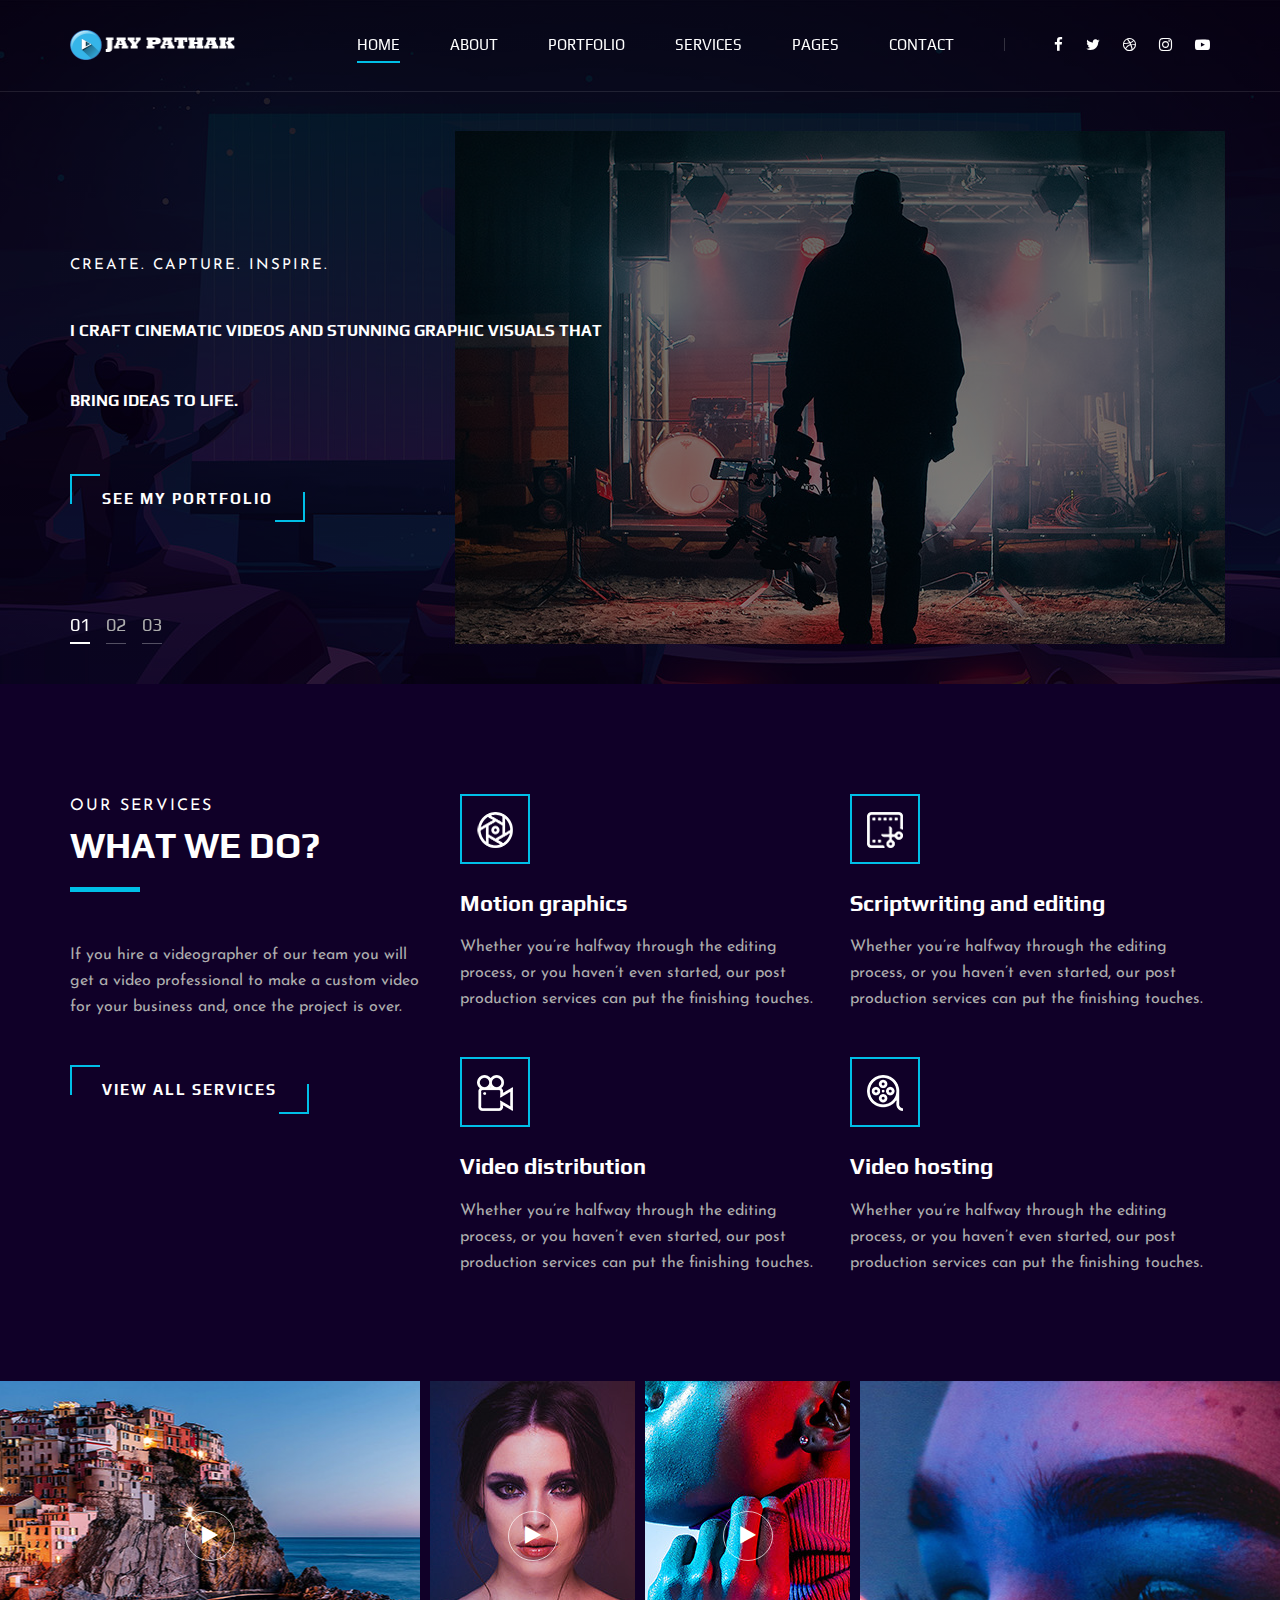
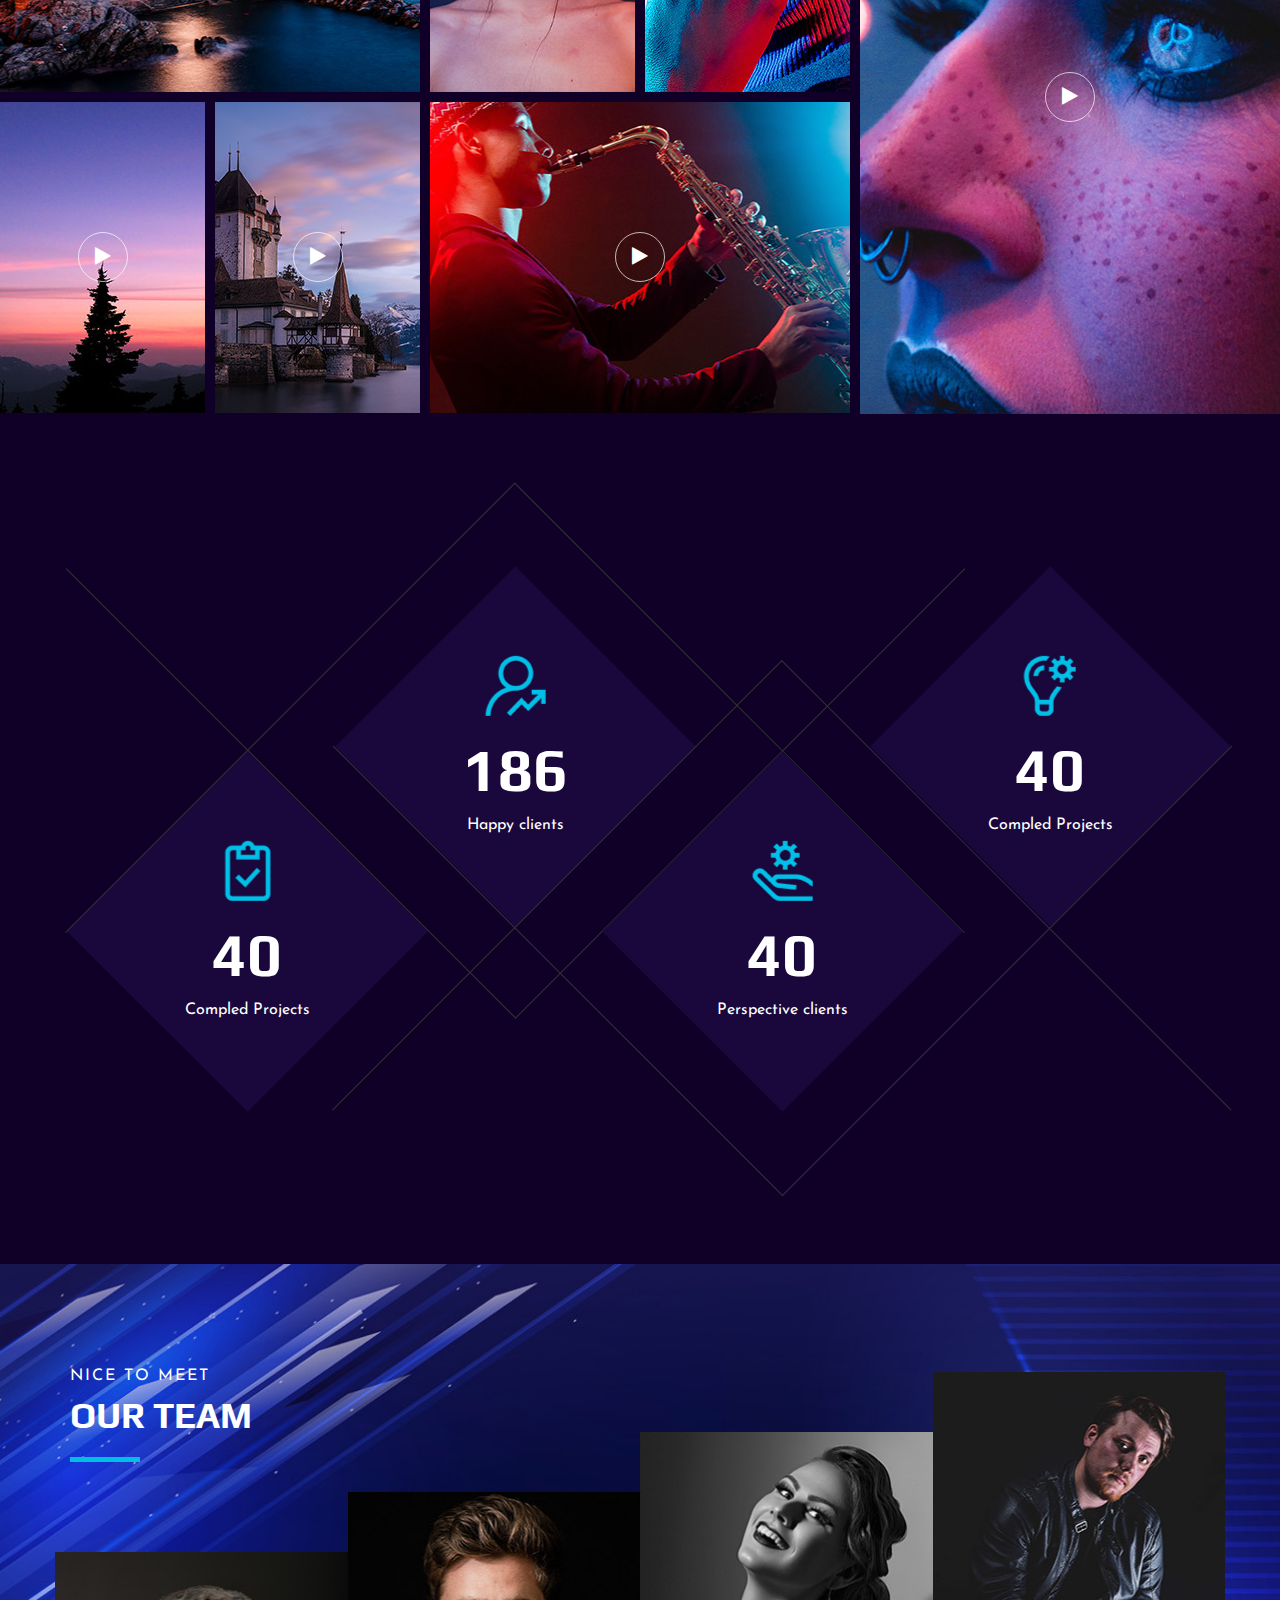
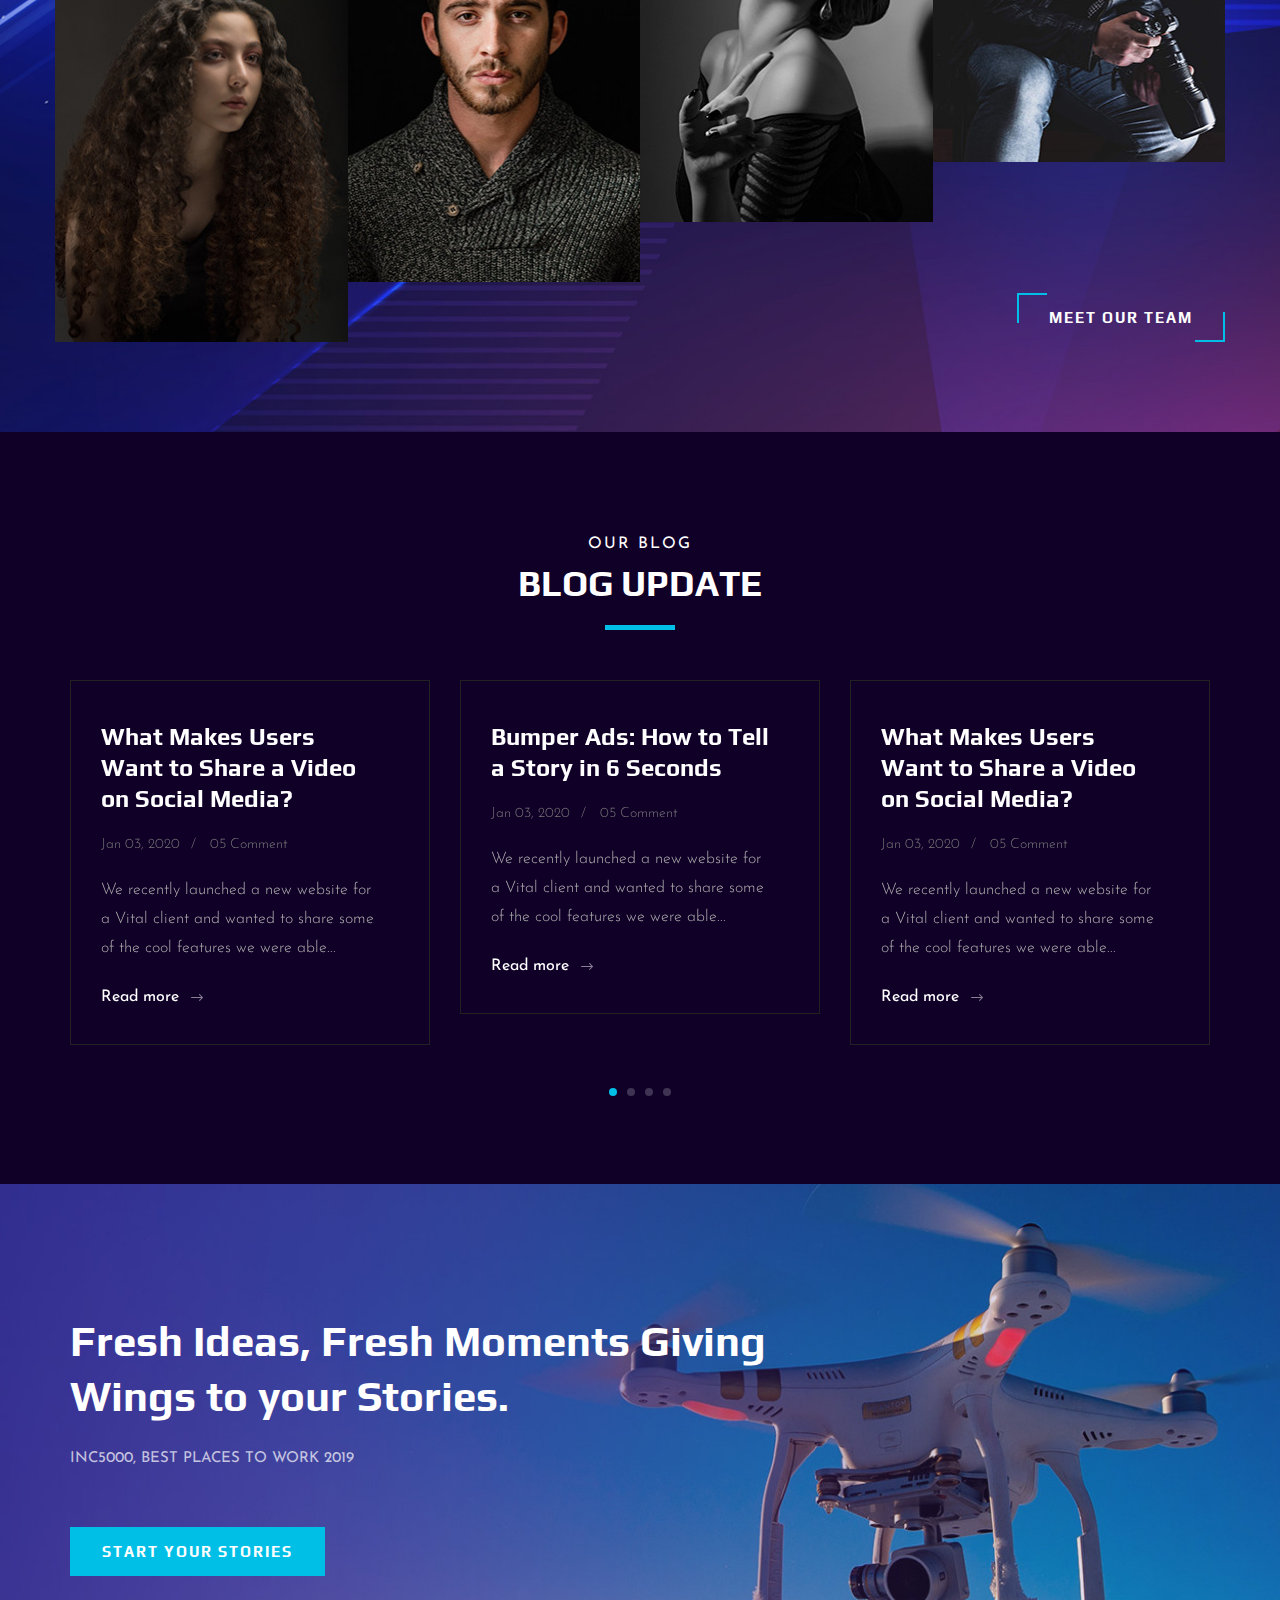
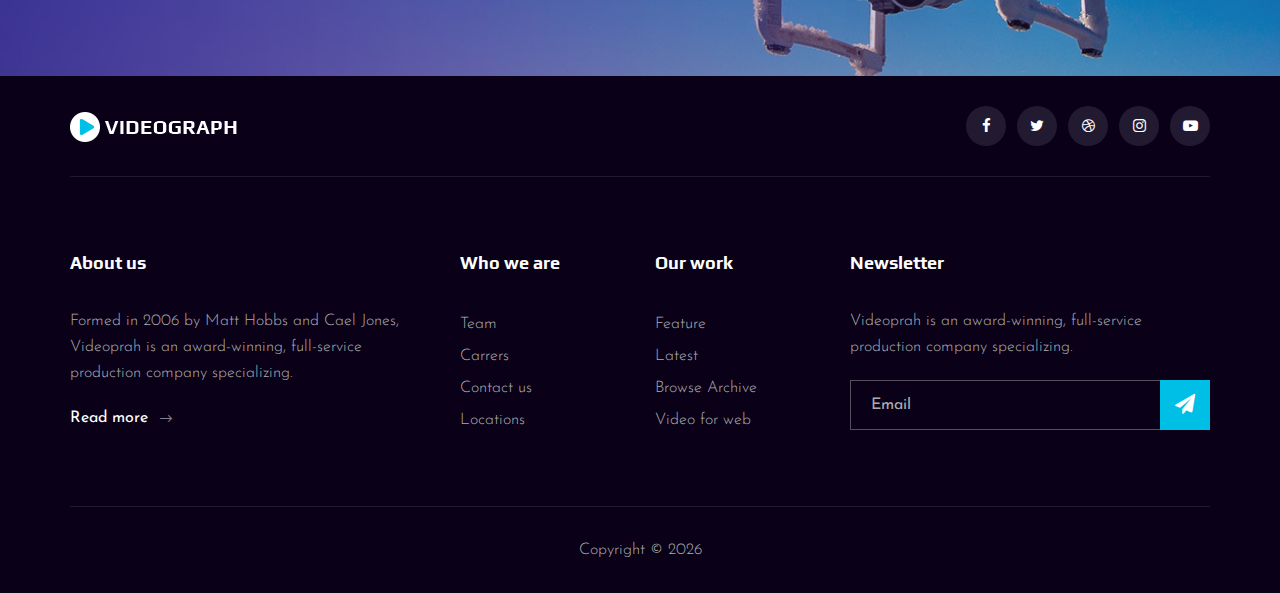
<file: index.html>
<!DOCTYPE html>
<html lang="zxx">

<head>
    <meta charset="UTF-8">
    <meta name="description" content="Videograph Template">
    <meta name="keywords" content="Videograph, unica, creative, html">
    <meta name="viewport" content="width=device-width, initial-scale=1.0">
    <meta http-equiv="X-UA-Compatible" content="ie=edge">
     <title>JAY PATHAK PORTFOLIO</title>

    <!-- Google Font -->
    <link href="https://fonts.googleapis.com/css2?family=Play:wght@400;700&display=swap" rel="stylesheet">
    <link href="https://fonts.googleapis.com/css2?family=Josefin+Sans:wght@300;400;500;600;700&display=swap"
        rel="stylesheet">

    <!-- Css Styles -->
    <link rel="stylesheet" href="css/bootstrap.min.css" type="text/css">
    <link rel="stylesheet" href="css/font-awesome.min.css" type="text/css">
    <link rel="stylesheet" href="css/elegant-icons.css" type="text/css">
    <link rel="stylesheet" href="css/owl.carousel.min.css" type="text/css">
    <link rel="stylesheet" href="css/magnific-popup.css" type="text/css">
    <link rel="stylesheet" href="css/slicknav.min.css" type="text/css">
    <link rel="stylesheet" href="css/style.css" type="text/css">
</head>

<body>
    <!-- Page Preloder -->
    <div id="preloder">
        <div class="loader"></div>
    </div>

    <!-- Header Section Begin -->
    <header class="header">
        <div class="container">
            <div class="row">
                <div class="col-lg-2">
                    <div class="header__logo">
                        <a href="./index.html"><img src="img/LOGO2.png" alt=""></a>
                    </div>
                </div>
                <div class="col-lg-10">
                    <div class="header__nav__option">
                        <nav class="header__nav__menu mobile-menu">
                            <ul>
                                <li class="active"><a href="./index.html">Home</a></li>
                                <li><a href="./about.html">About</a></li>
                                <li><a href="./portfolio.html">Portfolio</a></li>
                                <li><a href="./services.html">Services</a></li>
                                <li><a href="#">Pages</a>
                                    <ul class="dropdown">
                                        <li><a href="./about.html">About</a></li>
                                        <li><a href="./portfolio.html">Portfolio</a></li>
                                        <li><a href="./blog.html">Blog</a></li>
                                        <li><a href="./blog-details.html">Blog Details</a></li>
                                    </ul>
                                </li>
                                <li><a href="./contact.html">Contact</a></li>
                            </ul>
                        </nav>
                        <div class="header__nav__social">
                            <a href="#"><i class="fa fa-facebook"></i></a>
                            <a href="#"><i class="fa fa-twitter"></i></a>
                            <a href="#"><i class="fa fa-dribbble"></i></a>
                            <a href="#"><i class="fa fa-instagram"></i></a>
                            <a href="#"><i class="fa fa-youtube-play"></i></a>
                        </div>
                    </div>
                </div>
            </div>
            <div id="mobile-menu-wrap"></div>
        </div>
    </header>
    <!-- Header End -->

    <!-- Hero Section Begin -->
    <section class="hero">
        <div class="hero__slider owl-carousel">
            <div class="hero__item set-bg" data-setbg="img/hero/hero-1.jpg">
                <div class="container">
                    <div class="row">
                        <div class="col-lg-6">
                            <div class="hero__text">
                                <span>CREATE. CAPTURE. INSPIRE.</span>
                                <h2>I craft cinematic videos and stunning graphic visuals that bring ideas to life.</h2>
                                <a href="portfolio.html" class="primary-btn">See my portfolio</a>
                            </div>
                        </div>
                    </div>
                </div>
            </div>
            <div class="hero__item set-bg" data-setbg="img/hero/hero-1.jpg">
                <div class="container">
                    <div class="row">
                        <div class="col-lg-6">
                            <div class="hero__text">
                                <span>VIDEO + GRAPHIC DESIGN THAT GROWS BRANDS</span>
                                <h2>Whether you need product videos, ads, reels, intros, thumbnails, or complete brand identity</h2>
                                <a href="services" class="primary-btn">Services</a>
                            </div>
                        </div>
                    </div>
                </div>
            </div>
            <div class="hero__item set-bg" data-setbg="img/hero/hero-1.jpg">
                <div class="container">
                    <div class="row">
                        <div class="col-lg-6">
                            <div class="hero__text">
                                <span>LET’S CREATE SOMETHING AMAZING TOGETHER</span>
                                <h2>I’m available for freelance work, long-term collaboration, and brand partnerships.
Share your idea—I’ll turn it into visuals that stand out.</h2>
                                <a href="Contact Us" class="primary-btn">See more about us</a>
                            </div>
                        </div>
                    </div>
                </div>
            </div>
        </div>
    </section>
    <!-- Hero Section End -->

    <!-- Services Section Begin -->
    <section class="services spad">
        <div class="container">
            <div class="row">
                <div class="col-lg-4">
                    <div class="services__title">
                        <div class="section-title">
                            <span>Our services</span>
                            <h2>What We do?</h2>
                        </div>
                        <p>If you hire a videographer of our team you will get a video professional to make a custom
                            video for your business and, once the project is over.</p>
                        <a href="#" class="primary-btn">View all services</a>
                    </div>
                </div>
                <div class="col-lg-8">
                    <div class="row">
                        <div class="col-lg-6 col-md-6 col-sm-6">
                            <div class="services__item">
                                <div class="services__item__icon">
                                    <img src="img/icons/si-1.png" alt="">
                                </div>
                                <h4>Motion graphics</h4>
                                <p>Whether you’re halfway through the editing process, or you haven’t even started, our
                                    post production services can put the finishing touches.</p>
                            </div>
                        </div>
                        <div class="col-lg-6 col-md-6 col-sm-6">
                            <div class="services__item">
                                <div class="services__item__icon">
                                    <img src="img/icons/si-2.png" alt="">
                                </div>
                                <h4>Scriptwriting and editing</h4>
                                <p>Whether you’re halfway through the editing process, or you haven’t even started, our
                                    post production services can put the finishing touches.</p>
                            </div>
                        </div>
                        <div class="col-lg-6 col-md-6 col-sm-6">
                            <div class="services__item">
                                <div class="services__item__icon">
                                    <img src="img/icons/si-3.png" alt="">
                                </div>
                                <h4>Video distribution</h4>
                                <p>Whether you’re halfway through the editing process, or you haven’t even started, our
                                    post production services can put the finishing touches.</p>
                            </div>
                        </div>
                        <div class="col-lg-6 col-md-6 col-sm-6">
                            <div class="services__item">
                                <div class="services__item__icon">
                                    <img src="img/icons/si-4.png" alt="">
                                </div>
                                <h4>Video hosting</h4>
                                <p>Whether you’re halfway through the editing process, or you haven’t even started, our
                                    post production services can put the finishing touches.</p>
                            </div>
                        </div>
                    </div>
                </div>
            </div>
        </div>
    </section>
    <!-- Services Section End -->

    <!-- Work Section Begin -->
    <section class="work">
        <div class="work__gallery">
            <div class="grid-sizer"></div>
            <div class="work__item wide__item set-bg" data-setbg="img/work/work-1.jpg">
                <a href="https://www.youtube.com/watch?v=LXb3EKWsInQ" class="play-btn video-popup"><i
                        class="fa fa-play"></i></a>
                <div class="work__item__hover">
                    <h4>VIP Auto Tires & Service</h4>
                    <ul>
                        <li>eCommerce</li>
                        <li>Magento</li>
                    </ul>
                </div>
            </div>
            <div class="work__item small__item set-bg" data-setbg="img/work/work-2.jpg">
                <a href="https://www.youtube.com/watch?v=LXb3EKWsInQ" class="play-btn video-popup"><i
                        class="fa fa-play"></i></a>
            </div>
            <div class="work__item small__item set-bg" data-setbg="img/work/work-3.jpg">
                <a href="https://www.youtube.com/watch?v=LXb3EKWsInQ" class="play-btn video-popup"><i
                        class="fa fa-play"></i></a>
            </div>
            <div class="work__item large__item set-bg" data-setbg="img/work/work-4.jpg">
                <a href="https://www.youtube.com/watch?v=LXb3EKWsInQ" class="play-btn video-popup"><i
                        class="fa fa-play"></i></a>
                <div class="work__item__hover">
                    <h4>VIP Auto Tires & Service</h4>
                    <ul>
                        <li>eCommerce</li>
                        <li>Magento</li>
                    </ul>
                </div>
            </div>
            <div class="work__item small__item set-bg" data-setbg="img/work/work-5.jpg">
                <a href="https://www.youtube.com/watch?v=LXb3EKWsInQ" class="play-btn video-popup"><i
                        class="fa fa-play"></i></a>
            </div>
            <div class="work__item small__item set-bg" data-setbg="img/work/work-6.jpg">
                <a href="https://www.youtube.com/watch?v=LXb3EKWsInQ" class="play-btn video-popup"><i
                        class="fa fa-play"></i></a>
            </div>
            <div class="work__item wide__item set-bg" data-setbg="img/work/work-7.jpg">
                <a href="https://www.youtube.com/watch?v=LXb3EKWsInQ" class="play-btn video-popup"><i
                        class="fa fa-play"></i></a>
                <div class="work__item__hover">
                    <h4>VIP Auto Tires & Service</h4>
                    <ul>
                        <li>eCommerce</li>
                        <li>Magento</li>
                    </ul>
                </div>
            </div>
        </div>
    </section>
    <!-- Work Section End -->

    <!-- Counter Section Begin -->
    <section class="counter">
        <div class="container">
            <div class="counter__content">
                <div class="row">
                    <div class="col-lg-3 col-md-6 col-sm-6">
                        <div class="counter__item">
                            <div class="counter__item__text">
                                <img src="img/icons/ci-1.png" alt="">
                                <h2 class="counter_num">230</h2>
                                <p>Compled Projects</p>
                            </div>
                        </div>
                    </div>
                    <div class="col-lg-3 col-md-6 col-sm-6">
                        <div class="counter__item second__item">
                            <div class="counter__item__text">
                                <img src="img/icons/ci-2.png" alt="">
                                <h2 class="counter_num">1068</h2>
                                <p>Happy clients</p>
                            </div>
                        </div>
                    </div>
                    <div class="col-lg-3 col-md-6 col-sm-6">
                        <div class="counter__item third__item">
                            <div class="counter__item__text">
                                <img src="img/icons/ci-3.png" alt="">
                                <h2 class="counter_num">230</h2>
                                <p>Perspective clients</p>
                            </div>
                        </div>
                    </div>
                    <div class="col-lg-3 col-md-6 col-sm-6">
                        <div class="counter__item four__item">
                            <div class="counter__item__text">
                                <img src="img/icons/ci-4.png" alt="">
                                <h2 class="counter_num">230</h2>
                                <p>Compled Projects</p>
                            </div>
                        </div>
                    </div>
                </div>
            </div>
        </div>
    </section>
    <!-- Counter Section End -->

    <!-- Team Section Begin -->
    <section class="team spad set-bg" data-setbg="img/team-bg.jpg">
        <div class="container">
            <div class="row">
                <div class="col-lg-12">
                    <div class="section-title team__title">
                        <span>Nice to meet</span>
                        <h2>OUR Team</h2>
                    </div>
                </div>
            </div>
            <div class="row">
                <div class="col-lg-3 col-md-6 col-sm-6 p-0">
                    <div class="team__item set-bg" data-setbg="img/team/team-1.jpg">
                        <div class="team__item__text">
                            <h4>AMANDA STONE</h4>
                            <p>Videographer</p>
                            <div class="team__item__social">
                                <a href="#"><i class="fa fa-facebook"></i></a>
                                <a href="#"><i class="fa fa-twitter"></i></a>
                                <a href="#"><i class="fa fa-dribbble"></i></a>
                                <a href="#"><i class="fa fa-instagram"></i></a>
                            </div>
                        </div>
                    </div>
                </div>
                <div class="col-lg-3 col-md-6 col-sm-6 p-0">
                    <div class="team__item team__item--second set-bg" data-setbg="img/team/team-2.jpg">
                        <div class="team__item__text">
                            <h4>AMANDA STONE</h4>
                            <p>Videographer</p>
                            <div class="team__item__social">
                                <a href="#"><i class="fa fa-facebook"></i></a>
                                <a href="#"><i class="fa fa-twitter"></i></a>
                                <a href="#"><i class="fa fa-dribbble"></i></a>
                                <a href="#"><i class="fa fa-instagram"></i></a>
                            </div>
                        </div>
                    </div>
                </div>
                <div class="col-lg-3 col-md-6 col-sm-6 p-0">
                    <div class="team__item team__item--third set-bg" data-setbg="img/team/team-3.jpg">
                        <div class="team__item__text">
                            <h4>AMANDA STONE</h4>
                            <p>Videographer</p>
                            <div class="team__item__social">
                                <a href="#"><i class="fa fa-facebook"></i></a>
                                <a href="#"><i class="fa fa-twitter"></i></a>
                                <a href="#"><i class="fa fa-dribbble"></i></a>
                                <a href="#"><i class="fa fa-instagram"></i></a>
                            </div>
                        </div>
                    </div>
                </div>
                <div class="col-lg-3 col-md-6 col-sm-6 p-0">
                    <div class="team__item team__item--four set-bg" data-setbg="img/team/team-4.jpg">
                        <div class="team__item__text">
                            <h4>AMANDA STONE</h4>
                            <p>Videographer</p>
                            <div class="team__item__social">
                                <a href="#"><i class="fa fa-facebook"></i></a>
                                <a href="#"><i class="fa fa-twitter"></i></a>
                                <a href="#"><i class="fa fa-dribbble"></i></a>
                                <a href="#"><i class="fa fa-instagram"></i></a>
                            </div>
                        </div>
                    </div>
                </div>
                <div class="col-lg-12 p-0">
                    <div class="team__btn">
                        <a href="#" class="primary-btn">Meet Our Team</a>
                    </div>
                </div>
            </div>
        </div>
    </section>
    <!-- Team Section End -->

    <!-- Latest Blog Section Begin -->
    <section class="latest spad">
        <div class="container">
            <div class="row">
                <div class="col-lg-12">
                    <div class="section-title center-title">
                        <span>Our Blog</span>
                        <h2>Blog Update</h2>
                    </div>
                </div>
            </div>
            <div class="row">
                <div class="latest__slider owl-carousel">
                    <div class="col-lg-4">
                        <div class="blog__item latest__item">
                            <h4>What Makes Users Want to Share a Video on Social Media?</h4>
                            <ul>
                                <li>Jan 03, 2020</li>
                                <li>05 Comment</li>
                            </ul>
                            <p>We recently launched a new website for a Vital client and wanted to share some of the
                                cool features we were able...</p>
                            <a href="#">Read more <span class="arrow_right"></span></a>
                        </div>
                    </div>
                    <div class="col-lg-4">
                        <div class="blog__item latest__item">
                            <h4>Bumper Ads: How to Tell a Story in 6 Seconds</h4>
                            <ul>
                                <li>Jan 03, 2020</li>
                                <li>05 Comment</li>
                            </ul>
                            <p>We recently launched a new website for a Vital client and wanted to share some of the
                                cool features we were able...</p>
                            <a href="#">Read more <span class="arrow_right"></span></a>
                        </div>
                    </div>
                    <div class="col-lg-4">
                        <div class="blog__item latest__item">
                            <h4>What Makes Users Want to Share a Video on Social Media?</h4>
                            <ul>
                                <li>Jan 03, 2020</li>
                                <li>05 Comment</li>
                            </ul>
                            <p>We recently launched a new website for a Vital client and wanted to share some of the
                                cool features we were able...</p>
                            <a href="#">Read more <span class="arrow_right"></span></a>
                        </div>
                    </div>
                    <div class="col-lg-4">
                        <div class="blog__item latest__item">
                            <h4>Bumper Ads: How to Tell a Story in 6 Seconds</h4>
                            <ul>
                                <li>Jan 03, 2020</li>
                                <li>05 Comment</li>
                            </ul>
                            <p>We recently launched a new website for a Vital client and wanted to share some of the
                                cool features we were able...</p>
                            <a href="#">Read more <span class="arrow_right"></span></a>
                        </div>
                    </div>
                    <div class="col-lg-4">
                        <div class="blog__item latest__item">
                            <h4>What Makes Users Want to Share a Video on Social Media?</h4>
                            <ul>
                                <li>Jan 03, 2020</li>
                                <li>05 Comment</li>
                            </ul>
                            <p>We recently launched a new website for a Vital client and wanted to share some of the
                                cool features we were able...</p>
                            <a href="#">Read more <span class="arrow_right"></span></a>
                        </div>
                    </div>
                    <div class="col-lg-4">
                        <div class="blog__item latest__item">
                            <h4>What Makes Users Want to Share a Video on Social Media?</h4>
                            <ul>
                                <li>Jan 03, 2020</li>
                                <li>05 Comment</li>
                            </ul>
                            <p>We recently launched a new website for a Vital client and wanted to share some of the
                                cool features we were able...</p>
                            <a href="#">Read more <span class="arrow_right"></span></a>
                        </div>
                    </div>
                    <div class="col-lg-4">
                        <div class="blog__item latest__item">
                            <h4>What Makes Users Want to Share a Video on Social Media?</h4>
                            <ul>
                                <li>Jan 03, 2020</li>
                                <li>05 Comment</li>
                            </ul>
                            <p>We recently launched a new website for a Vital client and wanted to share some of the
                                cool features we were able...</p>
                            <a href="#">Read more <span class="arrow_right"></span></a>
                        </div>
                    </div>
                </div>
            </div>
        </div>
    </section>
    <!-- Latest Blog Section End -->

    <!-- Call To Action Section Begin -->
    <section class="callto spad set-bg" data-setbg="img/callto-bg.jpg">
        <div class="container">
            <div class="row">
                <div class="col-lg-8">
                    <div class="callto__text">
                        <h2>Fresh Ideas, Fresh Moments Giving Wings to your Stories.</h2>
                        <p>INC5000, Best places to work 2019</p>
                        <a href="#">Start your stories</a>
                    </div>
                </div>
            </div>
        </div>
    </section>
    <!-- Call To Action Section End -->

    <!-- Footer Section Begin -->
    <footer class="footer">
        <div class="container">
            <div class="footer__top">
                <div class="row">
                    <div class="col-lg-6 col-md-6">
                        <div class="footer__top__logo">
                            <a href="#"><img src="img/logo.png" alt=""></a>
                        </div>
                    </div>
                    <div class="col-lg-6 col-md-6">
                        <div class="footer__top__social">
                            <a href="#"><i class="fa fa-facebook"></i></a>
                            <a href="#"><i class="fa fa-twitter"></i></a>
                            <a href="#"><i class="fa fa-dribbble"></i></a>
                            <a href="#"><i class="fa fa-instagram"></i></a>
                            <a href="#"><i class="fa fa-youtube-play"></i></a>
                        </div>
                    </div>
                </div>
            </div>
            <div class="footer__option">
                <div class="row">
                    <div class="col-lg-4 col-md-6 col-sm-6">
                        <div class="footer__option__item">
                            <h5>About us</h5>
                            <p>Formed in 2006 by Matt Hobbs and Cael Jones, Videoprah is an award-winning, full-service
                                production company specializing.</p>
                            <a href="#" class="read__more">Read more <span class="arrow_right"></span></a>
                        </div>
                    </div>
                    <div class="col-lg-2 col-md-3 col-sm-3">
                        <div class="footer__option__item">
                            <h5>Who we are</h5>
                            <ul>
                                <li><a href="#">Team</a></li>
                                <li><a href="#">Carrers</a></li>
                                <li><a href="#">Contact us</a></li>
                                <li><a href="#">Locations</a></li>
                            </ul>
                        </div>
                    </div>
                    <div class="col-lg-2 col-md-3 col-sm-3">
                        <div class="footer__option__item">
                            <h5>Our work</h5>
                            <ul>
                                <li><a href="#">Feature</a></li>
                                <li><a href="#">Latest</a></li>
                                <li><a href="#">Browse Archive</a></li>
                                <li><a href="#">Video for web</a></li>
                            </ul>
                        </div>
                    </div>
                    <div class="col-lg-4 col-md-12">
                        <div class="footer__option__item">
                            <h5>Newsletter</h5>
                            <p>Videoprah is an award-winning, full-service production company specializing.</p>
                            <form action="#">
                                <input type="text" placeholder="Email">
                                <button type="submit"><i class="fa fa-send"></i></button>
                            </form>
                        </div>
                    </div>
                </div>
            </div>
            <div class="footer__copyright">
                <div class="row">
                    <div class="col-lg-12 text-center">
                        <!-- Link back to Colorlib can't be removed. Template is licensed under CC BY 3.0. -->
                        <p class="footer__copyright__text">Copyright &copy;
                            <script>
                                document.write(new Date().getFullYear());
                            </script>
                            
                        </p>
                        <!-- Link back to Colorlib can't be removed. Template is licensed under CC BY 3.0. -->
                    </div>
                </div>
            </div>
        </div>
    </footer>
    <!-- Footer Section End -->

    <!-- Js Plugins -->
    <script src="js/jquery-3.3.1.min.js"></script>
    <script src="js/bootstrap.min.js"></script>
    <script src="js/jquery.magnific-popup.min.js"></script>
    <script src="js/mixitup.min.js"></script>
    <script src="js/masonry.pkgd.min.js"></script>
    <script src="js/jquery.slicknav.js"></script>
    <script src="js/owl.carousel.min.js"></script>
    <script src="js/main.js"></script>
</body>

</html>
</file>
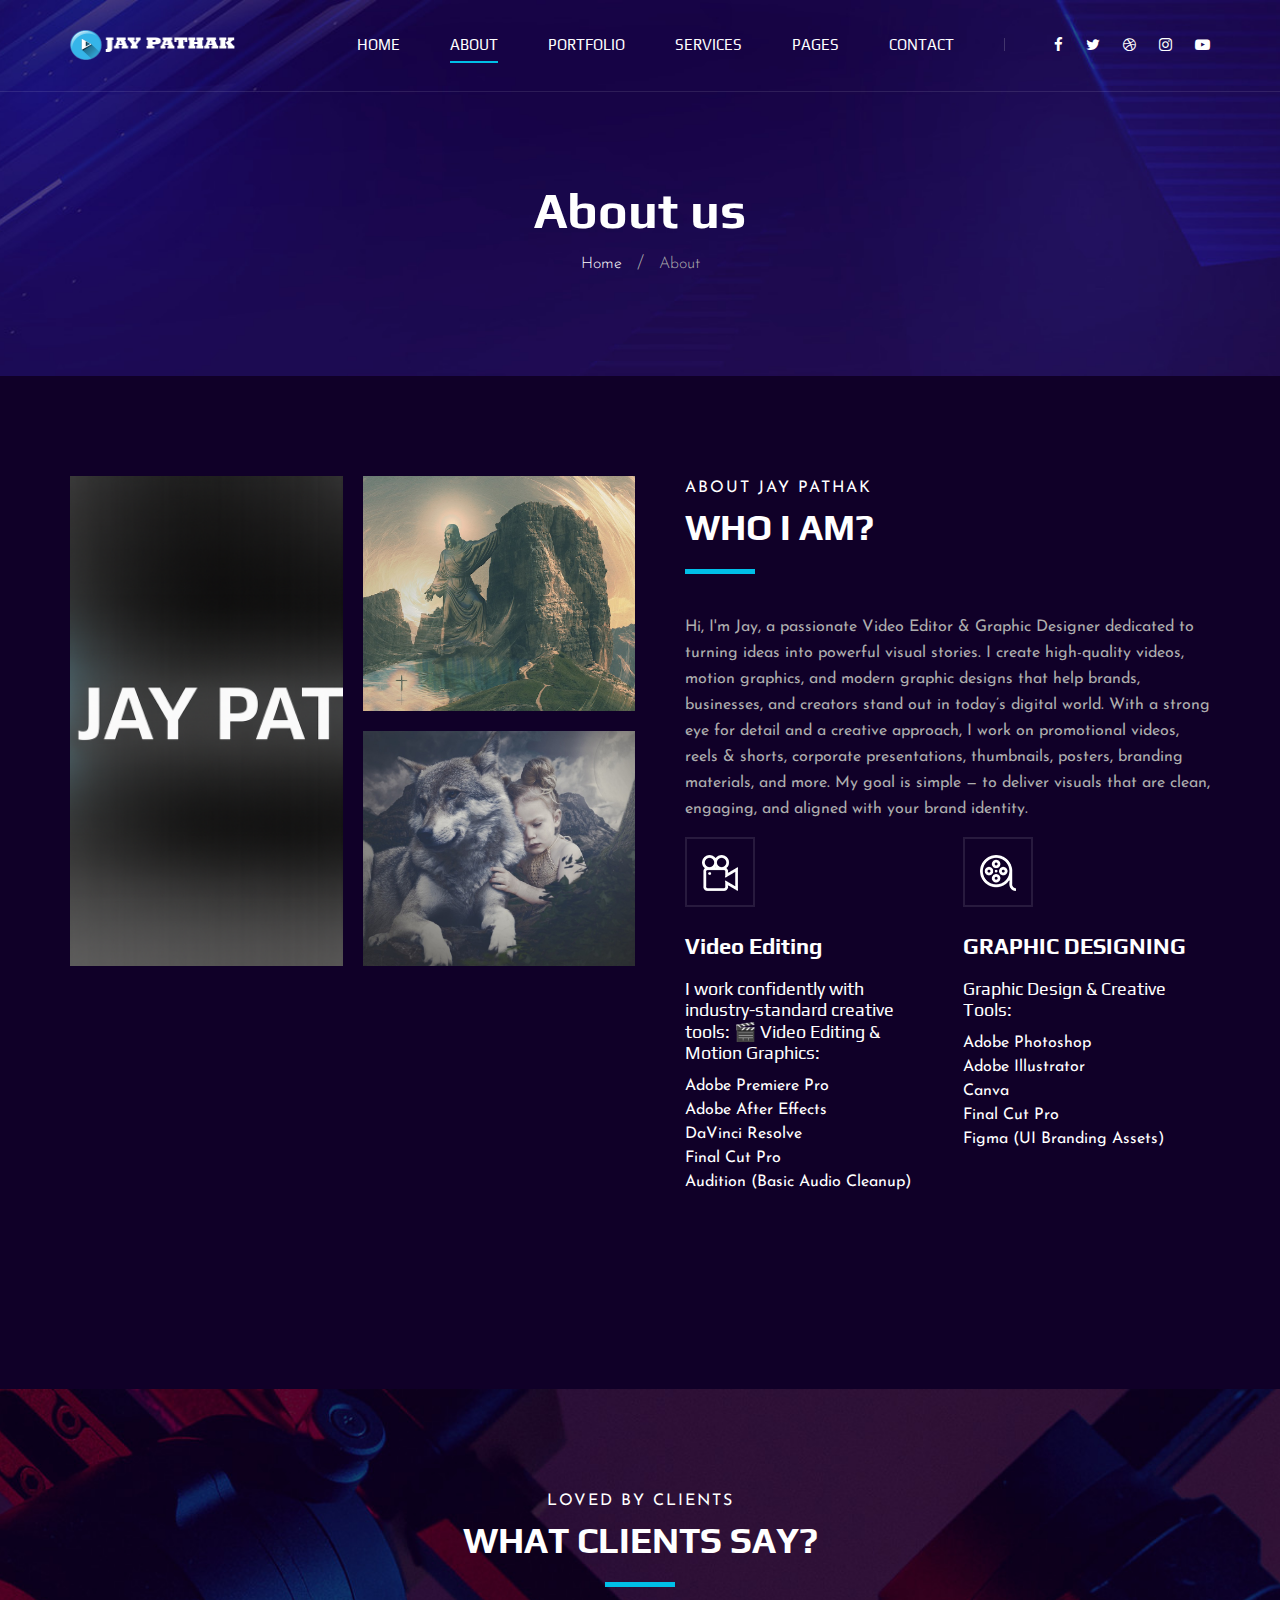
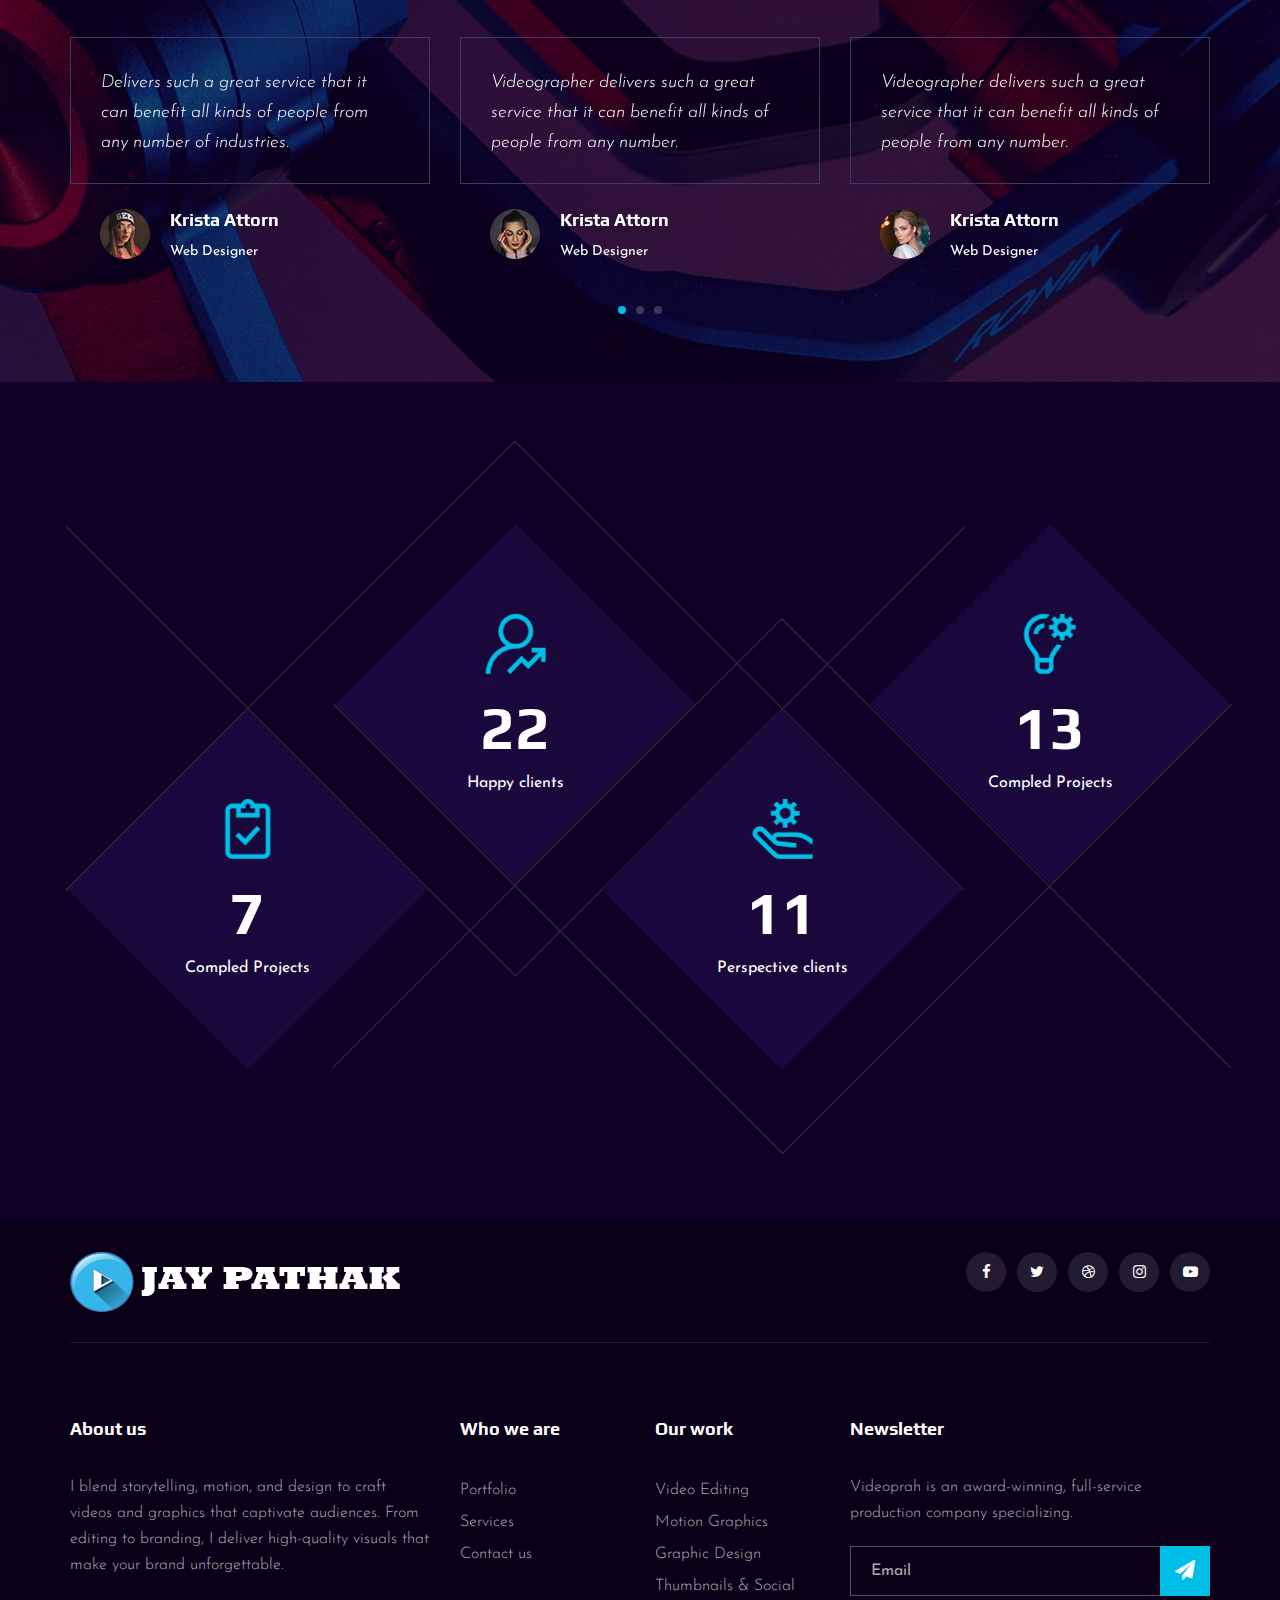
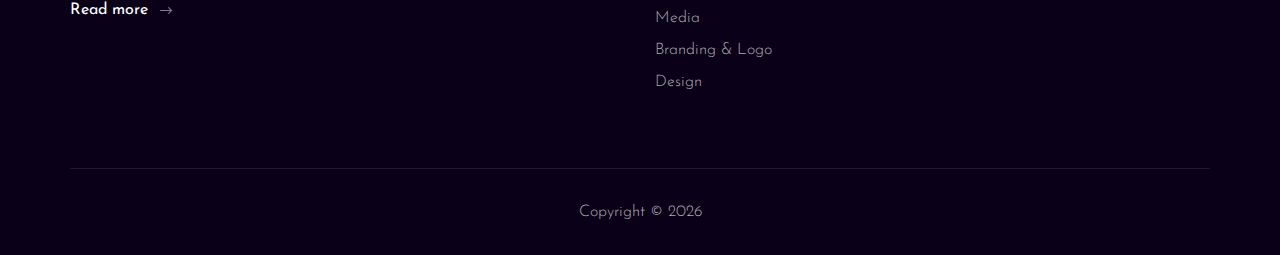
<file: about.html>
<!DOCTYPE html>
<html lang="zxx">

<head>
          <meta charset="UTF-8">
    <meta name="description" content="JAY PORTFOLIO">
    <meta name="keywords" content="JAY PORTFOLIO, unica, creative, html">
    <meta name="viewport" content="width=device-width, initial-scale=1.0">
    <meta http-equiv="X-UA-Compatible" content="ie=edge">
    <title>JAY PORTFOLIO</title>

    <!-- Google Font -->
    <link href="https://fonts.googleapis.com/css2?family=Play:wght@400;700&display=swap" rel="stylesheet">
    <link href="https://fonts.googleapis.com/css2?family=Josefin+Sans:wght@300;400;500;600;700&display=swap"
        rel="stylesheet">

    <!-- Css Styles -->
    <link rel="stylesheet" href="css/bootstrap.min.css" type="text/css">
    <link rel="stylesheet" href="css/font-awesome.min.css" type="text/css">
    <link rel="stylesheet" href="css/elegant-icons.css" type="text/css">
    <link rel="stylesheet" href="css/owl.carousel.min.css" type="text/css">
    <link rel="stylesheet" href="css/magnific-popup.css" type="text/css">
    <link rel="stylesheet" href="css/slicknav.min.css" type="text/css">
    <link rel="stylesheet" href="css/style.css" type="text/css">
</head>

<body>
    <!-- Page Preloder -->
    <div id="preloder">
        <div class="loader"></div>
    </div>

    <!-- Header Section Begin -->
    <header class="header">
        <div class="container">
            <div class="row">
                <div class="col-lg-2">
                    <div class="header__logo">
                        <a href="./index.html"><img src="img/LOGO2.png" alt=""></a>
                    </div>
                </div>
                <div class="col-lg-10">
                    <div class="header__nav__option">
                        <nav class="header__nav__menu mobile-menu">
                            <ul>
                                <li><a href="./index.html">Home</a></li>
                                <li class="active"><a href="./about.html">About</a></li>
                                <li><a href="./portfolio.html">Portfolio</a></li>
                                <li><a href="./services.html">Services</a></li>
                                <li><a href="#">Pages</a>
                                    <ul class="dropdown">
                                        <li><a href="./about.html">About</a></li>
                                        <li><a href="./portfolio.html">Portfolio</a></li>
                                        <li><a href="./blog.html">Blog</a></li>
                                        <li><a href="./blog-details.html">Blog Details</a></li>
                                    </ul>
                                </li>
                                <li><a href="./contact.html">Contact</a></li>
                            </ul>
                        </nav>
                        <div class="header__nav__social">
                            <a href="#"><i class="fa fa-facebook"></i></a>
                            <a href="#"><i class="fa fa-twitter"></i></a>
                            <a href="#"><i class="fa fa-dribbble"></i></a>
                            <a href="#"><i class="fa fa-instagram"></i></a>
                            <a href="#"><i class="fa fa-youtube-play"></i></a>
                        </div>
                    </div>
                </div>
            </div>
            <div id="mobile-menu-wrap"></div>
        </div>
    </header>
    <!-- Header End -->

    <!-- Breadcrumb Begin -->
    <div class="breadcrumb-option spad set-bg" data-setbg="img/breadcrumb-bg.jpg">
        <div class="container">
            <div class="row">
                <div class="col-lg-12 text-center">
                    <div class="breadcrumb__text">
                        <h2>About us</h2>
                        <div class="breadcrumb__links">
                            <a href="#">Home</a>
                            <span>About</span>
                        </div>
                    </div>
                </div>
            </div>
        </div>
    </div>
    <!-- Breadcrumb End -->

    <!-- About Section Begin -->
    <section class="about spad">
        <div class="container">
            <div class="row">
                <div class="col-lg-6">
                    <div class="about__pic">
                        <div class="row">
                            <div class="col-lg-6 col-md-6 col-sm-6">
                                <div class="about__pic__item about__pic__item--large set-bg"
                                    data-setbg="img/about_.png"></div>
                            </div>
                            <div class="col-lg-6 col-md-6 col-sm-6">
                                <div class="row">
                                    <div class="col-lg-12">
                                        <div class="about__pic__item set-bg" data-setbg="img/about_1.jpg"></div>
                                    </div>
                                    <div class="col-lg-12">
                                        <div class="about__pic__item set-bg" data-setbg="img/about_2.jpg"></div>
                                    </div>
                                </div>
                            </div>
                        </div>
                    </div>
                </div>
                <div class="col-lg-6">
                    <div class="about__text">
                        <div class="section-title">
                            <span>About JAY PATHAK</span>
                            <h2>WHo I AM?</h2>
                        </div>

                        <div class="about__text__desc">
                            <p>Hi, I'm Jay, a passionate Video Editor & Graphic Designer dedicated to turning ideas into
                                powerful visual stories. I create high-quality videos, motion graphics, and modern
                                graphic designs that help brands, businesses, and creators stand out in today’s digital
                                world.

                                With a strong eye for detail and a creative approach, I work on promotional videos,
                                reels & shorts, corporate presentations, thumbnails, posters, branding materials, and
                                more. My goal is simple — to deliver visuals that are clean, engaging, and aligned with
                                your brand identity.</p>
                        </div>





                        <div class="row">
                            <div class="col-lg-6 col-md-6 col-sm-6">
                                <div class="services__item">
                                    <div class="services__item__icon">
                                        <img src="img/icons/si-3.png" alt="">
                                    </div>
                                    <h4>Video Editing</h4>

                                    <h5 style="color: #ffffff;">I work confidently with industry-standard creative
                                        tools:

                                        🎬 Video Editing & Motion Graphics:
                                    </h5>
                                    <ul style="list-style: none; color: #ffffff;padding-top: 10px;">
                                        <li>Adobe Premiere Pro</li>
                                        <li>Adobe After Effects</li>
                                        <li>DaVinci Resolve</li>
                                        <li>Final Cut Pro</li>
                                        <li>Audition (Basic Audio Cleanup)</li>
                                    </ul>


                                </div>
                            </div>
                            <div class="col-lg-6 col-md-6 col-sm-6">
                                <div class="services__item">
                                    <div class="services__item__icon">
                                        <img src="img/icons/si-4.png" alt="">
                                    </div>

                                    <h4>GRAPHIC DESIGNING</h4>

                                    <h5 style="color: #ffffff;"> Graphic Design & Creative Tools:
                                    </h5>
                                    <ul style="list-style: none; color: #ffffff;padding-top: 10px;">
                                        <li>Adobe Photoshop</li>
                                        <li>
                                            Adobe Illustrator</li>
                                        <li>Canva</li>
                                        <li>Final Cut Pro</li>
                                        <li>Figma (UI Branding Assets) </li>
                                    </ul>











                                </div>
                            </div>
                        </div>

                    </div>
                </div>
            </div>
        </div>
    </section>
    <!-- About Section End -->

    <!-- Testimonial Section Begin -->
    <section class="testimonial spad set-bg" data-setbg="img/testimonial-bg.jpg">
        <div class="container">
            <div class="row">
                <div class="col-lg-12">
                    <div class="section-title center-title">
                        <span>Loved By Clients</span>
                        <h2>What clients say?</h2>
                    </div>
                </div>
            </div>
            <div class="row">
                <div class="testimonial__slider owl-carousel">
                    <div class="col-lg-4">
                        <div class="testimonial__item">
                            <div class="testimonial__text">
                                <p>Delivers such a great service that it can benefit all kinds of people from any number
                                    of industries.</p>
                            </div>
                            <div class="testimonial__author">
                                <div class="testimonial__author__pic">
                                    <img src="img/testimonial/ta-1.jpg" alt="">
                                </div>
                                <div class="testimonial__author__text">
                                    <h5>Krista Attorn</h5>
                                    <span>Web Designer</span>
                                </div>
                            </div>
                        </div>
                    </div>
                    <div class="col-lg-4">
                        <div class="testimonial__item">
                            <div class="testimonial__text">
                                <p>Videographer delivers such a great service that it can benefit all kinds of people
                                    from any number.</p>
                            </div>
                            <div class="testimonial__author">
                                <div class="testimonial__author__pic">
                                    <img src="img/testimonial/ta-2.jpg" alt="">
                                </div>
                                <div class="testimonial__author__text">
                                    <h5>Krista Attorn</h5>
                                    <span>Web Designer</span>
                                </div>
                            </div>
                        </div>
                    </div>
                    <div class="col-lg-4">
                        <div class="testimonial__item">
                            <div class="testimonial__text">
                                <p>Videographer delivers such a great service that it can benefit all kinds of people
                                    from any number.</p>
                            </div>
                            <div class="testimonial__author">
                                <div class="testimonial__author__pic">
                                    <img src="img/testimonial/ta-3.jpg" alt="">
                                </div>
                                <div class="testimonial__author__text">
                                    <h5>Krista Attorn</h5>
                                    <span>Web Designer</span>
                                </div>
                            </div>
                        </div>
                    </div>
                    <div class="col-lg-4">
                        <div class="testimonial__item">
                            <div class="testimonial__text">
                                <p>Delivers such a great service that it can benefit all kinds of people from any number
                                    of industries.</p>
                            </div>
                            <div class="testimonial__author">
                                <div class="testimonial__author__pic">
                                    <img src="img/testimonial/ta-1.jpg" alt="">
                                </div>
                                <div class="testimonial__author__text">
                                    <h5>Krista Attorn</h5>
                                    <span>Web Designer</span>
                                </div>
                            </div>
                        </div>
                    </div>
                    <div class="col-lg-4">
                        <div class="testimonial__item">
                            <div class="testimonial__text">
                                <p>Videographer delivers such a great service that it can benefit all kinds of people
                                    from any number.</p>
                            </div>
                            <div class="testimonial__author">
                                <div class="testimonial__author__pic">
                                    <img src="img/testimonial/ta-2.jpg" alt="">
                                </div>
                                <div class="testimonial__author__text">
                                    <h5>Krista Attorn</h5>
                                    <span>Web Designer</span>
                                </div>
                            </div>
                        </div>
                    </div>
                </div>
            </div>
        </div>
    </section>
    <!-- Testimonial Section End -->

    <!-- Counter Section Begin -->
    <section class="counter">
        <div class="container">
            <div class="counter__content">
                <div class="row">
                    <div class="col-lg-3 col-md-6 col-sm-6">
                        <div class="counter__item">
                            <div class="counter__item__text">
                                <img src="img/icons/ci-1.png" alt="">
                                <h2 class="counter_num">50</h2>
                                <p>Compled Projects</p>
                            </div>
                        </div>
                    </div>
                    <div class="col-lg-3 col-md-6 col-sm-6">
                        <div class="counter__item second__item">
                            <div class="counter__item__text">
                                <img src="img/icons/ci-2.png" alt="">
                                <h2 class="counter_num">170</h2>
                                <p>Happy clients</p>
                            </div>
                        </div>
                    </div>
                    <div class="col-lg-3 col-md-6 col-sm-6">
                        <div class="counter__item third__item">
                            <div class="counter__item__text">
                                <img src="img/icons/ci-3.png" alt="">
                                <h2 class="counter_num">80</h2>
                                <p>Perspective clients</p>
                            </div>
                        </div>
                    </div>
                    <div class="col-lg-3 col-md-6 col-sm-6">
                        <div class="counter__item four__item">
                            <div class="counter__item__text">
                                <img src="img/icons/ci-4.png" alt="">
                                <h2 class="counter_num">100</h2>
                                <p>Compled Projects</p>
                            </div>
                        </div>
                    </div>
                </div>
            </div>
        </div>
    </section>
    <!-- Counter Section End -->

    <!-- Team Section Begin -->
    <!-- <section class="team spad set-bg" data-setbg="img/team-bg.jpg">
        <div class="container">
            <div class="row">
                <div class="col-lg-12">
                    <div class="section-title team__title">
                        <span>Nice to meet</span>
                        <h2>OUR Team</h2>
                    </div>
                </div>
            </div>
            <div class="row">
                <div class="col-lg-3 col-md-6 col-sm-6 p-0">
                    <div class="team__item set-bg" data-setbg="img/team/team-1.jpg">
                        <div class="team__item__text">
                            <h4>AMANDA STONE</h4>
                            <p>Videographer</p>
                            <div class="team__item__social">
                                <a href="#"><i class="fa fa-facebook"></i></a>
                                <a href="#"><i class="fa fa-twitter"></i></a>
                                <a href="#"><i class="fa fa-dribbble"></i></a>
                                <a href="#"><i class="fa fa-instagram"></i></a>
                            </div>
                        </div>
                    </div>
                </div>
                <div class="col-lg-3 col-md-6 col-sm-6 p-0">
                    <div class="team__item team__item--second set-bg" data-setbg="img/team/team-2.jpg">
                        <div class="team__item__text">
                            <h4>AMANDA STONE</h4>
                            <p>Videographer</p>
                            <div class="team__item__social">
                                <a href="#"><i class="fa fa-facebook"></i></a>
                                <a href="#"><i class="fa fa-twitter"></i></a>
                                <a href="#"><i class="fa fa-dribbble"></i></a>
                                <a href="#"><i class="fa fa-instagram"></i></a>
                            </div>
                        </div>
                    </div>
                </div>
                <div class="col-lg-3 col-md-6 col-sm-6 p-0">
                    <div class="team__item team__item--third set-bg" data-setbg="img/team/team-3.jpg">
                        <div class="team__item__text">
                            <h4>AMANDA STONE</h4>
                            <p>Videographer</p>
                            <div class="team__item__social">
                                <a href="#"><i class="fa fa-facebook"></i></a>
                                <a href="#"><i class="fa fa-twitter"></i></a>
                                <a href="#"><i class="fa fa-dribbble"></i></a>
                                <a href="#"><i class="fa fa-instagram"></i></a>
                            </div>
                        </div>
                    </div>
                </div>
                <div class="col-lg-3 col-md-6 col-sm-6 p-0">
                    <div class="team__item team__item--four set-bg" data-setbg="img/team/team-4.jpg">
                        <div class="team__item__text">
                            <h4>AMANDA STONE</h4>
                            <p>Videographer</p>
                            <div class="team__item__social">
                                <a href="#"><i class="fa fa-facebook"></i></a>
                                <a href="#"><i class="fa fa-twitter"></i></a>
                                <a href="#"><i class="fa fa-dribbble"></i></a>
                                <a href="#"><i class="fa fa-instagram"></i></a>
                            </div>
                        </div>
                    </div>
                </div>
                <div class="col-lg-12 p-0">
                    <div class="team__btn">
                        <a href="#" class="primary-btn">Meet Our Team</a>
                    </div>
                </div>
            </div>
        </div>
    </section> -->
    <!-- Team Section End -->

    <!-- Footer Section Begin -->
      <footer class="footer">
        <div class="container">
            <div class="footer__top">
                <div class="row">
                    <div class="col-lg-6 col-md-6">
                        <div class="footer__top__logo">
                            <a href="#"><img src="img/LOGO2.png" alt=""></a>
                        </div>
                    </div>
                    <div class="col-lg-6 col-md-6">
                        <div class="footer__top__social">
                            <a href="#"><i class="fa fa-facebook"></i></a>
                            <a href="#"><i class="fa fa-twitter"></i></a>
                            <a href="#"><i class="fa fa-dribbble"></i></a>
                            <a href="#"><i class="fa fa-instagram"></i></a>
                            <a href="#"><i class="fa fa-youtube-play"></i></a>
                        </div>
                    </div>
                </div>
            </div>
            <div class="footer__option">
                <div class="row">
                    <div class="col-lg-4 col-md-6 col-sm-6">
                        <div class="footer__option__item">
                            <h5>About us</h5>
                            <p>I blend storytelling, motion, and design to craft videos and graphics that captivate audiences.
From editing to branding, I deliver high-quality visuals that make your brand unforgettable.</p>
                            <a href="about.html" class="read__more">Read more <span class="arrow_right"></span></a>
                        </div>
                    </div>
                    <div class="col-lg-2 col-md-3 col-sm-3">
                        <div class="footer__option__item">
                            <h5>Who we are</h5>
                            <ul>
                             <li><a href="portfolio.html">Portfolio</a></li>
                                <li><a href="services.html">Services</a></li>
                                <li><a href="contact.html">Contact us</a></li>
                               
                            </ul>
                        </div>
                    </div>
                    <div class="col-lg-2 col-md-3 col-sm-3">
                        <div class="footer__option__item">
                            <h5>Our work</h5>
                            <ul>
                           <li><a href="portfolio.html#video-editing">Video Editing</a></li>
<li><a href="portfolio.html#motion-graphics">Motion Graphics</a></li>
<li><a href="portfolio.html#graphic-design">Graphic Design</a></li>
<li><a href="portfolio.html#thumbnails-social">Thumbnails & Social Media</a></li>
<li><a href="portfolio.html#branding-logo">Branding & Logo Design</a></li>

                            </ul>
                        </div>
                    </div>
                    <div class="col-lg-4 col-md-12">
                        <div class="footer__option__item">
                            <h5>Newsletter</h5>
                            <p>Videoprah is an award-winning, full-service production company specializing.</p>
                            <form action="#">
                                <input type="text" placeholder="Email">
                                <button type="submit"><i class="fa fa-send"></i></button>
                            </form>
                        </div>
                    </div>
                </div>
            </div>
            <div class="footer__copyright">
                <div class="row">
                    <div class="col-lg-12 text-center">
                        <!-- Link back to Colorlib can't be removed. Template is licensed under CC BY 3.0. -->
                        <p class="footer__copyright__text">Copyright &copy;
                            <script>
                                document.write(new Date().getFullYear());
                            </script>
                            
                        </p>
                        <!-- Link back to Colorlib can't be removed. Template is licensed under CC BY 3.0. -->
                    </div>
                </div>
            </div>
        </div>
    </footer>
    <!-- Footer Section End -->

    <!-- Js Plugins -->
    <script src="js/jquery-3.3.1.min.js"></script>
    <script src="js/bootstrap.min.js"></script>
    <script src="js/jquery.magnific-popup.min.js"></script>
    <script src="js/mixitup.min.js"></script>
    <script src="js/masonry.pkgd.min.js"></script>
    <script src="js/jquery.slicknav.js"></script>
    <script src="js/owl.carousel.min.js"></script>
    <script src="js/main.js"></script>
</body>

</html>
</file>
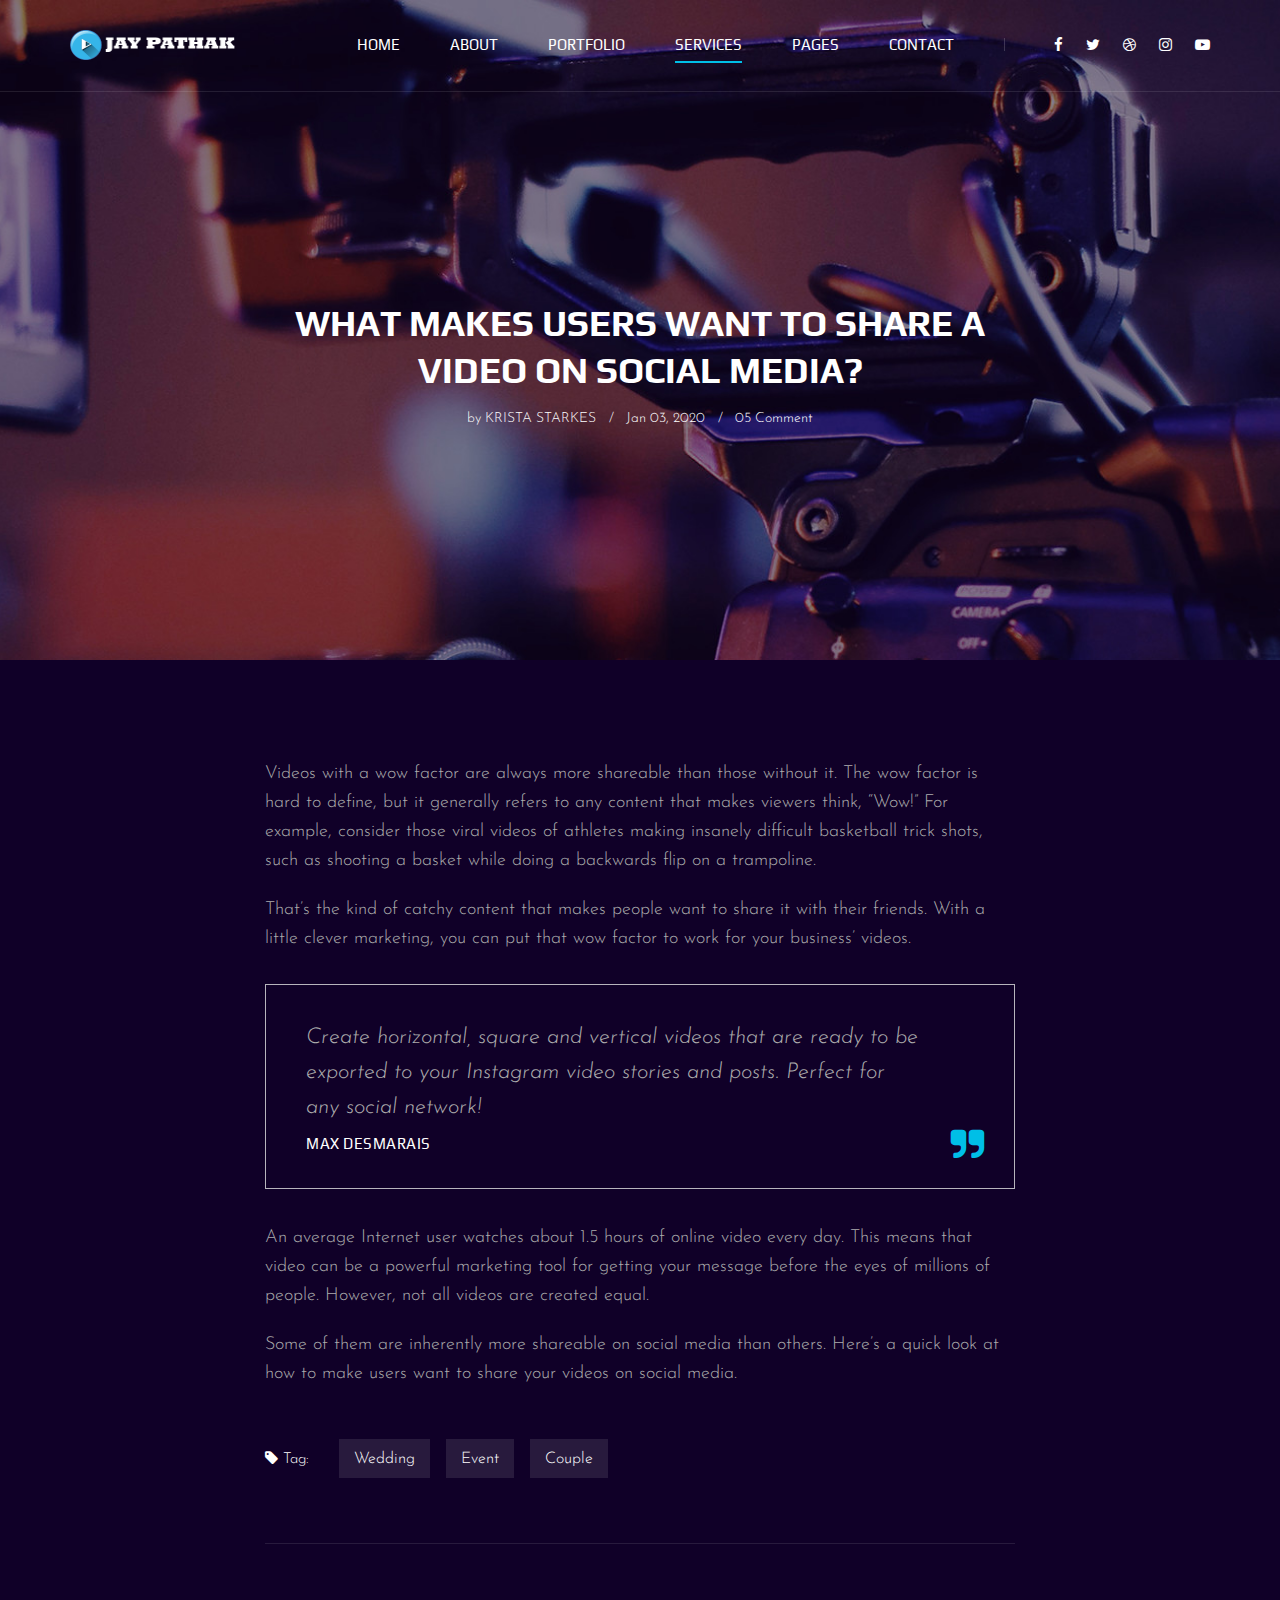
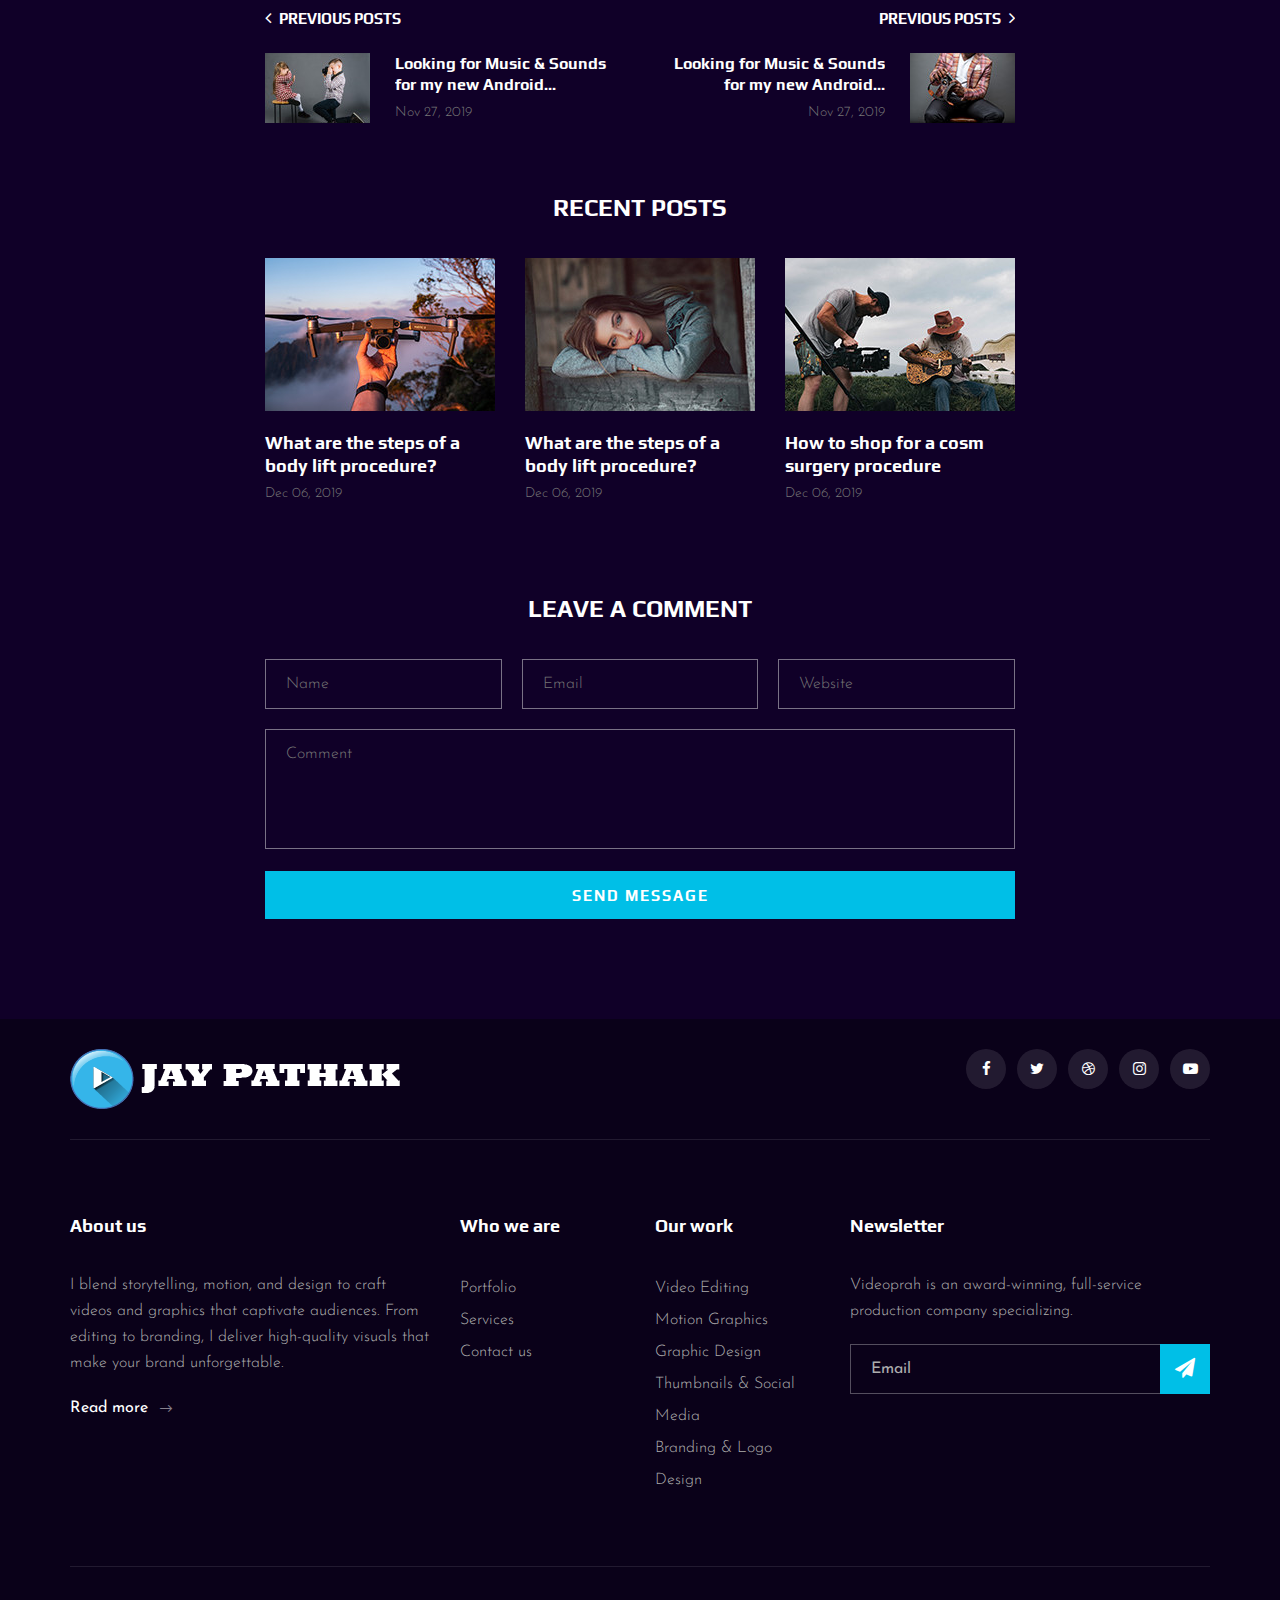
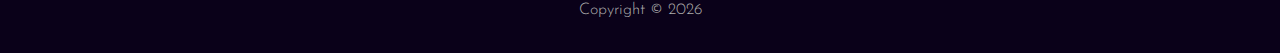
<file: blog-details.html>
<!DOCTYPE html>
<html lang="zxx">

<head>
    <meta charset="UTF-8">
    <meta name="description" content="Videograph Template">
    <meta name="keywords" content="Videograph, unica, creative, html">
    <meta name="viewport" content="width=device-width, initial-scale=1.0">
    <meta http-equiv="X-UA-Compatible" content="ie=edge">
    <title>Videograph | Template</title>

    <!-- Google Font -->
    <link href="https://fonts.googleapis.com/css2?family=Play:wght@400;700&display=swap" rel="stylesheet">
    <link href="https://fonts.googleapis.com/css2?family=Josefin+Sans:wght@300;400;500;600;700&display=swap"
        rel="stylesheet">

    <!-- Css Styles -->
    <link rel="stylesheet" href="css/bootstrap.min.css" type="text/css">
    <link rel="stylesheet" href="css/font-awesome.min.css" type="text/css">
    <link rel="stylesheet" href="css/elegant-icons.css" type="text/css">
    <link rel="stylesheet" href="css/owl.carousel.min.css" type="text/css">
    <link rel="stylesheet" href="css/magnific-popup.css" type="text/css">
    <link rel="stylesheet" href="css/slicknav.min.css" type="text/css">
    <link rel="stylesheet" href="css/style.css" type="text/css">
</head>

<body>
    <!-- Page Preloder -->
    <div id="preloder">
        <div class="loader"></div>
    </div>

    <!-- Header Section Begin -->
    <header class="header">
        <div class="container">
            <div class="row">
                <div class="col-lg-2">
                    <div class="header__logo">
                        <a href="./index.html"><img src="img/LOGO2.png" alt=""></a>
                    </div>
                </div>
                <div class="col-lg-10">
                    <div class="header__nav__option">
                        <nav class="header__nav__menu mobile-menu">
                            <ul>
                                <li><a href="./index.html">Home</a></li>
                                <li><a href="./about.html">About</a></li>
                                <li><a href="./portfolio.html">Portfolio</a></li>
                                <li class="active"><a href="./services.html">Services</a></li>
                                <li><a href="#">Pages</a>
                                    <ul class="dropdown">
                                        <li><a href="./about.html">About</a></li>
                                        <li><a href="./portfolio.html">Portfolio</a></li>
                                        <li><a href="./blog.html">Blog</a></li>
                                        <li><a href="./blog-details.html">Blog Details</a></li>
                                    </ul>
                                </li>
                                <li><a href="./contact.html">Contact</a></li>
                            </ul>
                        </nav>
                        <div class="header__nav__social">
                            <a href="#"><i class="fa fa-facebook"></i></a>
                            <a href="#"><i class="fa fa-twitter"></i></a>
                            <a href="#"><i class="fa fa-dribbble"></i></a>
                            <a href="#"><i class="fa fa-instagram"></i></a>
                            <a href="#"><i class="fa fa-youtube-play"></i></a>
                        </div>
                    </div>
                </div>
            </div>
            <div id="mobile-menu-wrap"></div>
        </div>
    </header>
    <!-- Header End -->

    <!-- Blog Details Hero Begin -->
    <section class="blog-hero spad set-bg" data-setbg="img/blog/blog-hero.jpg">
        <div class="container">
            <div class="row d-flex justify-content-center">
                <div class="col-lg-8">
                    <div class="blog__hero__text">
                        <h2>WHAT MAKES USERS WANT TO SHARE A VIDEO ON SOCIAL MEDIA?</h2>
                        <ul>
                            <li>by <span>Krista Starkes</span></li>
                            <li>Jan 03, 2020</li>
                            <li>05 Comment</li>
                        </ul>
                    </div>
                </div>
            </div>
        </div>
    </section>
    <!-- Blog Details Hero End -->

    <!-- Blog Details Section Begin -->
    <div class="blog-details spad">
        <div class="container">
            <div class="row d-flex justify-content-center">
                <div class="col-lg-8">
                    <div class="blog__details__content">
                        <div class="blog__details__text">
                            <p>Videos with a wow factor are always more shareable than those without it. The wow factor
                                is hard to define, but it generally refers to any content that makes viewers think,
                                “Wow!” For example, consider those viral videos of athletes making insanely difficult
                                basketball trick shots, such as shooting a basket while doing a backwards flip on a
                                trampoline.</p>
                            <p>That’s the kind of catchy content that makes people want to share it with their friends.
                                With a little clever marketing, you can put that wow factor to work for your business’
                                videos.</p>
                        </div>
                        <div class="blog__details__quote">
                            <p>Create horizontal, square and vertical videos that are ready to be exported to your
                                Instagram video stories and posts. Perfect for any social network!</p>
                            <h6>Max Desmarais</h6>
                            <i class="fa fa-quote-right"></i>
                        </div>
                        <div class="blog__details__desc">
                            <p>An average Internet user watches about 1.5 hours of online video every day. This means
                                that video can be a powerful marketing tool for getting your message before the eyes of
                                millions of people. However, not all videos are created equal.</p>
                            <p>Some of them are inherently more shareable on social media than others. Here’s a quick
                                look at how to make users want to share your videos on social media.</p>
                        </div>
                        <div class="blog__details__tags">
                            <span><i class="fa fa-tag"></i> Tag:</span>
                            <a href="#">Wedding</a>
                            <a href="#">Event</a>
                            <a href="#">Couple</a>
                        </div>
                        <div class="blog__details__option">
                            <div class="row">
                                <div class="col-lg-6 col-md-6 col-sm-6">
                                    <a href="#" class="blog__details__option__item">
                                        <h5><i class="fa fa-angle-left"></i> Previous posts</h5>
                                        <div class="blog__details__option__item__img">
                                            <img src="img/blog/prev.jpg" alt="">
                                        </div>
                                        <div class="blog__details__option__item__text">
                                            <h6>Looking for Music & Sounds for my new Android...</h6>
                                            <span>Nov 27, 2019</span>
                                        </div>
                                    </a>
                                </div>
                                <div class="col-lg-6 col-md-6 col-sm-6">
                                    <a href="#" class="blog__details__option__item blog__details__option__item--right">
                                        <h5>Previous posts <i class="fa fa-angle-right"></i></h5>
                                        <div class="blog__details__option__item__img">
                                            <img src="img/blog/next.jpg" alt="">
                                        </div>
                                        <div class="blog__details__option__item__text">
                                            <h6>Looking for Music & Sounds for my new Android...</h6>
                                            <span>Nov 27, 2019</span>
                                        </div>
                                    </a>
                                </div>
                            </div>
                        </div>
                        <div class="blog__details__recent">
                            <h4>Recent Posts</h4>
                            <div class="row">
                                <div class="col-lg-4 col-md-6 col-sm-6">
                                    <div class="blog__details__recent__item">
                                        <img src="img/blog/ri-1.jpg" alt="">
                                        <h5>What are the steps of a body lift procedure?</h5>
                                        <span>Dec 06, 2019</span>
                                    </div>
                                </div>
                                <div class="col-lg-4 col-md-6 col-sm-6">
                                    <div class="blog__details__recent__item">
                                        <img src="img/blog/ri-2.jpg" alt="">
                                        <h5>What are the steps of a body lift procedure?</h5>
                                        <span>Dec 06, 2019</span>
                                    </div>
                                </div>
                                <div class="col-lg-4 col-md-6 col-sm-6">
                                    <div class="blog__details__recent__item">
                                        <img src="img/blog/ri-3.jpg" alt="">
                                        <h5>How to shop for a cosm surgery procedure</h5>
                                        <span>Dec 06, 2019</span>
                                    </div>
                                </div>
                            </div>
                        </div>
                        <div class="blog__details__comment">
                            <h4>Leave a comment</h4>
                            <form action="#">
                                <div class="input__list">
                                    <input type="text" placeholder="Name">
                                    <input type="text" placeholder="Email">
                                    <input type="text" placeholder="Website">
                                </div>
                                <textarea placeholder="Comment"></textarea>
                                <button type="submit" class="site-btn">Send Message</button>
                            </form>
                        </div>
                    </div>
                </div>
            </div>
        </div>
    </div>
    <!-- Blog Details Section End -->

    <!-- Footer Section Begin -->
    <footer class="footer">
        <div class="container">
            <div class="footer__top">
                <div class="row">
                    <div class="col-lg-6 col-md-6">
                        <div class="footer__top__logo">
                            <a href="#"><img src="img/LOGO2.png" alt=""></a>
                        </div>
                    </div>
                    <div class="col-lg-6 col-md-6">
                        <div class="footer__top__social">
                            <a href="#"><i class="fa fa-facebook"></i></a>
                            <a href="#"><i class="fa fa-twitter"></i></a>
                            <a href="#"><i class="fa fa-dribbble"></i></a>
                            <a href="#"><i class="fa fa-instagram"></i></a>
                            <a href="#"><i class="fa fa-youtube-play"></i></a>
                        </div>
                    </div>
                </div>
            </div>
            <div class="footer__option">
                <div class="row">
                    <div class="col-lg-4 col-md-6 col-sm-6">
                        <div class="footer__option__item">
                            <h5>About us</h5>
                            <p>I blend storytelling, motion, and design to craft videos and graphics that captivate audiences.
From editing to branding, I deliver high-quality visuals that make your brand unforgettable.</p>
                            <a href="about.html" class="read__more">Read more <span class="arrow_right"></span></a>
                        </div>
                    </div>
                    <div class="col-lg-2 col-md-3 col-sm-3">
                        <div class="footer__option__item">
                            <h5>Who we are</h5>
                            <ul>
                             <li><a href="portfolio.html">Portfolio</a></li>
                                <li><a href="services.html">Services</a></li>
                                <li><a href="contact.html">Contact us</a></li>
                               
                            </ul>
                        </div>
                    </div>
                    <div class="col-lg-2 col-md-3 col-sm-3">
                        <div class="footer__option__item">
                            <h5>Our work</h5>
                            <ul>
                           <li><a href="portfolio.html#video-editing">Video Editing</a></li>
<li><a href="portfolio.html#motion-graphics">Motion Graphics</a></li>
<li><a href="portfolio.html#graphic-design">Graphic Design</a></li>
<li><a href="portfolio.html#thumbnails-social">Thumbnails & Social Media</a></li>
<li><a href="portfolio.html#branding-logo">Branding & Logo Design</a></li>

                            </ul>
                        </div>
                    </div>
                    <div class="col-lg-4 col-md-12">
                        <div class="footer__option__item">
                            <h5>Newsletter</h5>
                            <p>Videoprah is an award-winning, full-service production company specializing.</p>
                            <form action="#">
                                <input type="text" placeholder="Email">
                                <button type="submit"><i class="fa fa-send"></i></button>
                            </form>
                        </div>
                    </div>
                </div>
            </div>
            <div class="footer__copyright">
                <div class="row">
                    <div class="col-lg-12 text-center">
                        <!-- Link back to Colorlib can't be removed. Template is licensed under CC BY 3.0. -->
                        <p class="footer__copyright__text">Copyright &copy;
                            <script>
                                document.write(new Date().getFullYear());
                            </script>
                            
                        </p>
                        <!-- Link back to Colorlib can't be removed. Template is licensed under CC BY 3.0. -->
                    </div>
                </div>
            </div>
        </div>
    </footer>
    <!-- Footer Section End -->

    <!-- Js Plugins -->
    <script src="js/jquery-3.3.1.min.js"></script>
    <script src="js/bootstrap.min.js"></script>
    <script src="js/jquery.magnific-popup.min.js"></script>
    <script src="js/mixitup.min.js"></script>
    <script src="js/masonry.pkgd.min.js"></script>
    <script src="js/jquery.slicknav.js"></script>
    <script src="js/owl.carousel.min.js"></script>
    <script src="js/main.js"></script>
</body>

</html>
</file>
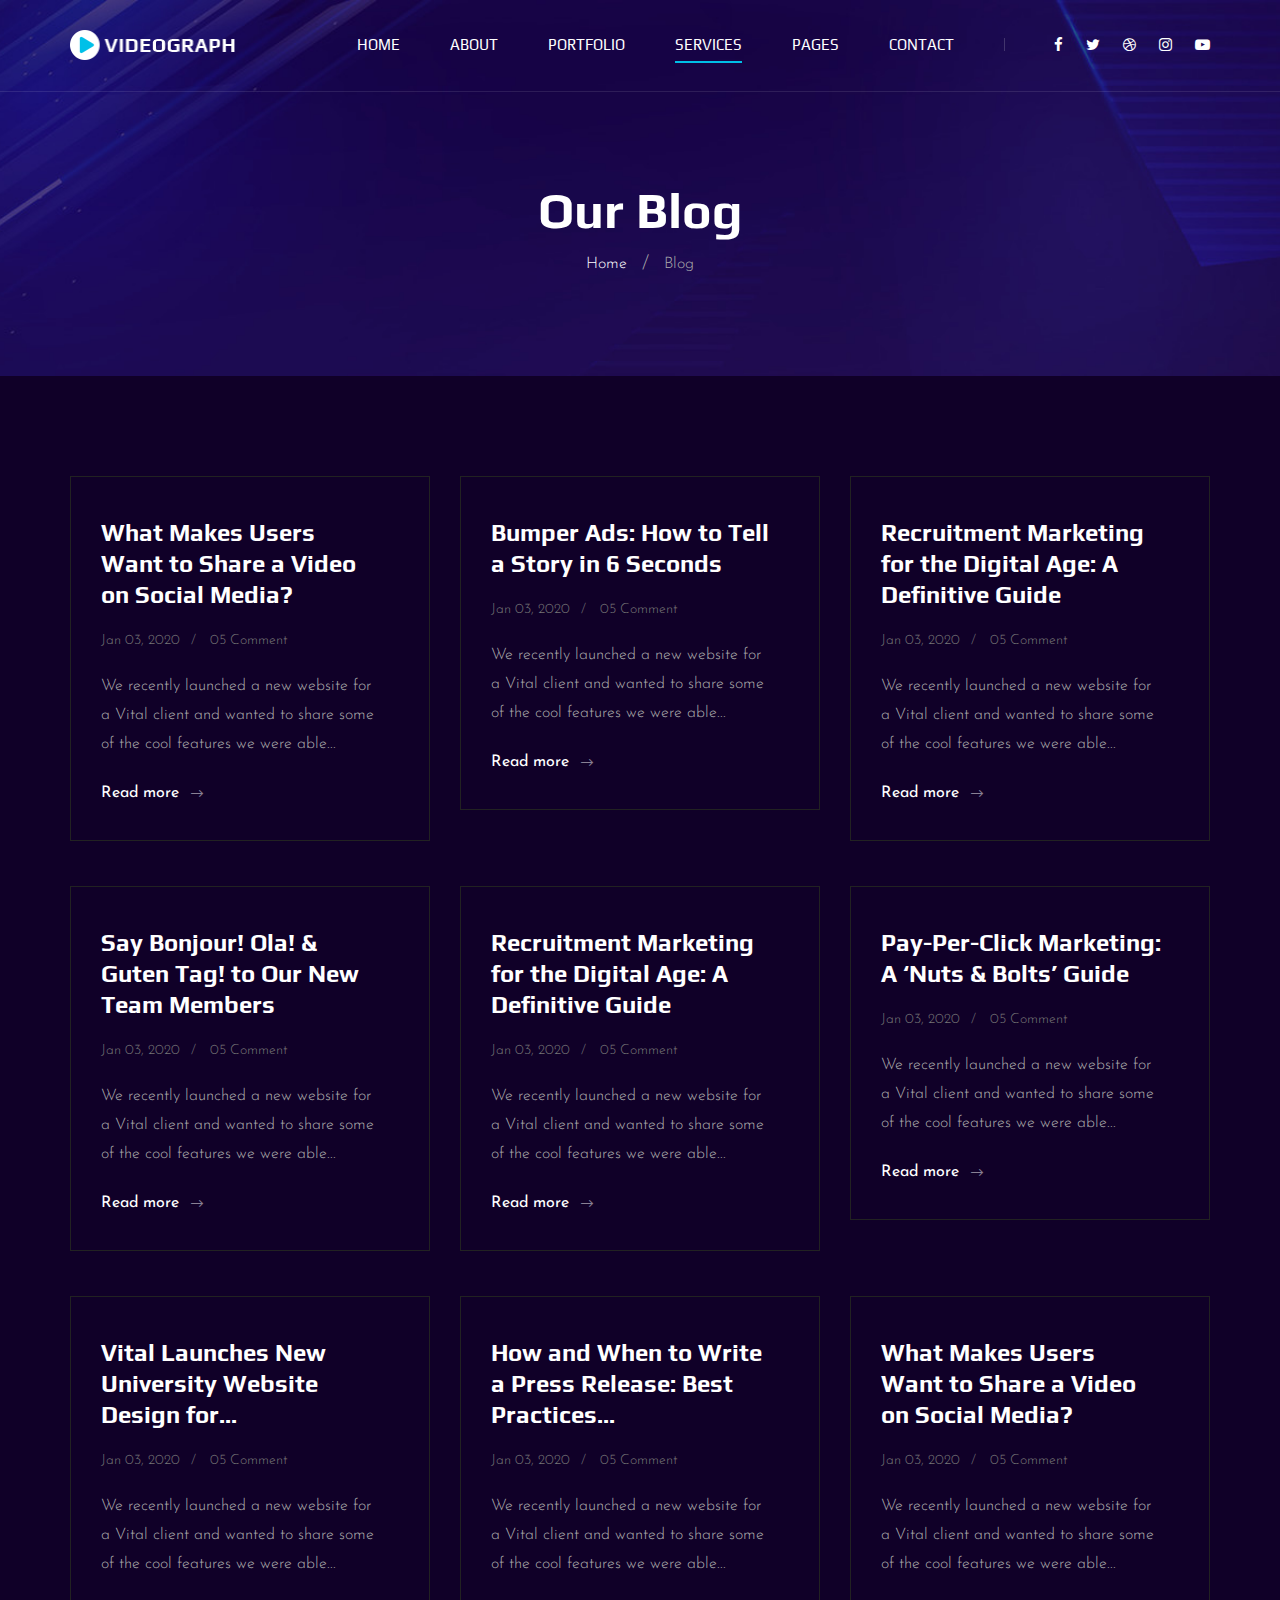
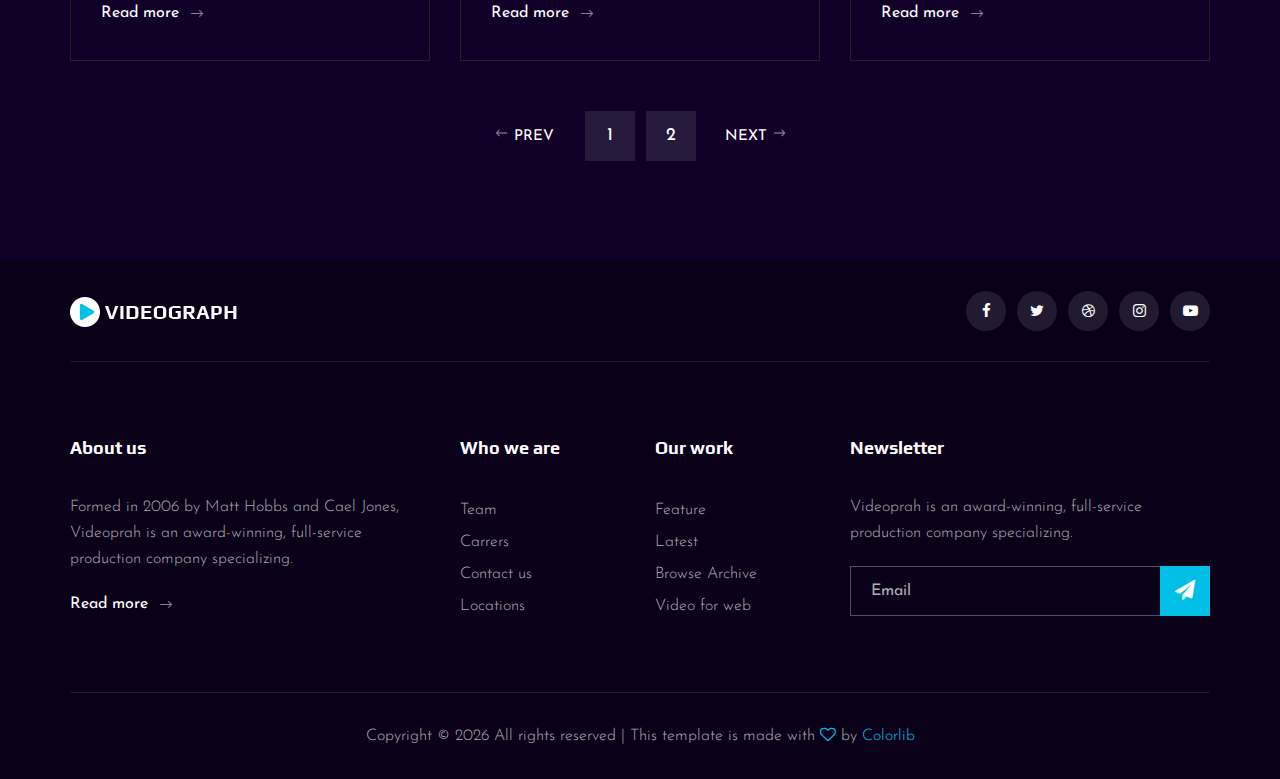
<file: blog.html>
<!DOCTYPE html>
<html lang="zxx">

<head>
    <meta charset="UTF-8">
    <meta name="description" content="Videograph Template">
    <meta name="keywords" content="Videograph, unica, creative, html">
    <meta name="viewport" content="width=device-width, initial-scale=1.0">
    <meta http-equiv="X-UA-Compatible" content="ie=edge">
    <title>Videograph | Template</title>

    <!-- Google Font -->
    <link href="https://fonts.googleapis.com/css2?family=Play:wght@400;700&display=swap" rel="stylesheet">
    <link href="https://fonts.googleapis.com/css2?family=Josefin+Sans:wght@300;400;500;600;700&display=swap"
        rel="stylesheet">

    <!-- Css Styles -->
    <link rel="stylesheet" href="css/bootstrap.min.css" type="text/css">
    <link rel="stylesheet" href="css/font-awesome.min.css" type="text/css">
    <link rel="stylesheet" href="css/elegant-icons.css" type="text/css">
    <link rel="stylesheet" href="css/owl.carousel.min.css" type="text/css">
    <link rel="stylesheet" href="css/magnific-popup.css" type="text/css">
    <link rel="stylesheet" href="css/slicknav.min.css" type="text/css">
    <link rel="stylesheet" href="css/style.css" type="text/css">
</head>

<body>
    <!-- Page Preloder -->
    <div id="preloder">
        <div class="loader"></div>
    </div>

    <!-- Header Section Begin -->
    <header class="header">
        <div class="container">
            <div class="row">
                <div class="col-lg-2">
                    <div class="header__logo">
                        <a href="./index.html"><img src="img/logo.png" alt=""></a>
                    </div>
                </div>
                <div class="col-lg-10">
                    <div class="header__nav__option">
                        <nav class="header__nav__menu mobile-menu">
                            <ul>
                                <li><a href="./index.html">Home</a></li>
                                <li><a href="./about.html">About</a></li>
                                <li><a href="./portfolio.html">Portfolio</a></li>
                                <li class="active"><a href="./services.html">Services</a></li>
                                <li><a href="#">Pages</a>
                                    <ul class="dropdown">
                                        <li><a href="./about.html">About</a></li>
                                        <li><a href="./portfolio.html">Portfolio</a></li>
                                        <li><a href="./blog.html">Blog</a></li>
                                        <li><a href="./blog-details.html">Blog Details</a></li>
                                    </ul>
                                </li>
                                <li><a href="./contact.html">Contact</a></li>
                            </ul>
                        </nav>
                        <div class="header__nav__social">
                            <a href="#"><i class="fa fa-facebook"></i></a>
                            <a href="#"><i class="fa fa-twitter"></i></a>
                            <a href="#"><i class="fa fa-dribbble"></i></a>
                            <a href="#"><i class="fa fa-instagram"></i></a>
                            <a href="#"><i class="fa fa-youtube-play"></i></a>
                        </div>
                    </div>
                </div>
            </div>
            <div id="mobile-menu-wrap"></div>
        </div>
    </header>
    <!-- Header End -->

    <!-- Breadcrumb Begin -->
    <div class="breadcrumb-option spad set-bg" data-setbg="img/breadcrumb-bg.jpg">
        <div class="container">
            <div class="row">
                <div class="col-lg-12 text-center">
                    <div class="breadcrumb__text">
                        <h2>Our Blog</h2>
                        <div class="breadcrumb__links">
                            <a href="#">Home</a>
                            <span>Blog</span>
                        </div>
                    </div>
                </div>
            </div>
        </div>
    </div>
    <!-- Breadcrumb End -->

    <!-- Blog Section Begin -->
    <section class="blog spad">
        <div class="container">
            <div class="row">
                <div class="col-lg-4 col-md-6 col-sm-6">
                    <div class="blog__item">
                        <h4>What Makes Users Want to Share a Video on Social Media?</h4>
                        <ul>
                            <li>Jan 03, 2020</li>
                            <li>05 Comment</li>
                        </ul>
                        <p>We recently launched a new website for a Vital client and wanted to share some of the cool
                            features we were able...</p>
                        <a href="#">Read more <span class="arrow_right"></span></a>
                    </div>
                </div>
                <div class="col-lg-4 col-md-6 col-sm-6">
                    <div class="blog__item">
                        <h4>Bumper Ads: How to Tell a Story in 6 Seconds</h4>
                        <ul>
                            <li>Jan 03, 2020</li>
                            <li>05 Comment</li>
                        </ul>
                        <p>We recently launched a new website for a Vital client and wanted to share some of the cool
                            features we were able...</p>
                        <a href="#">Read more <span class="arrow_right"></span></a>
                    </div>
                </div>
                <div class="col-lg-4 col-md-6 col-sm-6">
                    <div class="blog__item">
                        <h4>Recruitment Marketing for the Digital Age: A Definitive Guide</h4>
                        <ul>
                            <li>Jan 03, 2020</li>
                            <li>05 Comment</li>
                        </ul>
                        <p>We recently launched a new website for a Vital client and wanted to share some of the cool
                            features we were able...</p>
                        <a href="#">Read more <span class="arrow_right"></span></a>
                    </div>
                </div>
                <div class="col-lg-4 col-md-6 col-sm-6">
                    <div class="blog__item">
                        <h4>Say Bonjour! Ola! & Guten Tag! to Our New Team Members</h4>
                        <ul>
                            <li>Jan 03, 2020</li>
                            <li>05 Comment</li>
                        </ul>
                        <p>We recently launched a new website for a Vital client and wanted to share some of the cool
                            features we were able...</p>
                        <a href="#">Read more <span class="arrow_right"></span></a>
                    </div>
                </div>
                <div class="col-lg-4 col-md-6 col-sm-6">
                    <div class="blog__item">
                        <h4>Recruitment Marketing for the Digital Age: A Definitive Guide</h4>
                        <ul>
                            <li>Jan 03, 2020</li>
                            <li>05 Comment</li>
                        </ul>
                        <p>We recently launched a new website for a Vital client and wanted to share some of the cool
                            features we were able...</p>
                        <a href="#">Read more <span class="arrow_right"></span></a>
                    </div>
                </div>
                <div class="col-lg-4 col-md-6 col-sm-6">
                    <div class="blog__item">
                        <h4>Pay-Per-Click Marketing: A ‘Nuts & Bolts’ Guide</h4>
                        <ul>
                            <li>Jan 03, 2020</li>
                            <li>05 Comment</li>
                        </ul>
                        <p>We recently launched a new website for a Vital client and wanted to share some of the cool
                            features we were able...</p>
                        <a href="#">Read more <span class="arrow_right"></span></a>
                    </div>
                </div>
                <div class="col-lg-4 col-md-6 col-sm-6">
                    <div class="blog__item">
                        <h4>Vital Launches New University Website Design for...</h4>
                        <ul>
                            <li>Jan 03, 2020</li>
                            <li>05 Comment</li>
                        </ul>
                        <p>We recently launched a new website for a Vital client and wanted to share some of the cool
                            features we were able...</p>
                        <a href="#">Read more <span class="arrow_right"></span></a>
                    </div>
                </div>
                <div class="col-lg-4 col-md-6 col-sm-6">
                    <div class="blog__item">
                        <h4>How and When to Write a Press Release: Best Practices...</h4>
                        <ul>
                            <li>Jan 03, 2020</li>
                            <li>05 Comment</li>
                        </ul>
                        <p>We recently launched a new website for a Vital client and wanted to share some of the cool
                            features we were able...</p>
                        <a href="#">Read more <span class="arrow_right"></span></a>
                    </div>
                </div>
                <div class="col-lg-4 col-md-6 col-sm-6">
                    <div class="blog__item">
                        <h4>What Makes Users Want to Share a Video on Social Media?</h4>
                        <ul>
                            <li>Jan 03, 2020</li>
                            <li>05 Comment</li>
                        </ul>
                        <p>We recently launched a new website for a Vital client and wanted to share some of the cool
                            features we were able...</p>
                        <a href="#">Read more <span class="arrow_right"></span></a>
                    </div>
                </div>
            </div>
            <div class="row">
                <div class="col-lg-12">
                    <div class="pagination__option blog__pagi">
                        <a href="#" class="arrow__pagination left__arrow"><span class="arrow_left"></span> Prev</a>
                        <a href="#" class="number__pagination">1</a>
                        <a href="#" class="number__pagination">2</a>
                        <a href="#" class="arrow__pagination right__arrow">Next <span class="arrow_right"></span></a>
                    </div>
                </div>
            </div>
        </div>
    </section>
    <!-- Blog Section End -->

    <!-- Footer Section Begin -->
    <footer class="footer">
        <div class="container">
            <div class="footer__top">
                <div class="row">
                    <div class="col-lg-6 col-md-6">
                        <div class="footer__top__logo">
                            <a href="#"><img src="img/logo.png" alt=""></a>
                        </div>
                    </div>
                    <div class="col-lg-6 col-md-6">
                        <div class="footer__top__social">
                            <a href="#"><i class="fa fa-facebook"></i></a>
                            <a href="#"><i class="fa fa-twitter"></i></a>
                            <a href="#"><i class="fa fa-dribbble"></i></a>
                            <a href="#"><i class="fa fa-instagram"></i></a>
                            <a href="#"><i class="fa fa-youtube-play"></i></a>
                        </div>
                    </div>
                </div>
            </div>
            <div class="footer__option">
                <div class="row">
                    <div class="col-lg-4 col-md-6 col-sm-6">
                        <div class="footer__option__item">
                            <h5>About us</h5>
                            <p>Formed in 2006 by Matt Hobbs and Cael Jones, Videoprah is an award-winning, full-service
                                production company specializing.</p>
                            <a href="#" class="read__more">Read more <span class="arrow_right"></span></a>
                        </div>
                    </div>
                    <div class="col-lg-2 col-md-3 col-sm-3">
                        <div class="footer__option__item">
                            <h5>Who we are</h5>
                            <ul>
                                <li><a href="#">Team</a></li>
                                <li><a href="#">Carrers</a></li>
                                <li><a href="#">Contact us</a></li>
                                <li><a href="#">Locations</a></li>
                            </ul>
                        </div>
                    </div>
                    <div class="col-lg-2 col-md-3 col-sm-3">
                        <div class="footer__option__item">
                            <h5>Our work</h5>
                            <ul>
                                <li><a href="#">Feature</a></li>
                                <li><a href="#">Latest</a></li>
                                <li><a href="#">Browse Archive</a></li>
                                <li><a href="#">Video for web</a></li>
                            </ul>
                        </div>
                    </div>
                    <div class="col-lg-4 col-md-12">
                        <div class="footer__option__item">
                            <h5>Newsletter</h5>
                            <p>Videoprah is an award-winning, full-service production company specializing.</p>
                            <form action="#">
                                <input type="text" placeholder="Email">
                                <button type="submit"><i class="fa fa-send"></i></button>
                            </form>
                        </div>
                    </div>
                </div>
            </div>
            <div class="footer__copyright">
                <div class="row">
                    <div class="col-lg-12 text-center">
                        <!-- Link back to Colorlib can't be removed. Template is licensed under CC BY 3.0. -->
                        <p class="footer__copyright__text">Copyright &copy;
                            <script>
                                document.write(new Date().getFullYear());
                            </script>
                            All rights reserved | This template is made with <i class="fa fa-heart-o"
                                aria-hidden="true"></i> by <a href="https://colorlib.com" target="_blank">Colorlib</a>
                        </p>
                        <!-- Link back to Colorlib can't be removed. Template is licensed under CC BY 3.0. -->
                    </div>
                </div>
            </div>
        </div>
    </footer>
    <!-- Footer Section End -->

    <!-- Js Plugins -->
    <script src="js/jquery-3.3.1.min.js"></script>
    <script src="js/bootstrap.min.js"></script>
    <script src="js/jquery.magnific-popup.min.js"></script>
    <script src="js/mixitup.min.js"></script>
    <script src="js/masonry.pkgd.min.js"></script>
    <script src="js/jquery.slicknav.js"></script>
    <script src="js/owl.carousel.min.js"></script>
    <script src="js/main.js"></script>
</body>

</html>
</file>
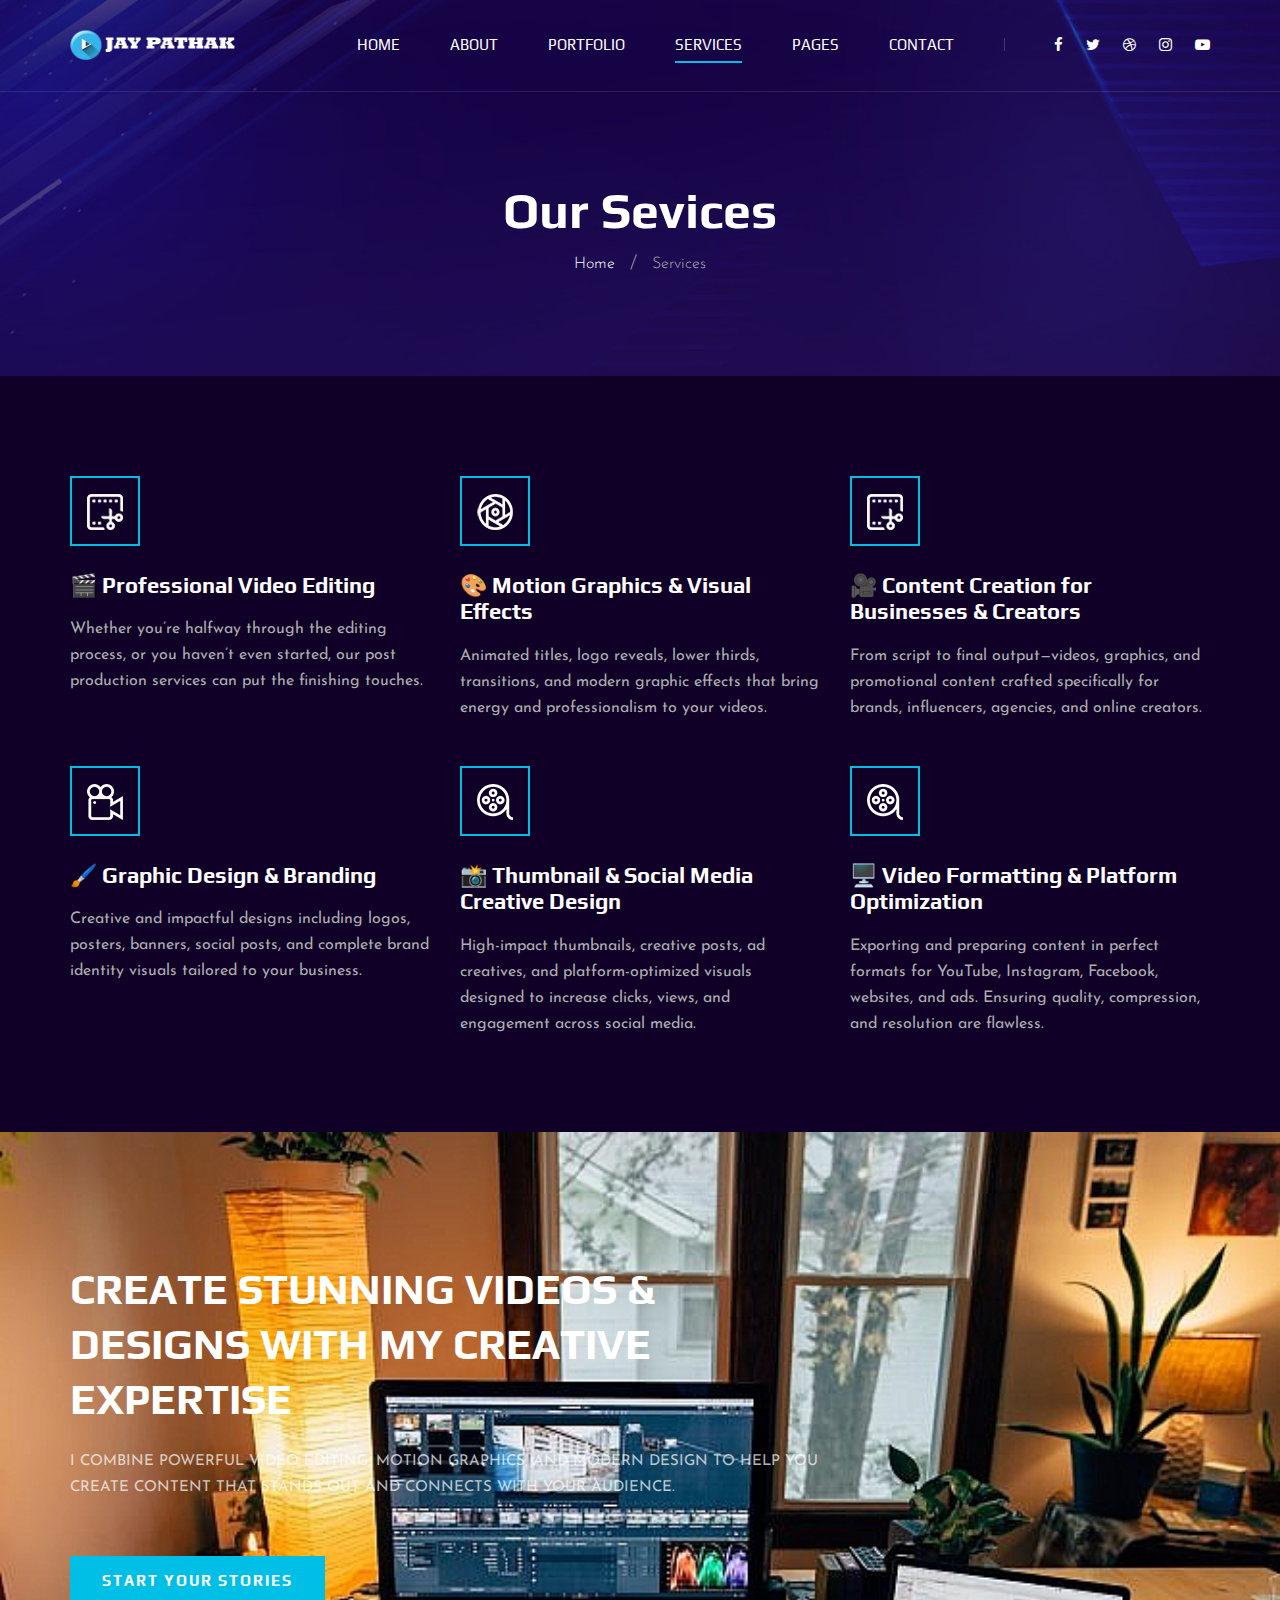
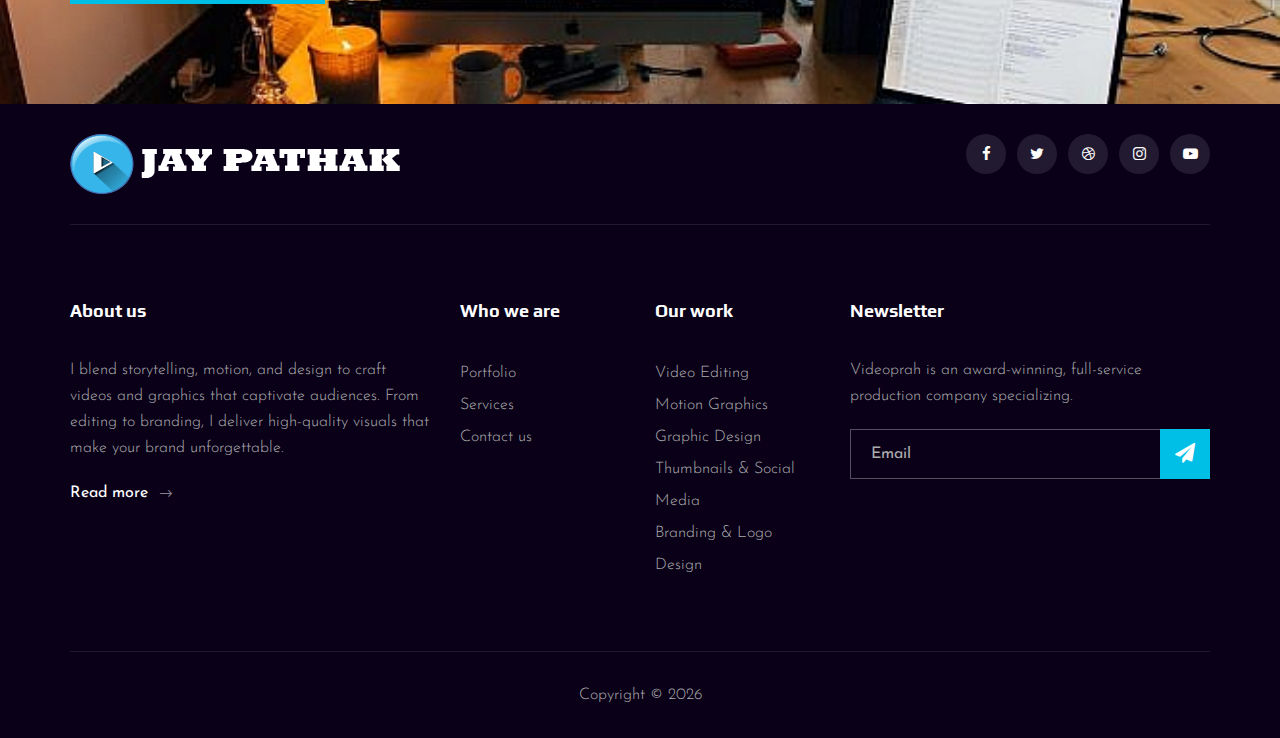
<file: services.html>
<!DOCTYPE html>
<html lang="zxx">

<head>
      <meta charset="UTF-8">
    <meta name="description" content="JAY PORTFOLIO">
    <meta name="keywords" content="JAY PORTFOLIO, unica, creative, html">
    <meta name="viewport" content="width=device-width, initial-scale=1.0">
    <meta http-equiv="X-UA-Compatible" content="ie=edge">
    <title>JAY PORTFOLIO</title>

    <!-- Google Font -->
    <link href="https://fonts.googleapis.com/css2?family=Play:wght@400;700&display=swap" rel="stylesheet">
    <link href="https://fonts.googleapis.com/css2?family=Josefin+Sans:wght@300;400;500;600;700&display=swap"
        rel="stylesheet">

    <!-- Css Styles -->
    <link rel="stylesheet" href="css/bootstrap.min.css" type="text/css">
    <link rel="stylesheet" href="css/font-awesome.min.css" type="text/css">
    <link rel="stylesheet" href="css/elegant-icons.css" type="text/css">
    <link rel="stylesheet" href="css/owl.carousel.min.css" type="text/css">
    <link rel="stylesheet" href="css/magnific-popup.css" type="text/css">
    <link rel="stylesheet" href="css/slicknav.min.css" type="text/css">
    <link rel="stylesheet" href="css/style.css" type="text/css">
</head>

<body>
    <!-- Page Preloder -->
    <div id="preloder">
        <div class="loader"></div>
    </div>

    <!-- Header Section Begin -->
    <header class="header">
        <div class="container">
            <div class="row">
                <div class="col-lg-2">
                    <div class="header__logo">
                        <a href="./index.html"><img src="img/LOGO2.png" alt=""></a>
                    </div>
                </div>
                <div class="col-lg-10">
                    <div class="header__nav__option">
                        <nav class="header__nav__menu mobile-menu">
                            <ul>
                                <li><a href="./index.html">Home</a></li>
                                <li><a href="./about.html">About</a></li>
                                <li><a href="./portfolio.html">Portfolio</a></li>
                                <li class="active"><a href="./services.html">Services</a></li>
                                <li><a href="#">Pages</a>
                                    <ul class="dropdown">
                                        <li><a href="./about.html">About</a></li>
                                        <li><a href="./portfolio.html">Portfolio</a></li>
                                        <li><a href="./blog.html">Blog</a></li>
                                        <li><a href="./blog-details.html">Blog Details</a></li>
                                    </ul>
                                </li>
                                <li><a href="./contact.html">Contact</a></li>
                            </ul>
                        </nav>
                        <div class="header__nav__social">
                            <a href="#"><i class="fa fa-facebook"></i></a>
                            <a href="#"><i class="fa fa-twitter"></i></a>
                            <a href="#"><i class="fa fa-dribbble"></i></a>
                            <a href="#"><i class="fa fa-instagram"></i></a>
                            <a href="#"><i class="fa fa-youtube-play"></i></a>
                        </div>
                    </div>
                </div>
            </div>
            <div id="mobile-menu-wrap"></div>
        </div>
    </header>
    <!-- Header End -->

    <!-- Breadcrumb Begin -->
    <div class="breadcrumb-option spad set-bg" data-setbg="img/breadcrumb-bg.jpg">
        <div class="container">
            <div class="row">
                <div class="col-lg-12 text-center">
                    <div class="breadcrumb__text">
                        <h2>Our Sevices</h2>
                        <div class="breadcrumb__links">
                            <a href="#">Home</a>
                            <span>Services</span>
                        </div>
                    </div>
                </div>
            </div>
        </div>
    </div>
    <!-- Breadcrumb End -->

    <!-- Services Section Begin -->
    <section class="services-page spad">
        <div class="container">
            <div class="row">
                <div class="col-lg-4 col-md-6 col-sm-6">
                    <div class="services__item">
                        <div class="services__item__icon">
                            <img src="img/icons/si-2.png" alt="">
                        </div>
                        <h4>🎬 Professional Video Editing</h4>
                        <p>Whether you’re halfway through the editing process, or you haven’t even started, our post
                            production services can put the finishing touches.</p>
                    </div>
                </div>
                <div class="col-lg-4 col-md-6 col-sm-6">
                    <div class="services__item">
                        <div class="services__item__icon">
                            <img src="img/icons/si-1.png" alt="">
                        </div>
                        <h4>🎨 Motion Graphics & Visual Effects</h4>
                        <p>Animated titles, logo reveals, lower thirds, transitions, and modern graphic effects that bring energy and professionalism to your videos.</p>
                    </div>
                </div>
                <div class="col-lg-4 col-md-6 col-sm-6">
                    <div class="services__item">
                        <div class="services__item__icon">
                            <img src="img/icons/si-2.png" alt="">
                        </div>
                        <h4>🎥 Content Creation for Businesses & Creators
</h4>
                        <p>From script to final output—videos, graphics, and promotional content crafted specifically for brands, influencers, agencies, and online creators.</p>
                    </div>
                </div>
                <div class="col-lg-4 col-md-6 col-sm-6">
                    <div class="services__item">
                        <div class="services__item__icon">
                            <img src="img/icons/si-3.png" alt="">
                        </div>
                        <h4>
🖌️ Graphic Design & Branding
</h4>
                        <p>Creative and impactful designs including logos, posters, banners, social posts, and complete brand identity visuals tailored to your business.</p>
                    </div>
                </div>
                <div class="col-lg-4 col-md-6 col-sm-6">
                    <div class="services__item">
                        <div class="services__item__icon">
                            <img src="img/icons/si-4.png" alt="">
                        </div>
                        <h4>📸 Thumbnail & Social Media Creative Design</h4>
                        <p>High-impact thumbnails, creative posts, ad creatives, and platform-optimized visuals designed to increase clicks, views, and engagement across social media.</p>
                    </div>
                </div>
                <div class="col-lg-4 col-md-6 col-sm-6">
                    <div class="services__item">
                        <div class="services__item__icon">
                            <img src="img/icons/si-4.png" alt="">
                        </div>
                        <h4>
🖥️ Video Formatting & Platform Optimization
</h4>
                        <p>Exporting and preparing content in perfect formats for YouTube, Instagram, Facebook, websites, and ads. Ensuring quality, compression, and resolution are flawless.</p>
                    </div>
                </div>
            </div>
        </div>
    </section>
    <!-- Services Section End -->

    <!-- Call To Action Section Begin -->
    <!-- <section class="callto sp__callto">
        <div class="container">
            <div class="callto__services spad set-bg" data-setbg="img/calltos-bg.jpg">
                <div class="row d-flex justify-content-center">
                    <div class="col-lg-10 text-center">
                        <div class="callto__text">
                            <h2>CREATE AWESOME VIDEOS WITH WIDEO’S POWERFUL FEATURES</h2>
                            <p>Wideo combines all the features you need to easily create professional videos and
                                presentations</p>
                            <a href="#">Start your stories</a>
                        </div>
                    </div>
                </div>
            </div>
        </div>
    </section> -->



<section class="callto spad set-bg" data-setbg="img/bgimage.jpg">
    <div class="container">
        <div class="row">
            <div class="col-lg-8">
                <div class="callto__text">
                    <h2>CREATE STUNNING VIDEOS & DESIGNS WITH MY CREATIVE EXPERTISE</h2>
                    <p>I combine powerful video editing, motion graphics, and modern design to help you create content that stands out and connects with your audience.</p>
                    <a href="contact.html">Start your stories</a>
                </div>
            </div>
        </div>
    </div>
</section>

    <!-- Call To Action Section End -->


    <!-- Footer Section Begin -->
    <footer class="footer">
        <div class="container">
            <div class="footer__top">
                <div class="row">
                    <div class="col-lg-6 col-md-6">
                        <div class="footer__top__logo">
                            <a href="#"><img src="img/LOGO2.png" alt=""></a>
                        </div>
                    </div>
                    <div class="col-lg-6 col-md-6">
                        <div class="footer__top__social">
                            <a href="#"><i class="fa fa-facebook"></i></a>
                            <a href="#"><i class="fa fa-twitter"></i></a>
                            <a href="#"><i class="fa fa-dribbble"></i></a>
                            <a href="#"><i class="fa fa-instagram"></i></a>
                            <a href="#"><i class="fa fa-youtube-play"></i></a>
                        </div>
                    </div>
                </div>
            </div>
            <div class="footer__option">
                <div class="row">
                    <div class="col-lg-4 col-md-6 col-sm-6">
                        <div class="footer__option__item">
                            <h5>About us</h5>
                            <p>I blend storytelling, motion, and design to craft videos and graphics that captivate audiences.
From editing to branding, I deliver high-quality visuals that make your brand unforgettable.</p>
                            <a href="about.html" class="read__more">Read more <span class="arrow_right"></span></a>
                        </div>
                    </div>
                    <div class="col-lg-2 col-md-3 col-sm-3">
                        <div class="footer__option__item">
                            <h5>Who we are</h5>
                            <ul>
                             <li><a href="portfolio.html">Portfolio</a></li>
                                <li><a href="services.html">Services</a></li>
                                <li><a href="contact.html">Contact us</a></li>
                               
                            </ul>
                        </div>
                    </div>
                    <div class="col-lg-2 col-md-3 col-sm-3">
                        <div class="footer__option__item">
                            <h5>Our work</h5>
                            <ul>
                           <li><a href="portfolio.html#video-editing">Video Editing</a></li>
<li><a href="portfolio.html#motion-graphics">Motion Graphics</a></li>
<li><a href="portfolio.html#graphic-design">Graphic Design</a></li>
<li><a href="portfolio.html#thumbnails-social">Thumbnails & Social Media</a></li>
<li><a href="portfolio.html#branding-logo">Branding & Logo Design</a></li>

                            </ul>
                        </div>
                    </div>
                    <div class="col-lg-4 col-md-12">
                        <div class="footer__option__item">
                            <h5>Newsletter</h5>
                            <p>Videoprah is an award-winning, full-service production company specializing.</p>
                            <form action="#">
                                <input type="text" placeholder="Email">
                                <button type="submit"><i class="fa fa-send"></i></button>
                            </form>
                        </div>
                    </div>
                </div>
            </div>
            <div class="footer__copyright">
                <div class="row">
                    <div class="col-lg-12 text-center">
                        <!-- Link back to Colorlib can't be removed. Template is licensed under CC BY 3.0. -->
                        <p class="footer__copyright__text">Copyright &copy;
                            <script>
                                document.write(new Date().getFullYear());
                            </script>
                            
                        </p>
                        <!-- Link back to Colorlib can't be removed. Template is licensed under CC BY 3.0. -->
                    </div>
                </div>
            </div>
        </div>
    </footer>
    <!-- Footer Section End -->

    <!-- Js Plugins -->
    <script src="js/jquery-3.3.1.min.js"></script>
    <script src="js/bootstrap.min.js"></script>
    <script src="js/jquery.magnific-popup.min.js"></script>
    <script src="js/mixitup.min.js"></script>
    <script src="js/masonry.pkgd.min.js"></script>
    <script src="js/jquery.slicknav.js"></script>
    <script src="js/owl.carousel.min.js"></script>
    <script src="js/main.js"></script>
</body>

</html>
</file>
<file: css/elegant-icons.css>
@font-face {
	font-family: 'ElegantIcons';
	src:url('../fonts/ElegantIcons.eot');
	src:url('../fonts/ElegantIcons.eot?#iefix') format('embedded-opentype'),
		url('../fonts/ElegantIcons.woff') format('woff'),
		url('../fonts/ElegantIcons.ttf') format('truetype'),
		url('../fonts/ElegantIcons.svg#ElegantIcons') format('svg');
	font-weight: normal;
	font-style: normal;
}

/* Use the following CSS code if you want to use data attributes for inserting your icons */
[data-icon]:before {
	font-family: 'ElegantIcons';
	content: attr(data-icon);
	speak: none;
	font-weight: normal;
	font-variant: normal;
	text-transform: none;
	line-height: 1;
	-webkit-font-smoothing: antialiased;
	-moz-osx-font-smoothing: grayscale;
}

/* Use the following CSS code if you want to have a class per icon */
/*
Instead of a list of all class selectors,
you can use the generic selector below, but it's slower:
[class*="your-class-prefix"] {
*/
.arrow_up, .arrow_down, .arrow_left, .arrow_right, .arrow_left-up, .arrow_right-up, .arrow_right-down, .arrow_left-down, .arrow-up-down, .arrow_up-down_alt, .arrow_left-right_alt, .arrow_left-right, .arrow_expand_alt2, .arrow_expand_alt, .arrow_condense, .arrow_expand, .arrow_move, .arrow_carrot-up, .arrow_carrot-down, .arrow_carrot-left, .arrow_carrot-right, .arrow_carrot-2up, .arrow_carrot-2down, .arrow_carrot-2left, .arrow_carrot-2right, .arrow_carrot-up_alt2, .arrow_carrot-down_alt2, .arrow_carrot-left_alt2, .arrow_carrot-right_alt2, .arrow_carrot-2up_alt2, .arrow_carrot-2down_alt2, .arrow_carrot-2left_alt2, .arrow_carrot-2right_alt2, .arrow_triangle-up, .arrow_triangle-down, .arrow_triangle-left, .arrow_triangle-right, .arrow_triangle-up_alt2, .arrow_triangle-down_alt2, .arrow_triangle-left_alt2, .arrow_triangle-right_alt2, .arrow_back, .icon_minus-06, .icon_plus, .icon_close, .icon_check, .icon_minus_alt2, .icon_plus_alt2, .icon_close_alt2, .icon_check_alt2, .icon_zoom-out_alt, .icon_zoom-in_alt, .icon_search, .icon_box-empty, .icon_box-selected, .icon_minus-box, .icon_plus-box, .icon_box-checked, .icon_circle-empty, .icon_circle-slelected, .icon_stop_alt2, .icon_stop, .icon_pause_alt2, .icon_pause, .icon_menu, .icon_menu-square_alt2, .icon_menu-circle_alt2, .icon_ul, .icon_ol, .icon_adjust-horiz, .icon_adjust-vert, .icon_document_alt, .icon_documents_alt, .icon_pencil, .icon_pencil-edit_alt, .icon_pencil-edit, .icon_folder-alt, .icon_folder-open_alt, .icon_folder-add_alt, .icon_info_alt, .icon_error-oct_alt, .icon_error-circle_alt, .icon_error-triangle_alt, .icon_question_alt2, .icon_question, .icon_comment_alt, .icon_chat_alt, .icon_vol-mute_alt, .icon_volume-low_alt, .icon_volume-high_alt, .icon_quotations, .icon_quotations_alt2, .icon_clock_alt, .icon_lock_alt, .icon_lock-open_alt, .icon_key_alt, .icon_cloud_alt, .icon_cloud-upload_alt, .icon_cloud-download_alt, .icon_image, .icon_images, .icon_lightbulb_alt, .icon_gift_alt, .icon_house_alt, .icon_genius, .icon_mobile, .icon_tablet, .icon_laptop, .icon_desktop, .icon_camera_alt, .icon_mail_alt, .icon_cone_alt, .icon_ribbon_alt, .icon_bag_alt, .icon_creditcard, .icon_cart_alt, .icon_paperclip, .icon_tag_alt, .icon_tags_alt, .icon_trash_alt, .icon_cursor_alt, .icon_mic_alt, .icon_compass_alt, .icon_pin_alt, .icon_pushpin_alt, .icon_map_alt, .icon_drawer_alt, .icon_toolbox_alt, .icon_book_alt, .icon_calendar, .icon_film, .icon_table, .icon_contacts_alt, .icon_headphones, .icon_lifesaver, .icon_piechart, .icon_refresh, .icon_link_alt, .icon_link, .icon_loading, .icon_blocked, .icon_archive_alt, .icon_heart_alt, .icon_star_alt, .icon_star-half_alt, .icon_star, .icon_star-half, .icon_tools, .icon_tool, .icon_cog, .icon_cogs, .arrow_up_alt, .arrow_down_alt, .arrow_left_alt, .arrow_right_alt, .arrow_left-up_alt, .arrow_right-up_alt, .arrow_right-down_alt, .arrow_left-down_alt, .arrow_condense_alt, .arrow_expand_alt3, .arrow_carrot_up_alt, .arrow_carrot-down_alt, .arrow_carrot-left_alt, .arrow_carrot-right_alt, .arrow_carrot-2up_alt, .arrow_carrot-2dwnn_alt, .arrow_carrot-2left_alt, .arrow_carrot-2right_alt, .arrow_triangle-up_alt, .arrow_triangle-down_alt, .arrow_triangle-left_alt, .arrow_triangle-right_alt, .icon_minus_alt, .icon_plus_alt, .icon_close_alt, .icon_check_alt, .icon_zoom-out, .icon_zoom-in, .icon_stop_alt, .icon_menu-square_alt, .icon_menu-circle_alt, .icon_document, .icon_documents, .icon_pencil_alt, .icon_folder, .icon_folder-open, .icon_folder-add, .icon_folder_upload, .icon_folder_download, .icon_info, .icon_error-circle, .icon_error-oct, .icon_error-triangle, .icon_question_alt, .icon_comment, .icon_chat, .icon_vol-mute, .icon_volume-low, .icon_volume-high, .icon_quotations_alt, .icon_clock, .icon_lock, .icon_lock-open, .icon_key, .icon_cloud, .icon_cloud-upload, .icon_cloud-download, .icon_lightbulb, .icon_gift, .icon_house, .icon_camera, .icon_mail, .icon_cone, .icon_ribbon, .icon_bag, .icon_cart, .icon_tag, .icon_tags, .icon_trash, .icon_cursor, .icon_mic, .icon_compass, .icon_pin, .icon_pushpin, .icon_map, .icon_drawer, .icon_toolbox, .icon_book, .icon_contacts, .icon_archive, .icon_heart, .icon_profile, .icon_group, .icon_grid-2x2, .icon_grid-3x3, .icon_music, .icon_pause_alt, .icon_phone, .icon_upload, .icon_download, .social_facebook, .social_twitter, .social_pinterest, .social_googleplus, .social_tumblr, .social_tumbleupon, .social_wordpress, .social_instagram, .social_dribbble, .social_vimeo, .social_linkedin, .social_rss, .social_deviantart, .social_share, .social_myspace, .social_skype, .social_youtube, .social_picassa, .social_googledrive, .social_flickr, .social_blogger, .social_spotify, .social_delicious, .social_facebook_circle, .social_twitter_circle, .social_pinterest_circle, .social_googleplus_circle, .social_tumblr_circle, .social_stumbleupon_circle, .social_wordpress_circle, .social_instagram_circle, .social_dribbble_circle, .social_vimeo_circle, .social_linkedin_circle, .social_rss_circle, .social_deviantart_circle, .social_share_circle, .social_myspace_circle, .social_skype_circle, .social_youtube_circle, .social_picassa_circle, .social_googledrive_alt2, .social_flickr_circle, .social_blogger_circle, .social_spotify_circle, .social_delicious_circle, .social_facebook_square, .social_twitter_square, .social_pinterest_square, .social_googleplus_square, .social_tumblr_square, .social_stumbleupon_square, .social_wordpress_square, .social_instagram_square, .social_dribbble_square, .social_vimeo_square, .social_linkedin_square, .social_rss_square, .social_deviantart_square, .social_share_square, .social_myspace_square, .social_skype_square, .social_youtube_square, .social_picassa_square, .social_googledrive_square, .social_flickr_square, .social_blogger_square, .social_spotify_square, .social_delicious_square, .icon_printer, .icon_calulator, .icon_building, .icon_floppy, .icon_drive, .icon_search-2, .icon_id, .icon_id-2, .icon_puzzle, .icon_like, .icon_dislike, .icon_mug, .icon_currency, .icon_wallet, .icon_pens, .icon_easel, .icon_flowchart, .icon_datareport, .icon_briefcase, .icon_shield, .icon_percent, .icon_globe, .icon_globe-2, .icon_target, .icon_hourglass, .icon_balance, .icon_rook, .icon_printer-alt, .icon_calculator_alt, .icon_building_alt, .icon_floppy_alt, .icon_drive_alt, .icon_search_alt, .icon_id_alt, .icon_id-2_alt, .icon_puzzle_alt, .icon_like_alt, .icon_dislike_alt, .icon_mug_alt, .icon_currency_alt, .icon_wallet_alt, .icon_pens_alt, .icon_easel_alt, .icon_flowchart_alt, .icon_datareport_alt, .icon_briefcase_alt, .icon_shield_alt, .icon_percent_alt, .icon_globe_alt, .icon_clipboard {
	font-family: 'ElegantIcons';
	speak: none;
	font-style: normal;
	font-weight: normal;
	font-variant: normal;
	text-transform: none;
	line-height: 1;
	-webkit-font-smoothing: antialiased;
}
.arrow_up:before {
	content: "\21";
}
.arrow_down:before {
	content: "\22";
}
.arrow_left:before {
	content: "\23";
}
.arrow_right:before {
	content: "\24";
}
.arrow_left-up:before {
	content: "\25";
}
.arrow_right-up:before {
	content: "\26";
}
.arrow_right-down:before {
	content: "\27";
}
.arrow_left-down:before {
	content: "\28";
}
.arrow-up-down:before {
	content: "\29";
}
.arrow_up-down_alt:before {
	content: "\2a";
}
.arrow_left-right_alt:before {
	content: "\2b";
}
.arrow_left-right:before {
	content: "\2c";
}
.arrow_expand_alt2:before {
	content: "\2d";
}
.arrow_expand_alt:before {
	content: "\2e";
}
.arrow_condense:before {
	content: "\2f";
}
.arrow_expand:before {
	content: "\30";
}
.arrow_move:before {
	content: "\31";
}
.arrow_carrot-up:before {
	content: "\32";
}
.arrow_carrot-down:before {
	content: "\33";
}
.arrow_carrot-left:before {
	content: "\34";
}
.arrow_carrot-right:before {
	content: "\35";
}
.arrow_carrot-2up:before {
	content: "\36";
}
.arrow_carrot-2down:before {
	content: "\37";
}
.arrow_carrot-2left:before {
	content: "\38";
}
.arrow_carrot-2right:before {
	content: "\39";
}
.arrow_carrot-up_alt2:before {
	content: "\3a";
}
.arrow_carrot-down_alt2:before {
	content: "\3b";
}
.arrow_carrot-left_alt2:before {
	content: "\3c";
}
.arrow_carrot-right_alt2:before {
	content: "\3d";
}
.arrow_carrot-2up_alt2:before {
	content: "\3e";
}
.arrow_carrot-2down_alt2:before {
	content: "\3f";
}
.arrow_carrot-2left_alt2:before {
	content: "\40";
}
.arrow_carrot-2right_alt2:before {
	content: "\41";
}
.arrow_triangle-up:before {
	content: "\42";
}
.arrow_triangle-down:before {
	content: "\43";
}
.arrow_triangle-left:before {
	content: "\44";
}
.arrow_triangle-right:before {
	content: "\45";
}
.arrow_triangle-up_alt2:before {
	content: "\46";
}
.arrow_triangle-down_alt2:before {
	content: "\47";
}
.arrow_triangle-left_alt2:before {
	content: "\48";
}
.arrow_triangle-right_alt2:before {
	content: "\49";
}
.arrow_back:before {
	content: "\4a";
}
.icon_minus-06:before {
	content: "\4b";
}
.icon_plus:before {
	content: "\4c";
}
.icon_close:before {
	content: "\4d";
}
.icon_check:before {
	content: "\4e";
}
.icon_minus_alt2:before {
	content: "\4f";
}
.icon_plus_alt2:before {
	content: "\50";
}
.icon_close_alt2:before {
	content: "\51";
}
.icon_check_alt2:before {
	content: "\52";
}
.icon_zoom-out_alt:before {
	content: "\53";
}
.icon_zoom-in_alt:before {
	content: "\54";
}
.icon_search:before {
	content: "\55";
}
.icon_box-empty:before {
	content: "\56";
}
.icon_box-selected:before {
	content: "\57";
}
.icon_minus-box:before {
	content: "\58";
}
.icon_plus-box:before {
	content: "\59";
}
.icon_box-checked:before {
	content: "\5a";
}
.icon_circle-empty:before {
	content: "\5b";
}
.icon_circle-slelected:before {
	content: "\5c";
}
.icon_stop_alt2:before {
	content: "\5d";
}
.icon_stop:before {
	content: "\5e";
}
.icon_pause_alt2:before {
	content: "\5f";
}
.icon_pause:before {
	content: "\60";
}
.icon_menu:before {
	content: "\61";
}
.icon_menu-square_alt2:before {
	content: "\62";
}
.icon_menu-circle_alt2:before {
	content: "\63";
}
.icon_ul:before {
	content: "\64";
}
.icon_ol:before {
	content: "\65";
}
.icon_adjust-horiz:before {
	content: "\66";
}
.icon_adjust-vert:before {
	content: "\67";
}
.icon_document_alt:before {
	content: "\68";
}
.icon_documents_alt:before {
	content: "\69";
}
.icon_pencil:before {
	content: "\6a";
}
.icon_pencil-edit_alt:before {
	content: "\6b";
}
.icon_pencil-edit:before {
	content: "\6c";
}
.icon_folder-alt:before {
	content: "\6d";
}
.icon_folder-open_alt:before {
	content: "\6e";
}
.icon_folder-add_alt:before {
	content: "\6f";
}
.icon_info_alt:before {
	content: "\70";
}
.icon_error-oct_alt:before {
	content: "\71";
}
.icon_error-circle_alt:before {
	content: "\72";
}
.icon_error-triangle_alt:before {
	content: "\73";
}
.icon_question_alt2:before {
	content: "\74";
}
.icon_question:before {
	content: "\75";
}
.icon_comment_alt:before {
	content: "\76";
}
.icon_chat_alt:before {
	content: "\77";
}
.icon_vol-mute_alt:before {
	content: "\78";
}
.icon_volume-low_alt:before {
	content: "\79";
}
.icon_volume-high_alt:before {
	content: "\7a";
}
.icon_quotations:before {
	content: "\7b";
}
.icon_quotations_alt2:before {
	content: "\7c";
}
.icon_clock_alt:before {
	content: "\7d";
}
.icon_lock_alt:before {
	content: "\7e";
}
.icon_lock-open_alt:before {
	content: "\e000";
}
.icon_key_alt:before {
	content: "\e001";
}
.icon_cloud_alt:before {
	content: "\e002";
}
.icon_cloud-upload_alt:before {
	content: "\e003";
}
.icon_cloud-download_alt:before {
	content: "\e004";
}
.icon_image:before {
	content: "\e005";
}
.icon_images:before {
	content: "\e006";
}
.icon_lightbulb_alt:before {
	content: "\e007";
}
.icon_gift_alt:before {
	content: "\e008";
}
.icon_house_alt:before {
	content: "\e009";
}
.icon_genius:before {
	content: "\e00a";
}
.icon_mobile:before {
	content: "\e00b";
}
.icon_tablet:before {
	content: "\e00c";
}
.icon_laptop:before {
	content: "\e00d";
}
.icon_desktop:before {
	content: "\e00e";
}
.icon_camera_alt:before {
	content: "\e00f";
}
.icon_mail_alt:before {
	content: "\e010";
}
.icon_cone_alt:before {
	content: "\e011";
}
.icon_ribbon_alt:before {
	content: "\e012";
}
.icon_bag_alt:before {
	content: "\e013";
}
.icon_creditcard:before {
	content: "\e014";
}
.icon_cart_alt:before {
	content: "\e015";
}
.icon_paperclip:before {
	content: "\e016";
}
.icon_tag_alt:before {
	content: "\e017";
}
.icon_tags_alt:before {
	content: "\e018";
}
.icon_trash_alt:before {
	content: "\e019";
}
.icon_cursor_alt:before {
	content: "\e01a";
}
.icon_mic_alt:before {
	content: "\e01b";
}
.icon_compass_alt:before {
	content: "\e01c";
}
.icon_pin_alt:before {
	content: "\e01d";
}
.icon_pushpin_alt:before {
	content: "\e01e";
}
.icon_map_alt:before {
	content: "\e01f";
}
.icon_drawer_alt:before {
	content: "\e020";
}
.icon_toolbox_alt:before {
	content: "\e021";
}
.icon_book_alt:before {
	content: "\e022";
}
.icon_calendar:before {
	content: "\e023";
}
.icon_film:before {
	content: "\e024";
}
.icon_table:before {
	content: "\e025";
}
.icon_contacts_alt:before {
	content: "\e026";
}
.icon_headphones:before {
	content: "\e027";
}
.icon_lifesaver:before {
	content: "\e028";
}
.icon_piechart:before {
	content: "\e029";
}
.icon_refresh:before {
	content: "\e02a";
}
.icon_link_alt:before {
	content: "\e02b";
}
.icon_link:before {
	content: "\e02c";
}
.icon_loading:before {
	content: "\e02d";
}
.icon_blocked:before {
	content: "\e02e";
}
.icon_archive_alt:before {
	content: "\e02f";
}
.icon_heart_alt:before {
	content: "\e030";
}
.icon_star_alt:before {
	content: "\e031";
}
.icon_star-half_alt:before {
	content: "\e032";
}
.icon_star:before {
	content: "\e033";
}
.icon_star-half:before {
	content: "\e034";
}
.icon_tools:before {
	content: "\e035";
}
.icon_tool:before {
	content: "\e036";
}
.icon_cog:before {
	content: "\e037";
}
.icon_cogs:before {
	content: "\e038";
}
.arrow_up_alt:before {
	content: "\e039";
}
.arrow_down_alt:before {
	content: "\e03a";
}
.arrow_left_alt:before {
	content: "\e03b";
}
.arrow_right_alt:before {
	content: "\e03c";
}
.arrow_left-up_alt:before {
	content: "\e03d";
}
.arrow_right-up_alt:before {
	content: "\e03e";
}
.arrow_right-down_alt:before {
	content: "\e03f";
}
.arrow_left-down_alt:before {
	content: "\e040";
}
.arrow_condense_alt:before {
	content: "\e041";
}
.arrow_expand_alt3:before {
	content: "\e042";
}
.arrow_carrot_up_alt:before {
	content: "\e043";
}
.arrow_carrot-down_alt:before {
	content: "\e044";
}
.arrow_carrot-left_alt:before {
	content: "\e045";
}
.arrow_carrot-right_alt:before {
	content: "\e046";
}
.arrow_carrot-2up_alt:before {
	content: "\e047";
}
.arrow_carrot-2dwnn_alt:before {
	content: "\e048";
}
.arrow_carrot-2left_alt:before {
	content: "\e049";
}
.arrow_carrot-2right_alt:before {
	content: "\e04a";
}
.arrow_triangle-up_alt:before {
	content: "\e04b";
}
.arrow_triangle-down_alt:before {
	content: "\e04c";
}
.arrow_triangle-left_alt:before {
	content: "\e04d";
}
.arrow_triangle-right_alt:before {
	content: "\e04e";
}
.icon_minus_alt:before {
	content: "\e04f";
}
.icon_plus_alt:before {
	content: "\e050";
}
.icon_close_alt:before {
	content: "\e051";
}
.icon_check_alt:before {
	content: "\e052";
}
.icon_zoom-out:before {
	content: "\e053";
}
.icon_zoom-in:before {
	content: "\e054";
}
.icon_stop_alt:before {
	content: "\e055";
}
.icon_menu-square_alt:before {
	content: "\e056";
}
.icon_menu-circle_alt:before {
	content: "\e057";
}
.icon_document:before {
	content: "\e058";
}
.icon_documents:before {
	content: "\e059";
}
.icon_pencil_alt:before {
	content: "\e05a";
}
.icon_folder:before {
	content: "\e05b";
}
.icon_folder-open:before {
	content: "\e05c";
}
.icon_folder-add:before {
	content: "\e05d";
}
.icon_folder_upload:before {
	content: "\e05e";
}
.icon_folder_download:before {
	content: "\e05f";
}
.icon_info:before {
	content: "\e060";
}
.icon_error-circle:before {
	content: "\e061";
}
.icon_error-oct:before {
	content: "\e062";
}
.icon_error-triangle:before {
	content: "\e063";
}
.icon_question_alt:before {
	content: "\e064";
}
.icon_comment:before {
	content: "\e065";
}
.icon_chat:before {
	content: "\e066";
}
.icon_vol-mute:before {
	content: "\e067";
}
.icon_volume-low:before {
	content: "\e068";
}
.icon_volume-high:before {
	content: "\e069";
}
.icon_quotations_alt:before {
	content: "\e06a";
}
.icon_clock:before {
	content: "\e06b";
}
.icon_lock:before {
	content: "\e06c";
}
.icon_lock-open:before {
	content: "\e06d";
}
.icon_key:before {
	content: "\e06e";
}
.icon_cloud:before {
	content: "\e06f";
}
.icon_cloud-upload:before {
	content: "\e070";
}
.icon_cloud-download:before {
	content: "\e071";
}
.icon_lightbulb:before {
	content: "\e072";
}
.icon_gift:before {
	content: "\e073";
}
.icon_house:before {
	content: "\e074";
}
.icon_camera:before {
	content: "\e075";
}
.icon_mail:before {
	content: "\e076";
}
.icon_cone:before {
	content: "\e077";
}
.icon_ribbon:before {
	content: "\e078";
}
.icon_bag:before {
	content: "\e079";
}
.icon_cart:before {
	content: "\e07a";
}
.icon_tag:before {
	content: "\e07b";
}
.icon_tags:before {
	content: "\e07c";
}
.icon_trash:before {
	content: "\e07d";
}
.icon_cursor:before {
	content: "\e07e";
}
.icon_mic:before {
	content: "\e07f";
}
.icon_compass:before {
	content: "\e080";
}
.icon_pin:before {
	content: "\e081";
}
.icon_pushpin:before {
	content: "\e082";
}
.icon_map:before {
	content: "\e083";
}
.icon_drawer:before {
	content: "\e084";
}
.icon_toolbox:before {
	content: "\e085";
}
.icon_book:before {
	content: "\e086";
}
.icon_contacts:before {
	content: "\e087";
}
.icon_archive:before {
	content: "\e088";
}
.icon_heart:before {
	content: "\e089";
}
.icon_profile:before {
	content: "\e08a";
}
.icon_group:before {
	content: "\e08b";
}
.icon_grid-2x2:before {
	content: "\e08c";
}
.icon_grid-3x3:before {
	content: "\e08d";
}
.icon_music:before {
	content: "\e08e";
}
.icon_pause_alt:before {
	content: "\e08f";
}
.icon_phone:before {
	content: "\e090";
}
.icon_upload:before {
	content: "\e091";
}
.icon_download:before {
	content: "\e092";
}
.social_facebook:before {
	content: "\e093";
}
.social_twitter:before {
	content: "\e094";
}
.social_pinterest:before {
	content: "\e095";
}
.social_googleplus:before {
	content: "\e096";
}
.social_tumblr:before {
	content: "\e097";
}
.social_tumbleupon:before {
	content: "\e098";
}
.social_wordpress:before {
	content: "\e099";
}
.social_instagram:before {
	content: "\e09a";
}
.social_dribbble:before {
	content: "\e09b";
}
.social_vimeo:before {
	content: "\e09c";
}
.social_linkedin:before {
	content: "\e09d";
}
.social_rss:before {
	content: "\e09e";
}
.social_deviantart:before {
	content: "\e09f";
}
.social_share:before {
	content: "\e0a0";
}
.social_myspace:before {
	content: "\e0a1";
}
.social_skype:before {
	content: "\e0a2";
}
.social_youtube:before {
	content: "\e0a3";
}
.social_picassa:before {
	content: "\e0a4";
}
.social_googledrive:before {
	content: "\e0a5";
}
.social_flickr:before {
	content: "\e0a6";
}
.social_blogger:before {
	content: "\e0a7";
}
.social_spotify:before {
	content: "\e0a8";
}
.social_delicious:before {
	content: "\e0a9";
}
.social_facebook_circle:before {
	content: "\e0aa";
}
.social_twitter_circle:before {
	content: "\e0ab";
}
.social_pinterest_circle:before {
	content: "\e0ac";
}
.social_googleplus_circle:before {
	content: "\e0ad";
}
.social_tumblr_circle:before {
	content: "\e0ae";
}
.social_stumbleupon_circle:before {
	content: "\e0af";
}
.social_wordpress_circle:before {
	content: "\e0b0";
}
.social_instagram_circle:before {
	content: "\e0b1";
}
.social_dribbble_circle:before {
	content: "\e0b2";
}
.social_vimeo_circle:before {
	content: "\e0b3";
}
.social_linkedin_circle:before {
	content: "\e0b4";
}
.social_rss_circle:before {
	content: "\e0b5";
}
.social_deviantart_circle:before {
	content: "\e0b6";
}
.social_share_circle:before {
	content: "\e0b7";
}
.social_myspace_circle:before {
	content: "\e0b8";
}
.social_skype_circle:before {
	content: "\e0b9";
}
.social_youtube_circle:before {
	content: "\e0ba";
}
.social_picassa_circle:before {
	content: "\e0bb";
}
.social_googledrive_alt2:before {
	content: "\e0bc";
}
.social_flickr_circle:before {
	content: "\e0bd";
}
.social_blogger_circle:before {
	content: "\e0be";
}
.social_spotify_circle:before {
	content: "\e0bf";
}
.social_delicious_circle:before {
	content: "\e0c0";
}
.social_facebook_square:before {
	content: "\e0c1";
}
.social_twitter_square:before {
	content: "\e0c2";
}
.social_pinterest_square:before {
	content: "\e0c3";
}
.social_googleplus_square:before {
	content: "\e0c4";
}
.social_tumblr_square:before {
	content: "\e0c5";
}
.social_stumbleupon_square:before {
	content: "\e0c6";
}
.social_wordpress_square:before {
	content: "\e0c7";
}
.social_instagram_square:before {
	content: "\e0c8";
}
.social_dribbble_square:before {
	content: "\e0c9";
}
.social_vimeo_square:before {
	content: "\e0ca";
}
.social_linkedin_square:before {
	content: "\e0cb";
}
.social_rss_square:before {
	content: "\e0cc";
}
.social_deviantart_square:before {
	content: "\e0cd";
}
.social_share_square:before {
	content: "\e0ce";
}
.social_myspace_square:before {
	content: "\e0cf";
}
.social_skype_square:before {
	content: "\e0d0";
}
.social_youtube_square:before {
	content: "\e0d1";
}
.social_picassa_square:before {
	content: "\e0d2";
}
.social_googledrive_square:before {
	content: "\e0d3";
}
.social_flickr_square:before {
	content: "\e0d4";
}
.social_blogger_square:before {
	content: "\e0d5";
}
.social_spotify_square:before {
	content: "\e0d6";
}
.social_delicious_square:before {
	content: "\e0d7";
}
.icon_printer:before {
	content: "\e103";
}
.icon_calulator:before {
	content: "\e0ee";
}
.icon_building:before {
	content: "\e0ef";
}
.icon_floppy:before {
	content: "\e0e8";
}
.icon_drive:before {
	content: "\e0ea";
}
.icon_search-2:before {
	content: "\e101";
}
.icon_id:before {
	content: "\e107";
}
.icon_id-2:before {
	content: "\e108";
}
.icon_puzzle:before {
	content: "\e102";
}
.icon_like:before {
	content: "\e106";
}
.icon_dislike:before {
	content: "\e0eb";
}
.icon_mug:before {
	content: "\e105";
}
.icon_currency:before {
	content: "\e0ed";
}
.icon_wallet:before {
	content: "\e100";
}
.icon_pens:before {
	content: "\e104";
}
.icon_easel:before {
	content: "\e0e9";
}
.icon_flowchart:before {
	content: "\e109";
}
.icon_datareport:before {
	content: "\e0ec";
}
.icon_briefcase:before {
	content: "\e0fe";
}
.icon_shield:before {
	content: "\e0f6";
}
.icon_percent:before {
	content: "\e0fb";
}
.icon_globe:before {
	content: "\e0e2";
}
.icon_globe-2:before {
	content: "\e0e3";
}
.icon_target:before {
	content: "\e0f5";
}
.icon_hourglass:before {
	content: "\e0e1";
}
.icon_balance:before {
	content: "\e0ff";
}
.icon_rook:before {
	content: "\e0f8";
}
.icon_printer-alt:before {
	content: "\e0fa";
}
.icon_calculator_alt:before {
	content: "\e0e7";
}
.icon_building_alt:before {
	content: "\e0fd";
}
.icon_floppy_alt:before {
	content: "\e0e4";
}
.icon_drive_alt:before {
	content: "\e0e5";
}
.icon_search_alt:before {
	content: "\e0f7";
}
.icon_id_alt:before {
	content: "\e0e0";
}
.icon_id-2_alt:before {
	content: "\e0fc";
}
.icon_puzzle_alt:before {
	content: "\e0f9";
}
.icon_like_alt:before {
	content: "\e0dd";
}
.icon_dislike_alt:before {
	content: "\e0f1";
}
.icon_mug_alt:before {
	content: "\e0dc";
}
.icon_currency_alt:before {
	content: "\e0f3";
}
.icon_wallet_alt:before {
	content: "\e0d8";
}
.icon_pens_alt:before {
	content: "\e0db";
}
.icon_easel_alt:before {
	content: "\e0f0";
}
.icon_flowchart_alt:before {
	content: "\e0df";
}
.icon_datareport_alt:before {
	content: "\e0f2";
}
.icon_briefcase_alt:before {
	content: "\e0f4";
}
.icon_shield_alt:before {
	content: "\e0d9";
}
.icon_percent_alt:before {
	content: "\e0da";
}
.icon_globe_alt:before {
	content: "\e0de";
}
.icon_clipboard:before {
	content: "\e0e6";
}


	.glyph {
		float: left;
		text-align: center;
		padding: .75em;
		margin: .4em 1.5em .75em 0;
		width: 6em;
text-shadow: none;
	}
        .glyph_big {
        font-size: 128px;
        color: #59c5dc;
        float: left;
        margin-right: 20px;
        }

        .glyph div { padding-bottom: 10px;}

	.glyph input {
		font-family: consolas, monospace;
		font-size: 12px;
		width: 100%;
		text-align: center;
		border: 0;
		box-shadow: 0 0 0 1px #ccc;
		padding: .2em;
                -moz-border-radius: 5px;
                -webkit-border-radius: 5px;
	}
	.centered {
		margin-left: auto;
		margin-right: auto;
	}
	.glyph .fs1 {
		font-size: 2em;
	}
</file>
<file: css/style.css>
/******************************************************************
  Template Name: Dreams
  Description: Dreams wedding template
  Author: Colorib
  Author URI: https://colorlib.com/
  Version: 1.0
  Created: Colorib
******************************************************************/
/*------------------------------------------------------------------
[Table of contents]

1.  Template default CSS
	1.1	Variables
	1.2	Mixins
	1.3	Flexbox
	1.4	Reset
2.  Helper Css
3.  Header Section
4.  Hero Section
5.  Services Section
6.  Counter Section
7.  Team Section
8.  Latest Section
9.  Contact
10.  Footer Style
-------------------------------------------------------------------*/
/*----------------------------------------*/
/* Template default CSS
/*----------------------------------------*/
html,
body {
  height: 100%;
  font-family: "Josefin Sans", sans-serif;
  -webkit-font-smoothing: antialiased;
}

h1,
h2,
h3,
h4,
h5,
h6 {
  margin: 0;
  color: #111111;
  font-weight: 400;
  font-family: "Play", sans-serif;
}

h1 {
  font-size: 70px;
}

h2 {
  font-size: 36px;
}

h3 {
  font-size: 30px;
}

h4 {
  font-size: 24px;
}

h5 {
  font-size: 18px;
}

h6 {
  font-size: 16px;
}

p {
  font-size: 16px;
  font-family: "Josefin Sans", sans-serif;
  color: #adadad;
  font-weight: 400;
  line-height: 26px;
  margin: 0 0 15px 0;
}

img {
  max-width: 100%;
}

input:focus,
select:focus,
button:focus,
textarea:focus {
  outline: none;
}

a:hover,
a:focus {
  text-decoration: none;
  outline: none;
  color: #fff;
}

ul,
ol {
  padding: 0;
  margin: 0;
}

/*---------------------
  Helper CSS
-----------------------*/
.section-title {
  margin-bottom: 50px;
}
.section-title.center-title {
  text-align: center;
}
.section-title.center-title h2:after {
  right: 0;
  margin: 0 auto;
}
.section-title span {
  color: #ffffff;
  display: block;
  font-size: 16px;
  letter-spacing: 2px;
  text-transform: uppercase;
  margin-bottom: 6px;
}
.section-title h2 {
  color: #ffffff;
  font-weight: 700;
  text-transform: uppercase;
  position: relative;
  padding-bottom: 25px;
}
.section-title h2:after {
  position: absolute;
  left: 0;
  bottom: 0;
  height: 5px;
  width: 70px;
  background: #00bfe7;
  content: "";
}

.set-bg {
  background-repeat: no-repeat;
  background-size: cover;
  background-position: top center;
}

.spad {
  padding-top: 100px;
  padding-bottom: 100px;
}

.text-white h1,
.text-white h2,
.text-white h3,
.text-white h4,
.text-white h5,
.text-white h6,
.text-white p,
.text-white span,
.text-white li,
.text-white a {
  color: #fff;
}

/* buttons */
.primary-btn {
  display: inline-block;
  font-size: 15px;
  font-family: "Play", sans-serif;
  font-weight: 700;
  padding: 14px 32px 12px;
  color: #ffffff;
  text-transform: uppercase;
  letter-spacing: 2px;
  position: relative;
  z-index: 1;
}
.primary-btn:hover:before {
  height: 100%;
  width: 100%;
}
.primary-btn:hover:after {
  height: 100%;
  width: 100%;
}
.primary-btn:before {
  position: absolute;
  left: 0;
  top: 0;
  height: 30px;
  width: 30px;
  border-left: 2px solid #00bfe7;
  border-top: 2px solid #00bfe7;
  content: "";
  z-index: -1;
  -webkit-transition: all, 0.7s;
  -o-transition: all, 0.7s;
  transition: all, 0.7s;
}
.primary-btn:after {
  position: absolute;
  right: 0;
  bottom: 0;
  height: 30px;
  width: 30px;
  border-right: 2px solid #00bfe7;
  border-bottom: 2px solid #00bfe7;
  content: "";
  z-index: -1;
  -webkit-transition: all, 0.7s;
  -o-transition: all, 0.7s;
  transition: all, 0.7s;
}

.site-btn {
  font-size: 15px;
  color: #ffffff;
  background: #00bfe7;
  font-family: "Play", sans-serif;
  font-weight: 700;
  border: none;
  display: inline-block;
  text-transform: uppercase;
  letter-spacing: 2px;
  padding: 14px 34px 12px;
  width: 100%;
}

/* Preloder */
#preloder {
  position: fixed;
  width: 100%;
  height: 100%;
  top: 0;
  left: 0;
  z-index: 999999;
  background: #000;
}

.loader {
  width: 40px;
  height: 40px;
  position: absolute;
  top: 50%;
  left: 50%;
  margin-top: -13px;
  margin-left: -13px;
  border-radius: 60px;
  animation: loader 0.8s linear infinite;
  -webkit-animation: loader 0.8s linear infinite;
}

@keyframes loader {
  0% {
    -webkit-transform: rotate(0deg);
    transform: rotate(0deg);
    border: 4px solid #f44336;
    border-left-color: transparent;
  }
  50% {
    -webkit-transform: rotate(180deg);
    transform: rotate(180deg);
    border: 4px solid #673ab7;
    border-left-color: transparent;
  }
  100% {
    -webkit-transform: rotate(360deg);
    transform: rotate(360deg);
    border: 4px solid #f44336;
    border-left-color: transparent;
  }
}
@-webkit-keyframes loader {
  0% {
    -webkit-transform: rotate(0deg);
    border: 4px solid #f44336;
    border-left-color: transparent;
  }
  50% {
    -webkit-transform: rotate(180deg);
    border: 4px solid #673ab7;
    border-left-color: transparent;
  }
  100% {
    -webkit-transform: rotate(360deg);
    border: 4px solid #f44336;
    border-left-color: transparent;
  }
}
/*---------------------
  Header
-----------------------*/
.header {
  position: absolute;
  left: 0;
  top: 0;
  width: 100%;
  background: transparent;
  border-bottom: 1px solid rgba(255, 255, 255, 0.1);
  z-index: 9;
}

.header__logo {
  padding: 30px 0;
}
.header__logo a {
  display: inline-block;
}

.header__nav__option {
  text-align: right;
  padding: 28px 0px;
}

.header__nav__menu {
  display: inline-block;
  margin-right: 45px;
}
.header__nav__menu ul li {
  list-style: none;
  display: inline-block;
  margin-right: 45px;
  position: relative;
}
.header__nav__menu ul li.active a:after {
  -webkit-transform: scale(1);
      -ms-transform: scale(1);
          transform: scale(1);
}
.header__nav__menu ul li:hover a:after {
  -webkit-transform: scale(1);
      -ms-transform: scale(1);
          transform: scale(1);
}
.header__nav__menu ul li:hover .dropdown {
  top: 34px;
  opacity: 1;
  visibility: visible;
}
.header__nav__menu ul li:last-child {
  margin-right: 0;
}
.header__nav__menu ul li .dropdown {
  position: absolute;
  left: 0;
  top: 60px;
  width: 140px;
  background: #ffffff;
  text-align: left;
  padding: 2px 0;
  z-index: 9;
  opacity: 0;
  visibility: hidden;
  -webkit-transition: all, 0.3s;
  -o-transition: all, 0.3s;
  transition: all, 0.3s;
}
.header__nav__menu ul li .dropdown li {
  display: block;
  margin-right: 0;
}
.header__nav__menu ul li .dropdown li a {
  font-size: 14px;
  color: #111111;
  padding: 8px 20px;
  text-transform: capitalize;
}
.header__nav__menu ul li .dropdown li a:after {
  display: none;
}
.header__nav__menu ul li a {
  font-size: 15px;
  font-family: "Play", sans-serif;
  color: #ffffff;
  display: block;
  text-transform: uppercase;
  position: relative;
  padding: 6px 0;
}
.header__nav__menu ul li a:after {
  position: absolute;
  left: 0;
  bottom: 0;
  width: 100%;
  height: 2px;
  background: #00bfe7;
  content: "";
  -webkit-transform: scale(0);
      -ms-transform: scale(0);
          transform: scale(0);
  -webkit-transition: all, 0.3s;
  -o-transition: all, 0.3s;
  transition: all, 0.3s;
}

.header__nav__social {
  display: inline-block;
  position: relative;
  padding-left: 50px;
}
.header__nav__social:before {
  position: absolute;
  left: 0;
  top: 4px;
  height: 13px;
  width: 1px;
  background: rgba(225, 225, 225, 0.2);
  content: "";
}
.header__nav__social a {
  color: #ffffff;
  font-size: 15px;
  margin-right: 18px;
}
.header__nav__social a:last-child {
  margin-right: 0;
}

.slicknav_menu {
  display: none;
}

/*---------------------
  Hero
-----------------------*/
.hero__slider.owl-carousel .owl-item.active .hero__text span {
  top: 0;
  opacity: 1;
}
.hero__slider.owl-carousel .owl-item.active .hero__text h2 {
  top: 0;
  opacity: 1;
}
.hero__slider.owl-carousel .owl-item.active .hero__text .primary-btn {
  top: 0;
  opacity: 1;
}
.hero__slider.owl-carousel .owl-dots {
  position: absolute;
  left: 0;
  right: 0;
  bottom: 45px;
  width: 100%;
  max-width: 1140px;
  margin: 0 auto;
}
.hero__slider.owl-carousel .owl-dots button {
  color: #adadad;
  font-size: 18px;
  font-family: "Play", sans-serif;
  margin-right: 16px;
  position: relative;
  display: inline-block;
}
.hero__slider.owl-carousel .owl-dots button.active {
  color: #ffffff;
}
.hero__slider.owl-carousel .owl-dots button.active:after {
  background: #ffffff;
  height: 2px;
}
.hero__slider.owl-carousel .owl-dots button:after {
  position: absolute;
  left: 0;
  bottom: -6px;
  width: 100%;
  height: 1px;
  background: rgba(255, 255, 255, 0.3);
  content: "";
}
.hero__slider.owl-carousel .owl-dots button:last-child {
  margin-right: 0;
}

.hero__item {
  height: 684px;
  padding-top: 255px;
   position: relative;
    z-index: 1;
}

.hero__item::before {
    content: "";
    position: absolute;
    left: 0;
    top: 0;
    width: 100%;
    height: 100%;
    background: linear-gradient(
        rgba(0, 0, 0, 0.65), 
        rgba(0, 0, 0, 0.45)
    );
    z-index: -1;
}

/* Makes sure your image stays behind the overlay */
.hero__item.set-bg {
    background-size: cover;
    background-position: center;
    background-repeat: no-repeat;
}

.hero__text span {
  color: #ffffff;
  display: block;
  font-size: 15px;
  letter-spacing: 2px;
  text-transform: uppercase;
  margin-bottom: 18px;
  position: relative;
  top: 100px;
  opacity: 0;
  -webkit-transition: all, 0.3s;
  -o-transition: all, 0.3s;
  transition: all, 0.3s;
}
.hero__text h2 {
  color: #ffffff;
  font-size: 1em;
  font-weight: 700;
  line-height: 70px;
  text-transform: uppercase;
  margin-bottom: 38px;
  position: relative;
  top: 100px;
  opacity: 0;
  -webkit-transition: all, 0.5s;
  -o-transition: all, 0.5s;
  transition: all, 0.5s;
}
.hero__text .primary-btn {
  position: relative;
  top: 100px;
  opacity: 0;
  -webkit-transition: all, 0.7s;
  -o-transition: all, 0.7s;
  transition: all, 0.7s;
}

/*---------------------
  Work
-----------------------*/
.work {
  overflow: hidden;
  background: #100028;
}

.work__gallery {
  margin-right: -10px;
}

.work__item {
  height: 311px !important;
  width: calc(16.67% - 10px);
  margin-right: 10px;
  margin-bottom: 10px;
  float: left;
  position: relative;
  overflow: hidden;
  display: -webkit-box;
  display: -ms-flexbox;
  display: flex;
  -webkit-box-align: center;
      -ms-flex-align: center;
          align-items: center;
  -webkit-box-pack: center;
      -ms-flex-pack: center;
          justify-content: center;
}
.work__item:hover .work__item__hover {
  bottom: 0;
}
.work__item.large__item {
  height: 633px !important;
  width: calc(33.33% - 10px);
}
.work__item.wide__item {
  width: calc(33.33% - 10px);
  height: 311px !important;
}
.work__item .play-btn {
  display: inline-block;
  color: #ffffff;
  font-size: 20px;
  height: 50px;
  width: 50px;
  line-height: 50px;
  text-align: center;
  border: 1px solid rgba(255, 255, 255, 0.7);
  border-radius: 50%;
}

.grid-sizer {
  width: calc(16.67% - 10px);
}

.work__item__hover {
  background: rgba(0, 0, 0, 0.5);
  position: absolute;
  left: 0;
  bottom: -300px;
  width: 100%;
  padding: 25px 30px 20px;
  -webkit-transition: all, 0.5s;
  -o-transition: all, 0.5s;
  transition: all, 0.5s;
}
.work__item__hover h4 {
  font-size: 22px;
  color: #ffffff;
  font-weight: 700;
}
.work__item__hover ul li {
  color: #adadad;
  list-style: none;
  font-size: 16px;
  margin-right: 23px;
  position: relative;
  display: inline-block;
}
.work__item__hover ul li:after {
  position: absolute;
  right: -18px;
  top: 1px;
  content: "/";
}
.work__item__hover ul li:last-child {
  margin-right: 0;
}
.work__item__hover ul li:last-child:after {
  display: none;
}

/*---------------------
  Counter
-----------------------*/
.counter {
  background: #100028;
  height: 840px;
  padding-top: 380px;
  overflow: hidden;
}

.counter__content {
  padding: 0px 50px;
}

.counter__item {
  background: #1a083d;
  -webkit-transform: rotate(45deg);
  -ms-transform: rotate(45deg);
      transform: rotate(45deg);
  height: 255px;
  width: 255px;
  display: -webkit-box;
  display: -ms-flexbox;
  display: flex;
  -webkit-box-align: center;
      -ms-flex-align: center;
          align-items: center;
  -webkit-box-pack: center;
      -ms-flex-pack: center;
          justify-content: center;
  text-align: center;
  position: relative;
  z-index: 1;
}
.counter__item::before {
  position: absolute;
  left: -1px;
  bottom: -2px;
  height: 636px;
  width: 636px;
  border-left: 1px solid #333333;
  border-top: 1px solid #333333;
  content: "";
  z-index: -1;
}
.counter__item.second__item {
  margin-top: -185px;
}
.counter__item.second__item:before {
  left: -316px;
  bottom: -65px;
  border-right: 1px solid #333333;
  border-bottom: 1px solid #333333;
  border-left: none;
  border-top: none;
}
.counter__item.four__item {
  margin-top: -185px;
}
.counter__item.four__item:before {
  left: -380px;
  bottom: -380px;
  border-right: 1px solid #333333;
  border-bottom: 1px solid #333333;
  border-left: none;
  border-top: none;
}
.counter__item.third__item:before {
  left: -65px;
  bottom: -317px;
}

.counter__item__text {
  -webkit-transform: rotate(-45deg);
  -ms-transform: rotate(-45deg);
      transform: rotate(-45deg);
}
.counter__item__text h2 {
  font-size: 60px;
  color: #ffffff;
  font-weight: 700;
  margin-bottom: 6px;
  margin-top: 18px;
}
.counter__item__text p {
  color: #ffffff;
  margin-bottom: 0;
}

/*---------------------
  Team
-----------------------*/
.team {
  padding-bottom: 90px;
}

.section-title.team__title {
  margin-bottom: 90px;
}

.team__item {
  height: 390px;
  position: relative;
  overflow: hidden;
}
.team__item:hover .team__item__text {
  bottom: 0;
}
.team__item.team__item--second {
  margin-top: -60px;
}
.team__item.team__item--third {
  margin-top: -120px;
}
.team__item.team__item--four {
  margin-top: -180px;
}

.team__item__text {
  text-align: center;
  position: absolute;
  left: 0;
  bottom: -500px;
  width: 100%;
  padding: 50px 0 30px;
  z-index: 1;
  -webkit-transition: all, 0.5s;
  -o-transition: all, 0.5s;
  transition: all, 0.5s;
}
.team__item__text:before {
  position: absolute;
  left: 0;
  top: 0;
  height: 100%;
  width: 100%;
  background: url(../img/team/team-hover.png);
  content: "";
  z-index: -1;
}
.team__item__text h4 {
  font-size: 22px;
  color: #ffffff;
  font-weight: 700;
  text-transform: uppercase;
  margin-bottom: 10px;
}
.team__item__text p {
  color: #ffffff;
  font-weight: 300px;
  margin-bottom: 12px;
}
.team__item__text .team__item__social a {
  color: #ffffff;
  display: inline-block;
  font-size: 15px;
  margin-right: 18px;
}
.team__item__text .team__item__social a:last-child {
  margin-right: 0;
}

.team__btn {
  position: absolute;
  right: 0;
  bottom: 0;
}

/*---------------------
  Latest
-----------------------*/
.latest {
  background: #100028;
  padding-bottom: 80px;
}

.blog__item.latest__item {
  margin-bottom: 0;
}
.blog__item.latest__item:hover {
  border: 1px solid #222222 !important;
  background: url(../img/blog/blog-1.jpg);
  background-size: cover;
}

.latest__slider.owl-carousel .owl-item .col-lg-4 {
  max-width: 100%;
}
.latest__slider.owl-carousel .owl-dots {
  text-align: center;
  padding-top: 35px;
}
.latest__slider.owl-carousel .owl-dots button {
  height: 8px;
  width: 8px;
  background: rgba(255, 255, 255, 0.2);
  border-radius: 50%;
  margin-right: 10px;
}
.latest__slider.owl-carousel .owl-dots button.active {
  background: #00bfe7;
}
.latest__slider.owl-carousel .owl-dots button:last-child {
  margin-right: 0;
}

/*---------------------
  Call To Active
-----------------------*/
.callto {
  padding-top: 130px;
}
.callto.sp__callto {
  padding-top: 0;
  background: #100028;
}

.callto__text h2 {
  color: #ffffff;
  font-size: 42px;
  font-weight: 700;
  line-height: 55px;
  margin-bottom: 22px;
}
.callto__text p {
  font-size: 15px;
  color: #ffffff;
  opacity: 0.7;
  text-transform: uppercase;
  margin-bottom: 55px;
}
.callto__text a {
  color: #ffffff;
  background: #00bfe7;
  font-size: 15px;
  font-weight: 700;
  font-family: "Play", sans-serif;
  letter-spacing: 2px;
  text-transform: uppercase;
  display: inline-block;
  padding: 14px 32px 12px;
}

/*---------------------
  Footer
-----------------------*/
.footer {
  background: #0a0119;
}

.footer__top {
  padding: 30px 0;
  border-bottom: 1px solid rgba(255, 255, 255, 0.1);
}

.footer__top__logo {
  line-height: 40px;
}
.footer__top__logo a {
  display: inline-block;
}

.footer__top__social {
  text-align: right;
}
.footer__top__social a {
  display: inline-block;
  font-size: 15px;
  color: #ffffff;
  height: 40px;
  width: 40px;
  background: rgba(255, 255, 255, 0.1);
  border-radius: 50%;
  line-height: 44px;
  text-align: center;
  margin-right: 6px;
}
.footer__top__social a:last-child {
  margin-right: 0;
}

.footer__option {
  padding-bottom: 35px;
  padding-top: 75px;
}

.footer__option__item {
  margin-bottom: 35px;
}
.footer__option__item h5 {
  color: #ffffff;
  font-weight: 700;
  margin-bottom: 35px;
}
.footer__option__item p {
  font-weight: 300;
  margin-bottom: 20px;
}
.footer__option__item .read__more {
  font-size: 16px;
  color: #ffffff;
}
.footer__option__item .read__more span {
  font-size: 16px;
  color: #ffffff;
  opacity: 0.5;
  position: relative;
  top: 4px;
  margin-left: 5px;
}
.footer__option__item ul li {
  list-style: none;
}
.footer__option__item ul li a {
  color: #adadad;
  font-size: 16px;
  font-weight: 300;
  line-height: 32px;
}
.footer__option__item form {
  position: relative;
}
.footer__option__item form input {
  height: 50px;
  width: 100%;
  padding-left: 20px;
  border: 1px solid #544E5E;
  background: transparent;
  font-size: 16px;
  color: #adadad;
}
.footer__option__item form input::-webkit-input-placeholder {
  color: #adadad;
}
.footer__option__item form input::-moz-placeholder {
  color: #adadad;
}
.footer__option__item form input:-ms-input-placeholder {
  color: #adadad;
}
.footer__option__item form input::-ms-input-placeholder {
  color: #adadad;
}
.footer__option__item form input::placeholder {
  color: #adadad;
}
.footer__option__item form button {
  font-size: 20px;
  color: #ffffff;
  border: none;
  height: 50px;
  width: 50px;
  background: #00bfe7;
  line-height: 50px;
  text-align: center;
  position: absolute;
  right: 0;
  top: 0;
}

.footer__copyright {
  border-top: 1px solid rgba(255, 255, 255, 0.1);
  padding: 30px 0;
}

.footer__copyright__text {
  margin-bottom: 0;
  font-weight: 300;
}
.footer__copyright__text i {
  color: #00bfe7;
}
.footer__copyright__text a {
  color: #00bfe7;
}

/*---------------------
  Breadcrumb
-----------------------*/
.breadcrumb-option {
  padding-top: 180px;
}

.breadcrumb__text h2 {
  color: #ffffff;
  font-size: 50px;
  font-weight: 700;
  margin-bottom: 12px;
}

.breadcrumb__links a {
  font-size: 16px;
  color: #ffffff;
  font-weight: 300;
  display: inline-block;
  margin-right: 32px;
  position: relative;
}
.breadcrumb__links a:after {
  position: absolute;
  right: -22px;
  top: -3px;
  content: "/";
  color: #adadad;
  font-size: 20px;
}
.breadcrumb__links span {
  font-size: 16px;
  color: #adadad;
  font-weight: 300;
  display: inline-block;
}

/*---------------------
  About
-----------------------*/
.about {
  background: #100028;
  padding-bottom: 150px;
}

.about__pic__item {
  height: 235px;
  margin-right: -10px;
  margin-bottom: 20px;
}
.about__pic__item.about__pic__item--large {
  height: 490px;
}

.about__text {
  padding-left: 30px;
}
.about__text .services__item .services__item__icon:after {
  border-color: #281A3E;
}

.about__text__desc {
  margin-top: -10px;
}

/*---------------------
  Testimonial
-----------------------*/
.testimonial {
  padding-bottom: 60px;
}

.testimonial__slider.owl-carousel .owl-item .col-lg-4 {
  max-width: 100%;
}
.testimonial__slider.owl-carousel .owl-dots {
  text-align: center;
  padding-top: 35px;
}
.testimonial__slider.owl-carousel .owl-dots button {
  height: 8px;
  width: 8px;
  background: rgba(255, 255, 255, 0.2);
  border-radius: 50%;
  margin-right: 10px;
}
.testimonial__slider.owl-carousel .owl-dots button.active {
  background: #00bfe7;
}
.testimonial__slider.owl-carousel .owl-dots button:last-child {
  margin-right: 0;
}

.testimonial__text {
  padding: 30px 40px 25px 30px;
  border: 1px solid #3D3A64;
  margin-bottom: 25px;
  position: relative;
  z-index: 9;
}
.testimonial__text P {
  color: #ffffff;
  font-size: 18px;
  font-weight: 300;
  font-style: italic;
  line-height: 30px;
  margin-bottom: 0;
}

.testimonial__author {
  padding-left: 30px;
}

.testimonial__author__pic {
  float: left;
  margin-right: 20px;
}
.testimonial__author__pic img {
  height: 50px;
  width: 50px;
  border-radius: 50%;
}

.testimonial__author__text {
  overflow: hidden;
}
.testimonial__author__text h5 {
  color: #ffffff;
  font-weight: 700;
  margin-bottom: 8px;
}
.testimonial__author__text span {
  color: #ffffff;
  font-size: 14px;
  font-weight: 300px;
  display: inline-block;
}

/*---------------------
  Services
-----------------------*/
.services {
  background: #100028;
  padding-bottom: 60px;
  padding-top: 110px;
}

.services__title p {
  margin-bottom: 45px;
}

.services__item {
  margin-bottom: 45px;
}
.services__item:hover .services__item__icon:after {
  -webkit-transform: rotate(45deg);
  -ms-transform: rotate(45deg);
      transform: rotate(45deg);
}
.services__item h4 {
  color: #ffffff;
  font-size: 22px;
  font-weight: 700;
  margin-top: 26px;
  margin-bottom: 18px;
}
.services__item p {
  margin-bottom: 0;
}

.services__item__icon {
  position: relative;
  height: 70px;
  width: 70px;
  line-height: 70px;
  text-align: center;
}
.services__item__icon:after {
  position: absolute;
  left: 0;
  top: 0;
  width: 100%;
  height: 100%;
  border: 2px solid #00bfe7;
  content: "";
  -webkit-transition: all, 0.5s;
  -o-transition: all, 0.5s;
  transition: all, 0.5s;
}

/*---------------------
  Services Page
-----------------------*/
.services-page {
  background: #100028;
  padding-bottom: 50px;
}

/*---------------------
  Logo
-----------------------*/
.logo {
  background: #100028;
  padding: 100px 20px;
}

.logo__carousel.owl-carousel .owl-item img {
  width: auto;
  display: inline-block;
}

/*---------------------
  Portfolio
-----------------------*/
.portfolio {
  background: #100028;
}

.portfolio__filter {
  text-align: center;
  margin-bottom: 40px;
}
.portfolio__filter li {
  list-style: none;
  font-size: 16px;
  color: #adadad;
  margin-right: 5px;
  display: inline-block;
  cursor: pointer;
  padding: 6px 22px;
}
.portfolio__filter li.active {
  border: 1px solid #00bfe7;
}
.portfolio__filter li:last-child {
  margin-right: 0;
}

.portfolio__item {
  margin-bottom: 35px;
}
.portfolio__item:hover .portfolio__item__text h4:after {
  opacity: 1;
}

.portfolio__item__video {
  height: 240px;
  display: -webkit-box;
  display: -ms-flexbox;
  display: flex;
  -webkit-box-align: center;
      -ms-flex-align: center;
          align-items: center;
  -webkit-box-pack: center;
      -ms-flex-pack: center;
          justify-content: center;
  margin-bottom: 28px;
}
.portfolio__item__video .play-btn {
  display: inline-block;
  color: #ffffff;
  font-size: 20px;
  height: 50px;
  width: 50px;
  line-height: 50px;
  text-align: center;
  border: 1px solid rgba(255, 255, 255, 0.7);
  border-radius: 50%;
}

.portfolio__item__text {
  text-align: center;
}
.portfolio__item__text h4 {
  color: #ffffff;
  display: inline-block;
  font-size: 22px;
  font-weight: 700;
  margin-bottom: 8px;
  position: relative;
}
.portfolio__item__text h4:after {
  position: absolute;
  left: 0;
  bottom: 0;
  height: 1px;
  width: 100%;
  background: #333;
  content: "";
  -webkit-transition: all, 0.3s;
  -o-transition: all, 0.3s;
  transition: all, 0.3s;
  opacity: 0;
}
.portfolio__item__text ul li {
  list-style: none;
  display: inline-block;
  font-size: 16px;
  font-weight: 300;
  margin-right: 24px;
  position: relative;
  color: #adadad;
}
.portfolio__item__text ul li:after {
  position: absolute;
  right: -16px;
  top: 0;
  content: "/";
}
.portfolio__item__text ul li:last-child {
  margin-right: 0;
}
.portfolio__item__text ul li:last-child:after {
  display: none;
}
.portfolio__item__text span {
  font-size: 16px;
  font-weight: 300;
  color: #adadad;
  display: block;
}

.pagination__option {
  text-align: center;
  padding-top: 20px;
}
.pagination__option.blog__pagi {
  padding-top: 5px;
}
.pagination__option .arrow__pagination {
  font-size: 15px;
  color: #ffffff;
  display: inline-block;
  text-transform: uppercase;
}
.pagination__option .arrow__pagination.left__arrow {
  margin-right: 26px;
}
.pagination__option .arrow__pagination.right__arrow {
  margin-left: 18px;
}
.pagination__option .arrow__pagination span {
  opacity: 0.5;
}
.pagination__option .number__pagination {
  font-size: 18px;
  color: #ffffff;
  height: 50px;
  width: 50px;
  background: rgba(242, 242, 242, 0.1);
  line-height: 50px;
  text-align: center;
  display: inline-block;
  margin-right: 6px;
}

/*---------------------
    Blog
-----------------------*/
.blog {
  background: #100028;
}

.blog__item {
  border: 1px solid #222222;
  padding: 40px 48px 35px 30px;
  position: relative;
  z-index: 1;
  margin-bottom: 45px;
}
.blog__item:hover {
  border: 1px solid transparent !important;
  background: url(../img/blog/blog-2.jpg) no-repeat;
  background-size: cover;
}
.blog__item:hover ul li {
  color: #ffffff;
}
.blog__item:hover p {
  color: #ffffff;
}
.blog__item h4 {
  color: #ffffff;
  font-weight: 700;
  line-height: 31px;
  margin-bottom: 18px;
}
.blog__item ul {
  margin-bottom: 20px;
}
.blog__item ul li {
  color: #777777;
  list-style: none;
  font-size: 14px;
  font-weight: 300;
  margin-right: 25px;
  position: relative;
  display: inline-block;
}
.blog__item ul li:after {
  position: absolute;
  right: -16px;
  top: 0px;
  content: "/";
}
.blog__item ul li:last-child {
  margin-right: 0;
}
.blog__item ul li:last-child:after {
  display: none;
}
.blog__item p {
  font-weight: 300;
  line-height: 29px;
  margin-bottom: 22px;
}
.blog__item a {
  font-size: 16px;
  color: #ffffff;
}
.blog__item a span {
  font-size: 16px;
  color: #ffffff;
  opacity: 0.5;
  position: relative;
  top: 4px;
  margin-left: 5px;
}

/*---------------------
  Blog Details Hero
-----------------------*/
.blog-hero {
  padding: 300px 0 230px;
}

.blog__hero__text {
  text-align: center;
}
.blog__hero__text h2 {
  color: #ffffff;
  font-weight: 700;
  line-height: 47px;
  text-transform: uppercase;
  margin-bottom: 12px;
}
.blog__hero__text ul li {
  font-size: 14px;
  color: #ffffff;
  font-weight: 300;
  list-style: none;
  display: inline-block;
  margin-right: 25px;
  position: relative;
}
.blog__hero__text ul li:after {
  position: absolute;
  right: -18px;
  top: 0;
  content: "/";
}
.blog__hero__text ul li:last-child {
  margin-right: 0;
}
.blog__hero__text ul li:last-child:after {
  display: none;
}
.blog__hero__text ul li span {
  text-transform: uppercase;
}

/*---------------------
  Blog Details
-----------------------*/
.blog-details {
  background: #100028;
}

.blog__details__text {
  margin-bottom: 30px;
}
.blog__details__text p {
  font-size: 18px;
  line-height: 29px;
  font-weight: 300;
  margin-bottom: 20px;
}
.blog__details__text p:last-child {
  margin-bottom: 0;
}

.blog__details__quote {
  border: 1px solid rgba(225, 225, 225, 0.8);
  padding: 35px 90px 35px 40px;
  position: relative;
  margin-bottom: 35px;
}
.blog__details__quote p {
  font-size: 22px;
  font-weight: 300;
  line-height: 35px;
  font-style: italic;
  margin-bottom: 10px;
}
.blog__details__quote h6 {
  font-size: 15px;
  color: #adadad;
  letter-spacing: 0.5px;
  text-transform: uppercase;
  color: #ffffff;
}
.blog__details__quote i {
  font-size: 36px;
  color: #00bfe7;
  position: absolute;
  right: 30px;
  bottom: 25px;
}

.blog__details__desc {
  margin-bottom: 50px;
}
.blog__details__desc p {
  font-size: 18px;
  line-height: 29px;
  font-weight: 300;
  margin-bottom: 20px;
}
.blog__details__desc p:last-child {
  margin-bottom: 0;
}

.blog__details__tags {
  padding-bottom: 60px;
  border-bottom: 1px solid rgba(255, 255, 255, 0.1);
  margin-bottom: 65px;
}
.blog__details__tags span {
  display: inline-block;
  font-size: 15px;
  color: #ffffff;
  font-weight: 300;
  margin-right: 25px;
}
.blog__details__tags a {
  font-size: 16px;
  font-weight: 300;
  color: #ffffff;
  display: inline-block;
  margin-right: 11px;
  padding: 8px 15px 7px;
  margin-bottom: 5px;
  background: rgba(255, 255, 255, 0.1);
}

.blog__details__option {
  margin-bottom: 40px;
}

.blog__details__option__item {
  margin-bottom: 30px;
  overflow: hidden;
  display: block;
}
.blog__details__option__item h5 {
  color: #ffffff;
  font-size: 15px;
  font-weight: 700;
  text-transform: uppercase;
  margin-bottom: 25px;
}
.blog__details__option__item h5 i {
  font-size: 18px;
  margin-right: 5px;
}
.blog__details__option__item.blog__details__option__item--right h5 {
  text-align: right;
}
.blog__details__option__item.blog__details__option__item--right h5 i {
  margin-right: 0;
  margin-left: 5px;
}
.blog__details__option__item.blog__details__option__item--right .blog__details__option__item__img {
  float: right;
  margin-right: 0;
  margin-left: 25px;
}
.blog__details__option__item.blog__details__option__item--right .blog__details__option__item__text {
  margin-right: 25px;
  text-align: right;
  float: none;
}

.blog__details__option__item__img {
  float: left;
  margin-right: 25px;
}

.blog__details__option__item__text {
  overflow: hidden;
}
.blog__details__option__item__text h6 {
  color: #ffffff;
  line-height: 21px;
  font-weight: 700;
  margin-bottom: 5px;
}
.blog__details__option__item__text span {
  font-size: 14px;
  color: #777777;
  font-weight: 300;
}

.blog__details__recent {
  margin-bottom: 60px;
}
.blog__details__recent h4 {
  color: #ffffff;
  font-weight: 700;
  text-transform: uppercase;
  margin-bottom: 35px;
  text-align: center;
}

.blog__details__recent__item {
  margin-bottom: 30px;
}
.blog__details__recent__item img {
  min-width: 100%;
  margin-bottom: 20px;
}
.blog__details__recent__item h5 {
  color: #ffffff;
  font-weight: 700;
  line-height: 23px;
  margin-bottom: 4px;
}
.blog__details__recent__item span {
  color: #777777;
  font-size: 14px;
  font-weight: 300;
}

.blog__details__comment h4 {
  color: #ffffff;
  font-weight: 700;
  text-transform: uppercase;
  margin-bottom: 35px;
  text-align: center;
}
.blog__details__comment form textarea {
  height: 120px;
  width: 100%;
  border: 1px solid rgba(225, 225, 225, 0.5);
  background: transparent;
  font-size: 16px;
  color: #adadad;
  padding-top: 12px;
  padding-left: 20px;
  font-weight: 300;
  margin-bottom: 14px;
  resize: none;
}
.blog__details__comment form textarea:placeholder {
  color: #adadad;
}

.input__list {
  margin-right: -20px;
  overflow: hidden;
}
.input__list input {
  height: 50px;
  width: calc(33.33% - 20px);
  float: left;
  border: 1px solid rgba(225, 225, 225, 0.5);
  background: transparent;
  font-size: 16px;
  color: #adadad;
  padding-left: 20px;
  font-weight: 300;
  margin-right: 20px;
  margin-bottom: 20px;
}
.input__list input:placeholder {
  color: #adadad;
}

/*---------------------
  Contact Widget
-----------------------*/
.contact-widget {
  background: #100028;
  padding-bottom: 70px;
}

.contact__widget__item {
  margin-bottom: 30px;
}

.contact__widget__item__icon {
  height: 70px;
  width: 70px;
  border: 1px solid rgba(225, 225, 225, 0.5);
  line-height: 80px;
  text-align: center;
  border-radius: 50%;
  float: left;
  margin-right: 30px;
}
.contact__widget__item__icon i {
  font-size: 30px;
  color: #ffffff;
}

.contact__widget__item__text {
  overflow: hidden;
  padding-top: 7px;
}
.contact__widget__item__text h4 {
  font-size: 22px;
  color: #ffffff;
  font-weight: 700;
  margin-bottom: 10px;
}
.contact__widget__item__text p {
  margin-bottom: 0;
}

/*---------------------
  Contact
-----------------------*/
.contact {
  background: #100028;
  padding-top: 0;
  overflow: hidden;
}

.contact__map {
  height: 450px;
}
.contact__map iframe {
  width: 100%;
}

.contact__form h3 {
  color: #ffffff;
  font-weight: 700;
  text-transform: uppercase;
  margin-bottom: 35px;
}
.contact__form form input {
  height: 50px;
  width: 100%;
  border: 1px solid rgba(225, 225, 225, 0.5);
  background: transparent;
  font-size: 16px;
  color: #adadad;
  padding-left: 20px;
  font-weight: 300;
  margin-right: 20px;
  margin-bottom: 20px;
  -webkit-transition: all, 0.3s;
  -o-transition: all, 0.3s;
  transition: all, 0.3s;
}
.contact__form form input:placeholder {
  color: #adadad;
}
.contact__form form input:focus {
  border-color: #e1e1e1;
}
.contact__form form textarea {
  height: 110px;
  width: 100%;
  border: 1px solid rgba(225, 225, 225, 0.5);
  background: transparent;
  font-size: 16px;
  color: #adadad;
  padding-top: 12px;
  padding-left: 20px;
  font-weight: 300;
  margin-bottom: 14px;
  resize: none;
  -webkit-transition: all, 0.3s;
  -o-transition: all, 0.3s;
  transition: all, 0.3s;
}
.contact__form form textarea:placeholder {
  color: #adadad;
}
.contact__form form textarea:focus {
  border-color: #e1e1e1;
}

/*--------------------------------- Responsive Media Quaries -----------------------------*/
@media only screen and (min-width: 1200px) {
  .container {
    max-width: 1170px;
  }
}
/* Medium Device = 1200px */
@media only screen and (min-width: 992px) and (max-width: 1199px) {
  .header__nav__menu {
    margin-right: 25px;
  }

  .header__nav__menu ul li {
    margin-right: 25px;
  }

  .header__nav__social {
    padding-left: 25px;
  }

  .counter__item::before {
    display: none;
  }

  .counter__content {
    padding: 0px 145px 0 50px;
  }

  .counter__item.second__item {
    margin-top: -210px;
  }

  .counter__item.four__item {
    margin-top: -210px;
  }

  .hero__slider.owl-carousel .owl-dots {
    max-width: 930px !important;
  }
}
/* Tablet Device = 768px */
@media only screen and (min-width: 768px) and (max-width: 991px) {
  .hero__slider.owl-carousel .owl-dots {
    max-width: 690px !important;
  }

  .services__title {
    margin-bottom: 50px;
  }

  .counter__item {
    -webkit-transform: rotate(0);
    -ms-transform: rotate(0);
        transform: rotate(0);
    margin-bottom: 30px;
    width: auto;
  }

  .counter__item::before {
    display: none;
  }

  .counter__content {
    padding: 0;
  }

  .counter__item.second__item {
    margin-top: 0;
  }

  .counter__item.four__item {
    margin-top: 0;
  }

  .counter__item__text {
    -webkit-transform: rotate(0);
    -ms-transform: rotate(0);
        transform: rotate(0);
  }

  .counter {
    height: auto;
    padding-top: 100px;
    padding-bottom: 70px;
  }

  .team__item.team__item--second {
    margin-top: 0;
  }

  .team__item.team__item--third {
    margin-top: 0;
  }

  .team__item.team__item--four {
    margin-top: 0;
  }

  .team__btn {
    position: relative;
    padding-top: 50px;
  }

  .about__pic {
    margin-bottom: 50px;
  }

  .about__text {
    padding-left: 0;
  }

  .portfolio__filter li {
    padding: 6px 15px;
  }

  .slicknav_menu {
    background: transparent;
    padding: 0;
    display: block;
  }

  .slicknav_nav ul {
    margin: 0;
    padding: 10px 30px;
  }

  .slicknav_nav .slicknav_row,
.slicknav_nav a {
    padding: 7px 0;
    margin: 0;
    color: #ffffff;
    font-weight: 600;
  }

  .slicknav_nav .slicknav_row:hover {
    border-radius: 0;
    background: transparent;
    color: #111111;
  }

  .slicknav_nav a:hover {
    border-radius: 0;
    background: transparent;
    color: #111111;
  }

  .slicknav_nav {
    background: #222222;
  }

  .slicknav_btn {
    position: absolute;
    right: 10px;
    top: 26px;
    background: #00bfe7;
  }

  .header .container {
    position: relative;
  }

  .header__nav__option {
    display: none;
  }
}
/* Wide Mobile = 480px */
@media only screen and (max-width: 767px) {
  .services__title {
    margin-bottom: 50px;
  }


  .hero__text h2 {
    line-height: 40px;
  font-size: 1em;
  }


  .counter__item {
    -webkit-transform: rotate(0);
    -ms-transform: rotate(0);
        transform: rotate(0);
    margin-bottom: 30px;
    width: auto;
  }

  .counter__item::before {
    display: none;
  }

  .counter__content {
    padding: 0;
  }

  .counter__item.second__item {
    margin-top: 0;
  }

  .counter__item.four__item {
    margin-top: 0;
  }

  .counter__item__text {
    -webkit-transform: rotate(0);
    -ms-transform: rotate(0);
        transform: rotate(0);
  }

  .counter {
    height: auto;
    padding-top: 100px;
    padding-bottom: 70px;
  }

  .team__item.team__item--second {
    margin-top: 0;
  }

  .team__item.team__item--third {
    margin-top: 0;
  }

  .team__item.team__item--four {
    margin-top: 0;
  }

  .team__btn {
    position: relative;
    padding-top: 50px;
  }

  .about__pic {
    margin-bottom: 50px;
  }

  .about__text {
    padding-left: 0;
  }

  .hero__slider.owl-carousel .owl-dots {
    max-width: auto;
    padding: 0 15px;
  }

  .slicknav_menu {
    background: transparent;
    padding: 0;
    display: block;
  }

  .slicknav_nav ul {
    margin: 0;
    padding: 10px 30px;
  }

  .slicknav_nav .slicknav_row,
.slicknav_nav a {
    padding: 7px 0;
    margin: 0;
    color: #ffffff;
    font-weight: 600;
  }

  .slicknav_nav .slicknav_row:hover {
    border-radius: 0;
    background: transparent;
    color: #111111;
  }

  .slicknav_nav a:hover {
    border-radius: 0;
    background: transparent;
    color: #111111;
  }

  .slicknav_nav {
    background: #222222;
  }

  .slicknav_btn {
    position: absolute;
    right: 10px;
    top: 26px;
    background: #00bfe7;
  }

  .header .container {
    position: relative;
  }

  .header__nav__option {
    display: none;
  }

  .hero__text h2 {
    font-size: 40px;
    line-height: 40px;
  }

  .grid-sizer {
    width: calc(50% - 10px);
  }

  .work__item.wide__item {
    width: calc(50% - 10px);
  }

  .work__item {
    width: calc(50% - 10px);
  }

  .work__item.large__item {
    width: calc(50% - 10px);
  }

  .footer__top__social {
    text-align: left;
    padding-top: 30px;
  }

  .portfolio__filter li {
    margin-bottom: 10px;
  }

  .input__list {
    margin-right: 0;
  }

  .input__list input {
    width: 100%;
    margin-right: 0;
  }

  .contact__map {
    margin-bottom: 40px;
  }

  .team__item {
    margin-bottom: 20px;
  }

  .team .p-0 {
    padding: 0 15px !important;
  }

  .about__pic__item {
    margin-right: 0;
  }

  .blog__details__quote {
    padding: 30px 45px 35px 35px;
  }
}
/* Small Device = 320px */
@media only screen and (max-width: 479px) {
  .hero__text h2 {
    line-height: 40px;
  font-size: 1em;
  }

  .grid-sizer {
    width: 100%;
  }

  .work__item.wide__item {
    width: 100%;
  }

  .work__item {
    width: 100%;
    margin-right: 0;
  }

  .work__item.large__item {
    width: 100%;
  }

  .work__gallery {
    margin-right: 0;
  }

  .pagination__option .arrow__pagination.left__arrow {
    margin-right: 15px;
  }

  .pagination__option .arrow__pagination.right__arrow {
    margin-left: 10px;
  }

  .blog__details__quote {
    padding: 30px 40px 35px 35px;
  }
}


/* portfolio video */
.myvideo {
    width: 100%;
    height: auto;
    border-radius: 10px;
    display: block;
}

.portfolio__item__video {
    position: relative;
    overflow: hidden;
    border-radius: 10px;
    margin-bottom: 15px;
}

/* Remove black background around video */
.myvideo::-webkit-media-controls-panel {
    background: rgba(0,0,0,0.4);
}
</file>
